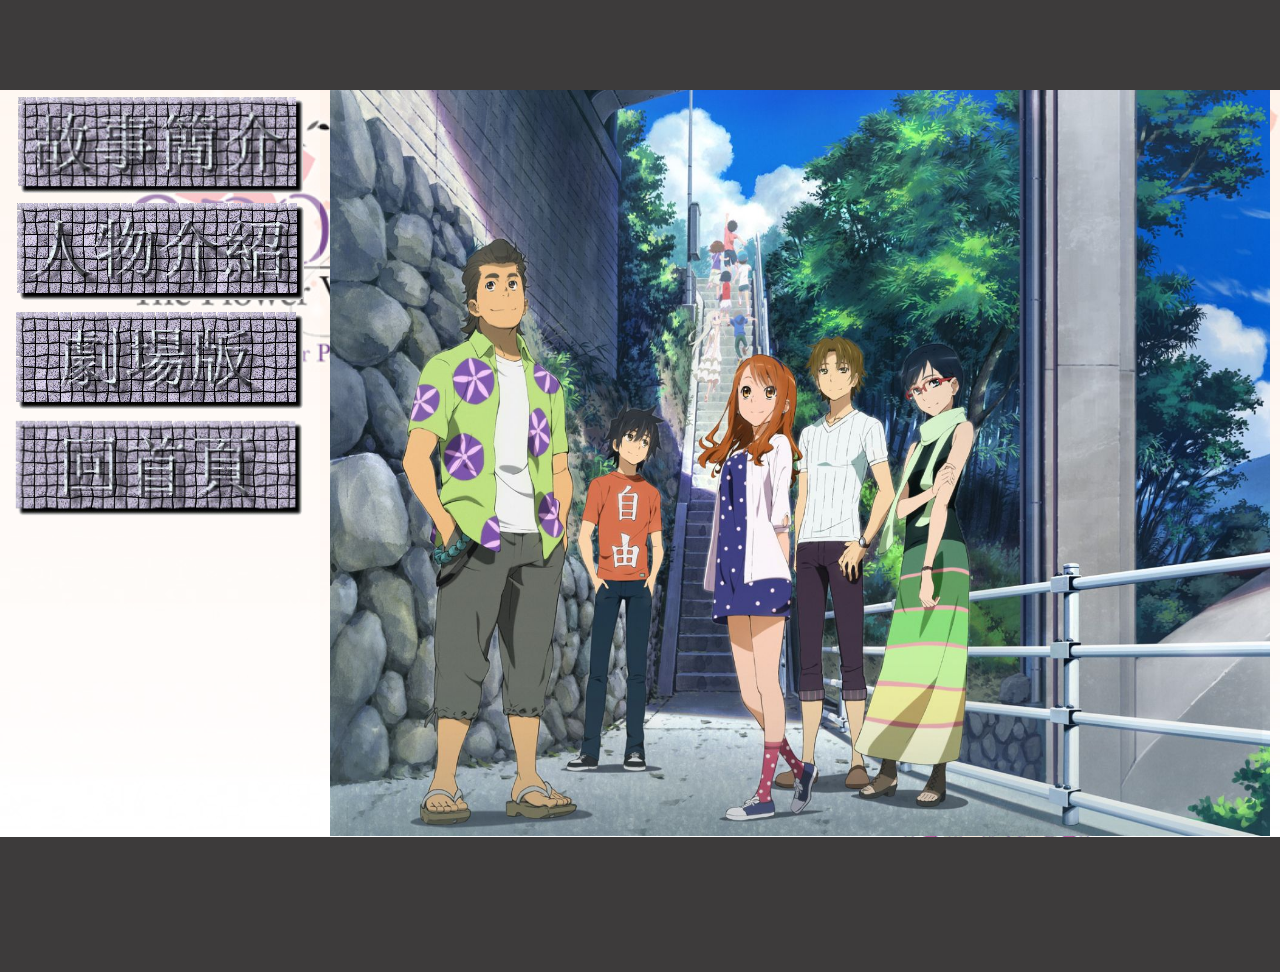
<file: anohana/index.html>
<!DOCTYPE html>
<!-- This site was created in Webflow. http://www.webflow.com-->
<!-- Last Published: Mon May 19 2014 12:13:38 GMT+0000 (UTC) -->
<html data-wf-site="5379321938929e7348d24704">
<head>
  <meta charset="utf-8">
  <title>Anohana</title>
  <meta name="viewport" content="width=device-width, initial-scale=1">
  <meta name="generator" content="Webflow">
  <link rel="stylesheet" type="text/css" href="css/normalize.css">
  <link rel="stylesheet" type="text/css" href="css/webflow.css">
  <link rel="stylesheet" type="text/css" href="css/anohana.webflow.css">
  <script type="text/javascript" src="js/modernizr.js"></script>
  <link rel="shortcut icon" type="image/x-icon" href="">
</head>
<body>
  <div class="anohana_top"></div>
  <div class="anohana_center">
    <div class="w-row anohana_two_col">
      <div class="w-col w-col-3 anohana_col1">
        <a class="w-inline-block anohana_sel_button" href="anoha-story.html">
          <img src="images/intro_anohana.png" alt="53793a21d5e547cf7946acd1_intro_anohana.png">
        </a>
        <a class="w-inline-block anohana_sel_button" href="anoha-char.html">
          <img src="images/intro_anohana2.png" alt="53793a3e3413be4c1c3e7db5_intro_anohana2.png">
        </a>
        <a class="w-inline-block anohana_sel_button" href="anoha-special.html">
          <img src="images/intro_anohana3.png" alt="53793a4c3413be4c1c3e7db7_intro_anohana3.png">
        </a>
        <a class="w-inline-block anohana_sel_button" href="../animationhome.html">
          <img src="images/%E9%A6%96%E9%A0%81.png" height="106" alt="5379996ed5e547cf7946b1b4_%E9%A6%96%E9%A0%81.png">
        </a>
      </div>
      <div class="w-col w-col-9 anohana_col2">
        <img class="anohana_major_img" src="images/%E6%9C%AA%E8%81%9E%E8%8A%B1%E5%90%8D2.jpg" height="507" alt="5379355add1ccc5c77891952_%E6%9C%AA%E8%81%9E%E8%8A%B1%E5%90%8D2.jpg">
      </div>
    </div>
  </div>
  <div class="anohana_bottom"></div>
  <script type="text/javascript" src="https://ajax.googleapis.com/ajax/libs/jquery/1.11.0/jquery.min.js"></script>
  <script type="text/javascript" src="js/webflow.js"></script>
  <!--[if lte IE 9]><script src="https://cdnjs.cloudflare.com/ajax/libs/placeholders/3.0.2/placeholders.min.js"></script><![endif]-->
</body>
</html>
</file>
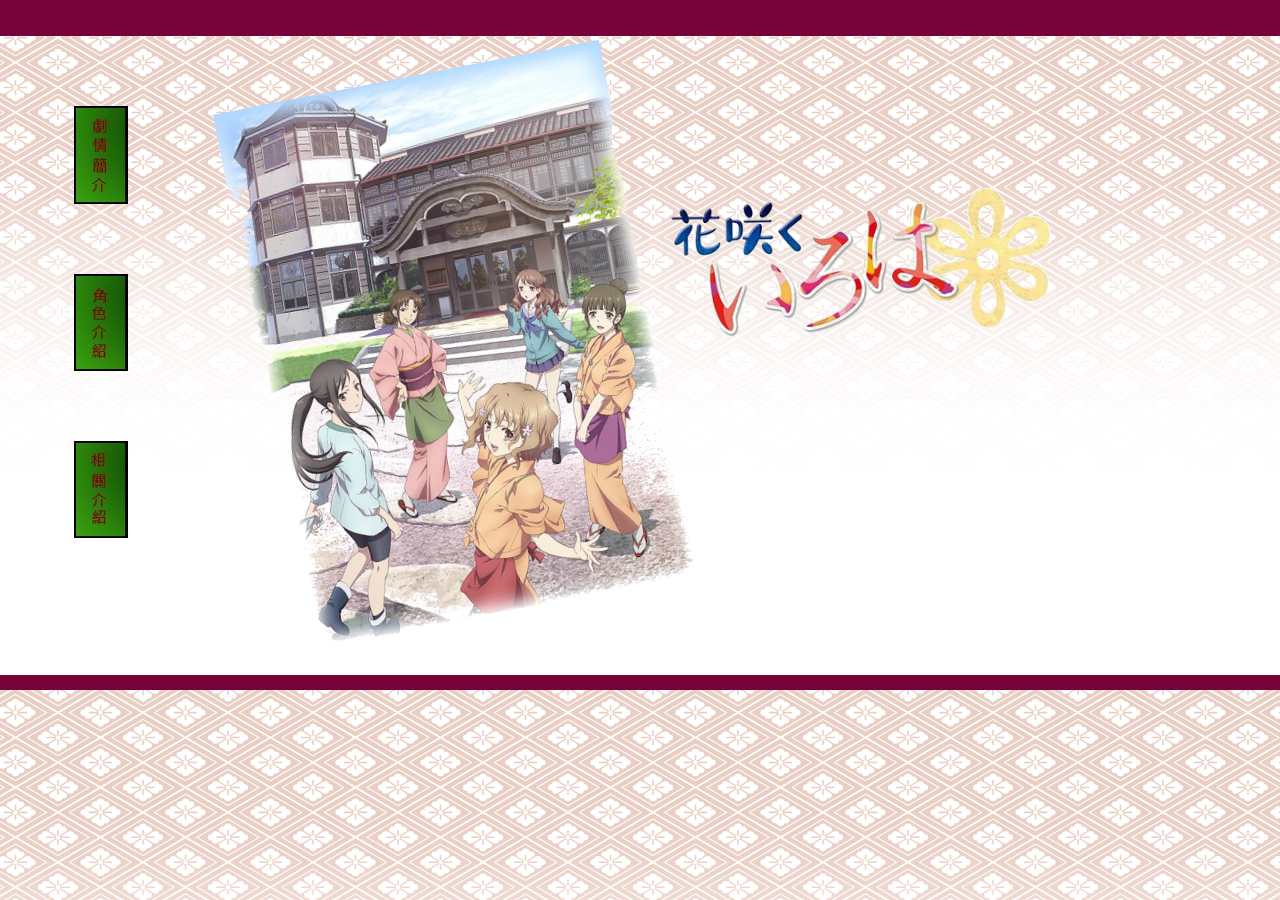
<file: hanasakuiroha/index.html>
<!DOCTYPE html>
<!-- This site was created in Webflow. http://www.webflow.com-->
<!-- Last Published: Mon May 19 2014 12:19:48 GMT+0000 (UTC) -->
<html data-wf-site="537827bcdd1ccc5c77890cb9">
<head>
  <meta charset="utf-8">
  <title>hanasakuiroha</title>
  <meta name="viewport" content="width=device-width, initial-scale=1">
  <meta name="generator" content="Webflow">
  <link rel="stylesheet" type="text/css" href="css/normalize.css">
  <link rel="stylesheet" type="text/css" href="css/webflow.css">
  <link rel="stylesheet" type="text/css" href="css/hanasakuiroha.webflow.css">
  <script type="text/javascript" src="js/modernizr.js"></script>
  <link rel="shortcut icon" type="image/x-icon" href="">
</head>
<body>
  <div class="body_sec">
    <div class="han_homepage">
      <img src="images/img_header_bk.gif" height="36" alt="537828fe306cfa74487172ce_img_header_bk.gif">
    </div>
    <div class="w-row">
      <div class="w-col w-col-2">
        <div class="w-row item_col">
          <div class="w-col w-col-4"></div>
          <div class="w-col w-col-4">
            <a class="w-inline-block" href="han-story.html">
              <img class="check_img" src="images/%E5%8A%87%E6%83%85%E7%B0%A1%E4%BB%8B.jpg" height="97.844" alt="537837e4306cfa744871736f_%E5%8A%87%E6%83%85%E7%B0%A1%E4%BB%8B.jpg">
            </a>
          </div>
          <div class="w-col w-col-4"></div>
        </div>
        <div class="w-row item_col">
          <div class="w-col w-col-4"></div>
          <div class="w-col w-col-4">
            <a class="w-inline-block" href="haha-char-intro.html">
              <img class="check_img" src="images/%E8%A7%92%E8%89%B2%E4%BB%8B%E7%B4%B9.jpg" height="97.094" alt="5378370c306cfa7448717362_%E8%A7%92%E8%89%B2%E4%BB%8B%E7%B4%B9.jpg">
            </a>
          </div>
          <div class="w-col w-col-4"></div>
        </div>
        <div class="w-row item_col">
          <div class="w-col w-col-4"></div>
          <div class="w-col w-col-4">
            <a class="w-inline-block" href="paworks.html">
              <img class="check_img" src="images/%E7%9B%B8%E9%97%9C%E4%BB%8B%E7%B4%B9.jpg" width="53.766" height="97.094" alt="53783718306cfa7448717366_%E7%9B%B8%E9%97%9C%E4%BB%8B%E7%B4%B9.jpg">
            </a>
          </div>
          <div class="w-col w-col-4"></div>
        </div>
      </div>
      <div class="w-col w-col-10 w-clearfix">
        <img class="home_page_majorimg" src="images/%E8%8A%B1%E9%96%8B%E7%89%A9%E8%AA%9E_cover.png" height="547.564" alt="53782caa5eca4f5d77ff3bef_%E8%8A%B1%E9%96%8B%E7%89%A9%E8%AA%9E_cover.png">
        <a href="../animationhome.html"><img class="homepage_title" src="images/%E8%8A%B1%E9%96%8B%E7%89%A9%E8%AA%9E_tilte.png" height="180" alt="53782e40306cfa7448717322_%E8%8A%B1%E9%96%8B%E7%89%A9%E8%AA%9E_tilte.png"></a>
      </div>
    </div>
  </div>
  <script type="text/javascript" src="https://ajax.googleapis.com/ajax/libs/jquery/1.11.0/jquery.min.js"></script>
  <script type="text/javascript" src="js/webflow.js"></script>
  <!--[if lte IE 9]><script src="https://cdnjs.cloudflare.com/ajax/libs/placeholders/3.0.2/placeholders.min.js"></script><![endif]-->
</body>
</html>
</file>
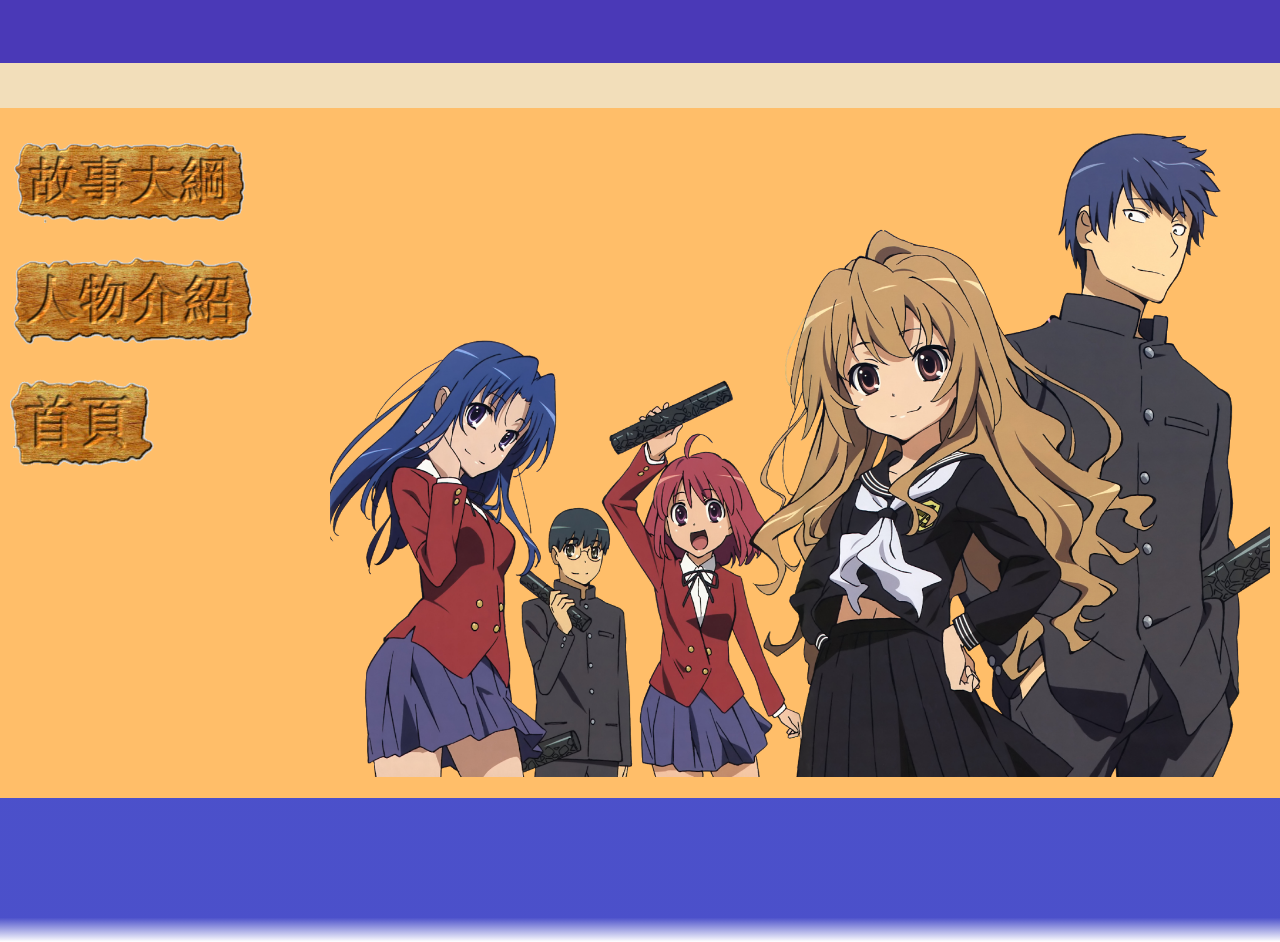
<file: toradora/index.html>
<!DOCTYPE html>
<!-- This site was created in Webflow. http://www.webflow.com-->
<!-- Last Published: Mon May 19 2014 12:10:01 GMT+0000 (UTC) -->
<html data-wf-site="53786c1838929e7348d23db4">
<head>
  <meta charset="utf-8">
  <title>toradora</title>
  <meta name="viewport" content="width=device-width, initial-scale=1">
  <meta name="generator" content="Webflow">
  <link rel="stylesheet" type="text/css" href="css/normalize.css">
  <link rel="stylesheet" type="text/css" href="css/webflow.css">
  <link rel="stylesheet" type="text/css" href="css/toradora.webflow.css">
  <script type="text/javascript" src="js/modernizr.js"></script>
  <link rel="shortcut icon" type="image/x-icon" href="https://daks2k3a4ib2z.cloudfront.net/placeholder/favicon.ico">
</head>
<body>
  <header class="tora_head1"></header>
  <header class="tora_head2"></header>
  <div class="tora_body">
    <div class="w-row tora_major_div">
      <div class="w-col w-col-3 tora_col1">
        <div class="w-clearfix">
          <div class="tora_item_list">
            <a class="w-inline-block" href="toradora-story.html">
              <img class="tora_list_item" src="images/intro_stroy.png" height="88.016" alt="53788f4edd1ccc5c77891118_intro_stroy.png">
            </a>
          </div>
        </div>
        <div class="w-clearfix">
          <div class="tora_item_list">
            <a class="w-inline-block" href="toradora-char.html">
              <img class="tora_list_item" src="images/intro_stroy_1.png" height="91.766" alt="53788fe5dd1ccc5c7789111f_intro_stroy.png">
            </a>
          </div>
        </div>
        <div class="w-clearfix tora_list_item3">
          <div class="tora_item_list">
            <a class="w-inline-block" href="../animationhome.html">
              <img class="tora_list_item" src="images/homepage.png" height="87.76" alt="537890b138929e7348d23f71_homepage.png">
            </a>
          </div>
        </div>
      </div>
      <div class="w-col w-col-9">
        <div>
          <img src="images/toradora_render_by_ripper1992-d4fasgh.png" alt="53788adedd1ccc5c778910e2_toradora_render_by_ripper1992-d4fasgh.png">
        </div>
      </div>
    </div>
  </div>
  <div class="tora_bottom"></div>
  <script type="text/javascript" src="https://ajax.googleapis.com/ajax/libs/jquery/1.11.0/jquery.min.js"></script>
  <script type="text/javascript" src="js/webflow.js"></script>
  <!--[if lte IE 9]><script src="https://cdnjs.cloudflare.com/ajax/libs/placeholders/3.0.2/placeholders.min.js"></script><![endif]-->
</body>
</html>
</file>
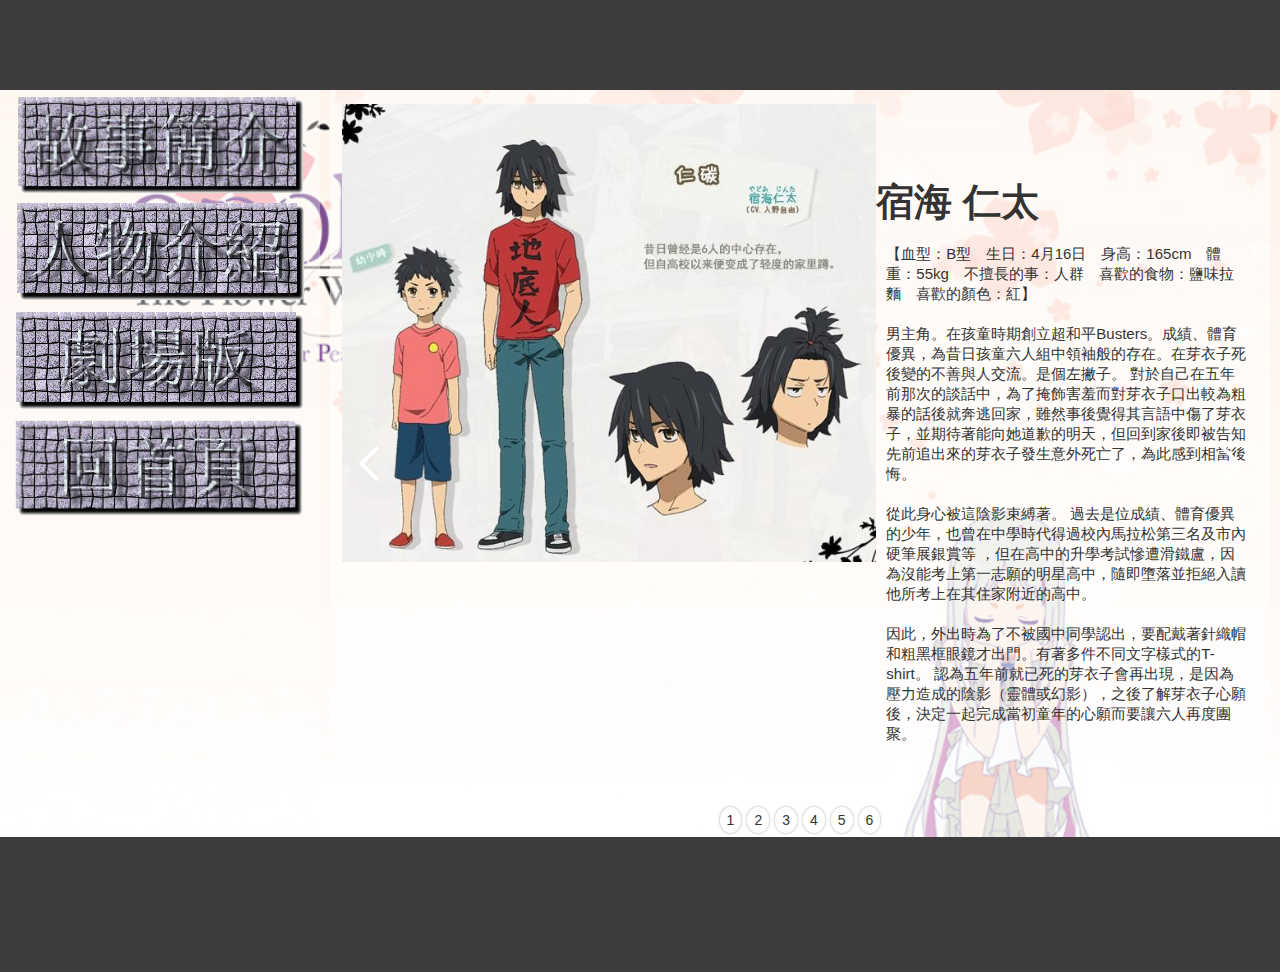
<file: anohana/anoha-char.html>
<!DOCTYPE html>
<!-- This site was created in Webflow. http://www.webflow.com-->
<!-- Last Published: Mon May 19 2014 12:13:38 GMT+0000 (UTC) -->
<html data-wf-site="5379321938929e7348d24704">
<head>
  <meta charset="utf-8">
  <title>Anohana - anoha_char</title>
  <meta name="viewport" content="width=device-width, initial-scale=1">
  <meta name="generator" content="Webflow">
  <link rel="stylesheet" type="text/css" href="css/normalize.css">
  <link rel="stylesheet" type="text/css" href="css/webflow.css">
  <link rel="stylesheet" type="text/css" href="css/anohana.webflow.css">
  <script type="text/javascript" src="js/modernizr.js"></script>
  <link rel="shortcut icon" type="image/x-icon" href="">
</head>
<body>
  <div class="anohana_top"></div>
  <div class="anohana_center">
    <div class="w-row anohana_two_col">
      <div class="w-col w-col-3 anohana_col1">
        <a class="w-inline-block anohana_sel_button" href="anoha-story.html">
          <img src="images/intro_anohana.png" alt="53793a21d5e547cf7946acd1_intro_anohana.png">
        </a>
        <a class="w-inline-block anohana_sel_button" href="anoha-char.html">
          <img src="images/intro_anohana2.png" alt="53793a3e3413be4c1c3e7db5_intro_anohana2.png">
        </a>
        <a class="w-inline-block anohana_sel_button" href="anoha-special.html">
          <img src="images/intro_anohana3.png" alt="53793a4c3413be4c1c3e7db7_intro_anohana3.png">
        </a>
        <a class="w-inline-block anohana_sel_button" href="index.html">
          <img src="images/%E9%A6%96%E9%A0%81.png" height="106" alt="5379996ed5e547cf7946b1b4_%E9%A6%96%E9%A0%81.png">
        </a>
      </div>
      <div class="w-col w-col-9 anohana_col2">
        <div class="w-slider anohana_slide" data-animation="slide" data-duration="500" data-infinite="1">
          <div class="w-slider-mask">
            <div class="w-slide">
              <div class="story_div">
                <div class="w-row char_div">
                  <div class="w-col w-col-7 anohana_char_col1">
                    <img src="images/%E5%AE%BF%E6%B5%B7%20%E4%BB%81%E5%A4%AA.jpg" alt="53799aee8fa1ea4e1cba7fad_%E5%AE%BF%E6%B5%B7%20%E4%BB%81%E5%A4%AA.jpg">
                  </div>
                  <div class="w-col w-col-5 anohana_char_col2">
                    <h1 class="char_heading">宿海 仁太&nbsp;</h1>
                    <p>【血型：B型　生日：4月16日　身高：165cm　體重：55kg　不擅長的事：人群　喜歡的食物：鹽味拉麵　喜歡的顏色：紅】
                      <br>
                      <br>男主角。在孩童時期創立超和平Busters。成績、體育優異，為昔日孩童六人組中領袖般的存在。在芽衣子死後變的不善與人交流。是個左撇子。 對於自己在五年前那次的談話中，為了掩飾害羞而對芽衣子口出較為粗暴的話後就奔逃回家，雖然事後覺得其言語中傷了芽衣子，並期待著能向她道歉的明天，但回到家後即被告知先前追出來的芽衣子發生意外死亡了，為此感到相當後悔。
                      <br>
                      <br>從此身心被這陰影束縛著。 過去是位成績、體育優異的少年，也曾在中學時代得過校內馬拉松第三名及市內硬筆展銀賞等 ，但在高中的升學考試慘遭滑鐵盧，因為沒能考上第一志願的明星高中，隨即墮落並拒絕入讀他所考上在其住家附近的高中。
                      <br>
                      <br>因此，外出時為了不被國中同學認出，要配戴著針織帽和粗黑框眼鏡才出門。有著多件不同文字樣式的T-shirt。 認為五年前就已死的芽衣子會再出現，是因為壓力造成的陰影（靈體或幻影），之後了解芽衣子心願後，決定一起完成當初童年的心願而要讓六人再度團聚。&nbsp;
                    </p>
                  </div>
                </div>
              </div>
            </div>
            <div class="w-slide">
              <div class="story_div">
                <div class="w-row char_div">
                  <div class="w-col w-col-7 anohana_char_col1">
                    <img src="images/%E6%9C%AC%E9%96%93%20%E8%8A%BD%E8%A1%A3%E5%AD%90.jpg" alt="53799bfdd5e547cf7946b1f4_%E6%9C%AC%E9%96%93%20%E8%8A%BD%E8%A1%A3%E5%AD%90.jpg">
                  </div>
                  <div class="w-col w-col-5 anohana_char_col2">
                    <h1 class="char_heading">本間 芽衣子&nbsp;</h1>
                    <p>【血型：A型　生日：9月18日　身高：147cm　體重：36kg　喜歡的食物：咖哩　喜歡的顏色：白】
                      <br>
                      <br>女主角。遺傳母親伊倫的歐洲血統，有著銀髮藍眼和白皙的肌膚，給人感覺很夢幻的嬌小少女。在孩童六人組中是吉祥物般的存在。有獨特的說話方式也有點少根筋。
                      <br>
                      <br>總是為他人著想，即使自己心裡難受也只是傻呵呵的笑，大都是為了別人而哭。於孩童時就已死去、五年後的現今以成長後形態（同為高中生）再度出現在仁太面前。
                      <br>
                      <br>&nbsp;在五年前的那天為了挽留因羞愧而奔逃的仁太，於途中滑落山崖摔下溪河致死。雖然只有仁太能看見芽衣子，並且以類似幽靈的型態存在，但芽衣子卻能觸碰到實物，而且只能在自己的日記上留下文字。
                      <br>
                      <br>雖然希望仁太與「大家」一起實現某種願望，但是自己連願望是什麼都不知道。後來經過努力，終於想起仍留在現實要實現的願望。</p>
                  </div>
                </div>
              </div>
            </div>
            <div class="w-slide">
              <div class="story_div">
                <div class="w-row char_div">
                  <div class="w-col w-col-7 anohana_char_col1">
                    <img src="images/%E5%AE%89%E5%9F%8E%20%E9%B3%B4%E5%AD%90.jpg" alt="53799c82d5e547cf7946b1f9_%E5%AE%89%E5%9F%8E%20%E9%B3%B4%E5%AD%90.jpg">
                  </div>
                  <div class="w-col w-col-5 anohana_char_col2">
                    <h1 class="char_heading">安城 鳴子</h1>
                    <p>【身高：164cm】
                      <br>
                      <br>看上去很時髦、冷酷的女高中生，因此沒多少朋友。高中與仁太同班，雖然很少但多少跟他有交流，一直希望並要求仁太能振作起來並回到學校上課。孩童時期為有著天然捲並帶著粗黑框眼鏡的女孩。
                      <br>
                      <br>從孩童時期起就一直喜歡著仁太。有著易受他人影響的個性，這點至今沒任何改變。從小就有在收集漫畫還有遊戲，到現在也是如此，可能因這喜好，使得打工也是選擇在電玩店。
                      <br>
                      <br>更因為羨慕且喜歡本間芽衣子加上原本就很容易受他人影響的個性，而模仿芽衣子至今。對擁有長直髮而且和仁太非常親密的芽衣子充滿又愛又恨的情感。對自己在五年前那時的發言，間接導致芽衣子發生意外，感到相當後悔且自責。
                      <br>
                      <br>因為童年時尚不知道其暱稱「安鳴」的意思不雅，導致之後鬧出許多笑話。所以長大後也已明瞭其意思的鳴子，就不是很喜歡被人繼續這樣叫，尤其要是被朋友以外的人聽到如此稱呼是在叫自己時，會驚慌失措並急忙否認。 雖然自從芽衣子和仁太的母親塔子死後與仁太的關係變薄，不過一直很在意、關心仁太。對於兩人能進入同一所高中感到相當高興。
                    </p>
                  </div>
                </div>
              </div>
            </div>
            <div class="w-slide">
              <div class="story_div">
                <div class="w-row char_div">
                  <div class="w-col w-col-7 anohana_char_col1">
                    <img src="images/%E6%9D%BE%E9%9B%AA%20%E9%9B%86.jpg" alt="53799d068fa1ea4e1cba7fcc_%E6%9D%BE%E9%9B%AA%20%E9%9B%86.jpg">
                  </div>
                  <div class="w-col w-col-5 anohana_char_col2">
                    <h1 class="char_heading">松雪 集</h1>
                    <p>【身高：181cm　體重：68kg　喜歡的食物：八橋餅】
                      <br>
                      <br>臉蛋和成績都十分好的優等生。進入過去做為仁太第一志願的學校就讀。學業成績為年級第二。具有好強的個性、從年幼時起對仁太就抱有競爭心理，認為自己在各方面都能勝過仁太。說話惡毒刻薄，其實內心善良。對現在的仁太抱持著複雜的感情，並且對其採取冷漠的態度。與仁太一樣對過去芽衣子所發生的事情不曾忘記，一提到芽衣子就像換了個人，被知利子說是「沒用的傢伙，只有長相還好」。
                      <br>
                      <br>童年曾勇敢的向為了挽留而追趕仁太的芽衣子告白，並拿出一隻有粉色花的髮夾要送給芽衣子，但卻被敷衍（拒絕）。之後更認為自己的告白是把芽衣子給害死的原因，並以強大的罪惡感看待自己，從此一直堅持是自己害死了芽衣子。&nbsp;
                    </p>
                  </div>
                </div>
              </div>
            </div>
            <div class="w-slide">
              <div class="story_div">
                <div class="w-row char_div">
                  <div class="w-col w-col-7 anohana_char_col1">
                    <img src="images/%E9%B6%B4%E8%A6%8B%20%E7%9F%A5%E5%88%A9%E5%AD%90.jpg" alt="53799e2597d54fce793b0a4e_%E9%B6%B4%E8%A6%8B%20%E7%9F%A5%E5%88%A9%E5%AD%90.jpg">
                  </div>
                  <div class="w-col w-col-5 anohana_char_col2">
                    <h1 class="char_heading">鶴見 知利子</h1>
                    <p>【身高：170cm】 具有作為成年人的性格，喜好讀書。與雪集入讀同一間高中學校，學業成績為年級第四。對人態度有些冷漠，說話也有些刻薄，但沒有惡意，其實內心很善良而且冷靜，也有可愛的一面。
                      <br>
                      <br>喜歡雪集，而且對雪集相當瞭解。 有優秀的觀察力，知道鳴子容易受人影響的缺點和集暗中做的事。正因為在早些階段就察覺到集的變異，為此而向仁太要求協助，最後在行動上成功拯救集的心理。
                      <br>
                      <br>因為常常與集一起行動，導致在學校裡對集有好感的女同學都不喜歡她。年幼的時候是沒戴眼鏡、短髮的可愛造型，經常隨身帶著寫生簿；很善於繪畫。保留著集當時送芽衣子未果的髮飾。
                    </p>
                  </div>
                </div>
              </div>
            </div>
            <div class="w-slide">
              <div class="story_div">
                <div class="w-row char_div">
                  <div class="w-col w-col-7 anohana_char_col1">
                    <img src="images/%E4%B9%85%E5%B7%9D%20%E9%90%B5%E9%81%93.jpg" alt="53799eb03413be4c1c3e825d_%E4%B9%85%E5%B7%9D%20%E9%90%B5%E9%81%93.jpg">
                  </div>
                  <div class="w-col w-col-5 anohana_char_col2">
                    <h1 class="char_heading">久川 鐵道</h1>
                    <p>
                      <br>昔日個頭嬌小（較弱小），現在是最強壯的男生。沒有入讀高中，用打工賺來的資金在世界闖蕩。在日本時會到曾作為超和平busters的據點生活。體格上雖與幼時有很大的差別，但內心卻沒改變，使得仁太對他非常信賴。喜歡熟女。 對於仁太說其見到芽衣子的事堅信不疑。
                      <br>
                      <br>曾為了實現芽衣子的願望而到鳴子家，被鳴子的媽媽問及是否要吃女兒做的果凍時，大聲囔囔著要吃『安鳴』的果凍，導致鳴子惱怒。舉辦尋找芽衣子烤肉會時所帶去的自製料理－梯兒（Kheer，印度米布丁），看似不起眼（像嘔吐物）卻意外的好吃。</p>
                  </div>
                </div>
              </div>
            </div>
          </div>
          <div class="w-slider-arrow-left">
            <div class="w-icon-slider-left"></div>
          </div>
          <div class="w-slider-arrow-right">
            <div class="w-icon-slider-right"></div>
          </div>
          <div class="w-slider-nav w-shadow w-round w-num"></div>
        </div>
      </div>
    </div>
  </div>
  <div class="anohana_bottom"></div>
  <script type="text/javascript" src="https://ajax.googleapis.com/ajax/libs/jquery/1.11.0/jquery.min.js"></script>
  <script type="text/javascript" src="js/webflow.js"></script>
  <!--[if lte IE 9]><script src="https://cdnjs.cloudflare.com/ajax/libs/placeholders/3.0.2/placeholders.min.js"></script><![endif]-->
</body>
</html>
</file>
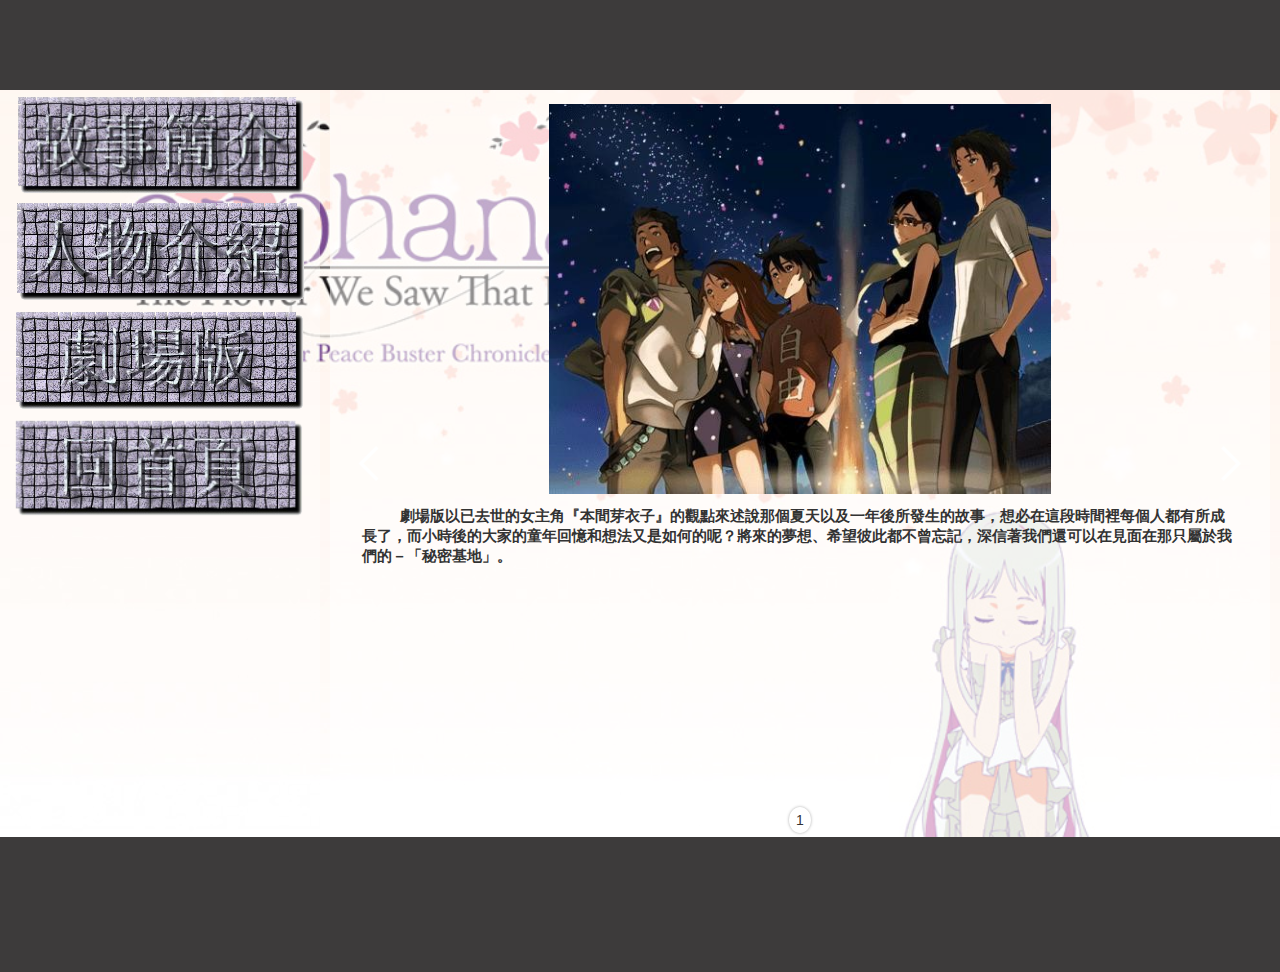
<file: anohana/anoha-special.html>
<!DOCTYPE html>
<!-- This site was created in Webflow. http://www.webflow.com-->
<!-- Last Published: Mon May 19 2014 12:13:38 GMT+0000 (UTC) -->
<html data-wf-site="5379321938929e7348d24704">
<head>
  <meta charset="utf-8">
  <title>Anohana - anoha_special</title>
  <meta name="viewport" content="width=device-width, initial-scale=1">
  <meta name="generator" content="Webflow">
  <link rel="stylesheet" type="text/css" href="css/normalize.css">
  <link rel="stylesheet" type="text/css" href="css/webflow.css">
  <link rel="stylesheet" type="text/css" href="css/anohana.webflow.css">
  <script type="text/javascript" src="js/modernizr.js"></script>
  <link rel="shortcut icon" type="image/x-icon" href="">
</head>
<body>
  <div class="anohana_top"></div>
  <div class="anohana_center">
    <div class="w-row anohana_two_col">
      <div class="w-col w-col-3 anohana_col1">
        <a class="w-inline-block anohana_sel_button" href="anoha-story.html">
          <img src="images/intro_anohana.png" alt="53793a21d5e547cf7946acd1_intro_anohana.png">
        </a>
        <a class="w-inline-block anohana_sel_button" href="anoha-char.html">
          <img src="images/intro_anohana2.png" alt="53793a3e3413be4c1c3e7db5_intro_anohana2.png">
        </a>
        <a class="w-inline-block anohana_sel_button" href="anoha-special.html">
          <img src="images/intro_anohana3.png" alt="53793a4c3413be4c1c3e7db7_intro_anohana3.png">
        </a>
        <a class="w-inline-block anohana_sel_button" href="index.html">
          <img src="images/%E9%A6%96%E9%A0%81.png" height="106" alt="5379996ed5e547cf7946b1b4_%E9%A6%96%E9%A0%81.png">
        </a>
      </div>
      <div class="w-col w-col-9 anohana_col2">
        <div class="w-slider anohana_slide" data-animation="slide" data-duration="500" data-infinite="1">
          <div class="w-slider-mask">
            <div class="w-slide">
              <div class="story_div">
                <div class="anohana_top_area">
                  <img class="story_image" src="images/%E5%8A%87%E5%A0%B4%E7%89%88.jpg" height="390" alt="5379a0ea3413be4c1c3e8269_%E5%8A%87%E5%A0%B4%E7%89%88.jpg">
                </div>
                <div class="anohana_bottom_area">
                  <p><strong><br>&nbsp; &nbsp; &nbsp; &nbsp; &nbsp;劇場版以已去世的女主角『本間芽衣子』的觀點來述說那個夏天以及一年後所發生的故事，想必在這段時間裡每個人都有所成長了，而小時後的大家的童年回憶和想法又是如何的呢？將來的夢想、希望彼此都不曾忘記，深信著我們還可以在見面在那只屬於我們的－「秘密基地」。<br><br><br></strong>
                  </p>
                </div>
              </div>
            </div>
          </div>
          <div class="w-slider-arrow-left">
            <div class="w-icon-slider-left"></div>
          </div>
          <div class="w-slider-arrow-right">
            <div class="w-icon-slider-right"></div>
          </div>
          <div class="w-slider-nav w-shadow w-round w-num"></div>
        </div>
      </div>
    </div>
  </div>
  <div class="anohana_bottom"></div>
  <script type="text/javascript" src="https://ajax.googleapis.com/ajax/libs/jquery/1.11.0/jquery.min.js"></script>
  <script type="text/javascript" src="js/webflow.js"></script>
  <!--[if lte IE 9]><script src="https://cdnjs.cloudflare.com/ajax/libs/placeholders/3.0.2/placeholders.min.js"></script><![endif]-->
</body>
</html>
</file>
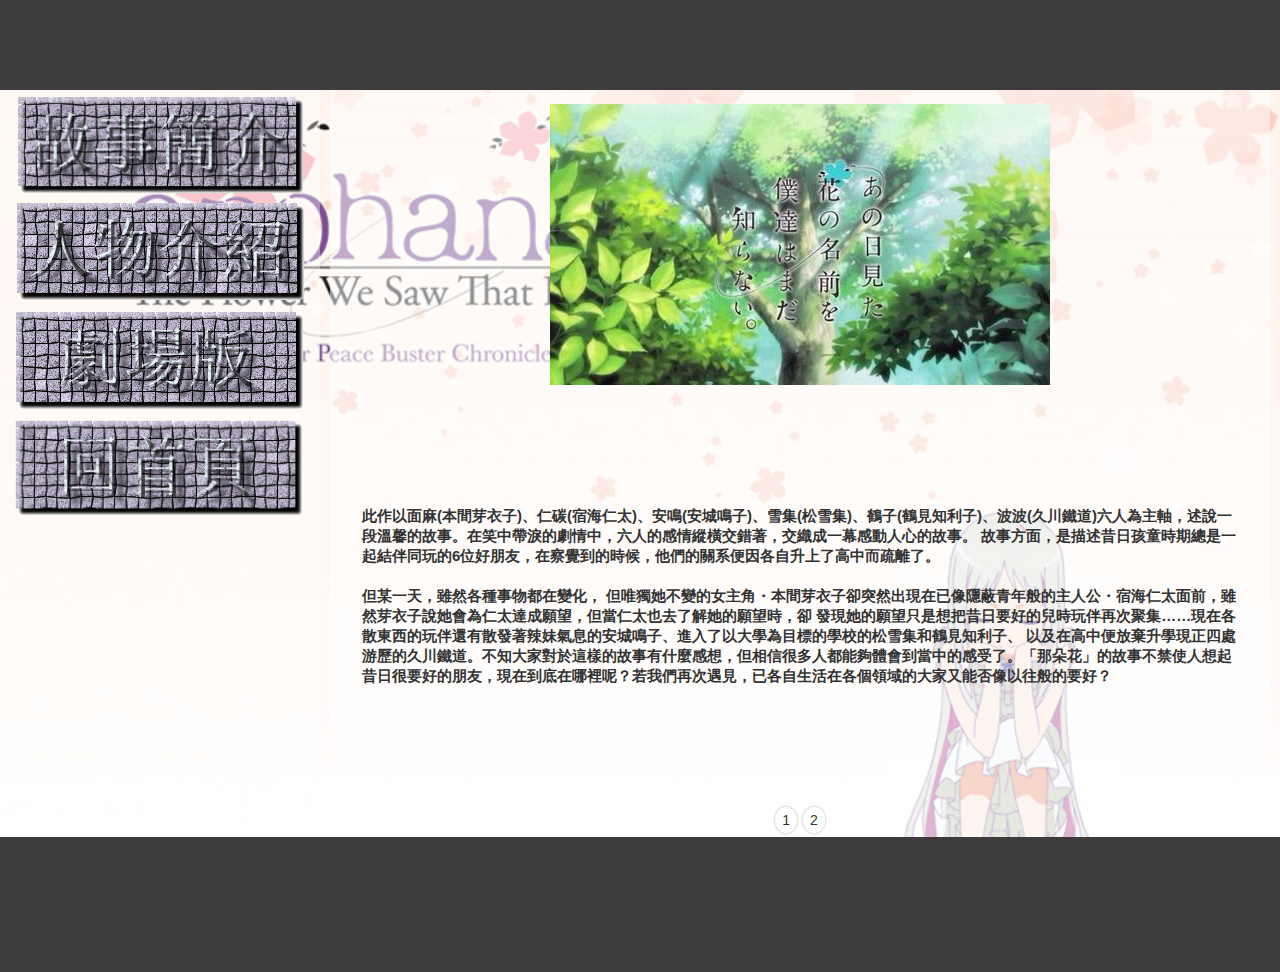
<file: anohana/anoha-story.html>
<!DOCTYPE html>
<!-- This site was created in Webflow. http://www.webflow.com-->
<!-- Last Published: Mon May 19 2014 12:13:38 GMT+0000 (UTC) -->
<html data-wf-site="5379321938929e7348d24704">
<head>
  <meta charset="utf-8">
  <title>Anohana - anoha_story</title>
  <meta name="viewport" content="width=device-width, initial-scale=1">
  <meta name="generator" content="Webflow">
  <link rel="stylesheet" type="text/css" href="css/normalize.css">
  <link rel="stylesheet" type="text/css" href="css/webflow.css">
  <link rel="stylesheet" type="text/css" href="css/anohana.webflow.css">
  <script type="text/javascript" src="js/modernizr.js"></script>
  <link rel="shortcut icon" type="image/x-icon" href="">
</head>
<body>
  <div class="anohana_top"></div>
  <div class="anohana_center">
    <div class="w-row anohana_two_col">
      <div class="w-col w-col-3 anohana_col1">
        <a class="w-inline-block anohana_sel_button" href="anoha-story.html">
          <img src="images/intro_anohana.png" alt="53793a21d5e547cf7946acd1_intro_anohana.png">
        </a>
        <a class="w-inline-block anohana_sel_button" href="anoha-char.html">
          <img src="images/intro_anohana2.png" alt="53793a3e3413be4c1c3e7db5_intro_anohana2.png">
        </a>
        <a class="w-inline-block anohana_sel_button" href="anoha-special.html">
          <img src="images/intro_anohana3.png" alt="53793a4c3413be4c1c3e7db7_intro_anohana3.png">
        </a>
        <a class="w-inline-block anohana_sel_button" href="index.html">
          <img src="images/%E9%A6%96%E9%A0%81.png" height="106" alt="5379996ed5e547cf7946b1b4_%E9%A6%96%E9%A0%81.png">
        </a>
      </div>
      <div class="w-col w-col-9 anohana_col2">
        <div class="w-slider anohana_slide" data-animation="slide" data-duration="500" data-infinite="1">
          <div class="w-slider-mask">
            <div class="w-slide">
              <div class="story_div">
                <div class="anohana_top_area">
                  <img class="story_image" src="images/%E5%A4%8F%E6%97%A5%E5%92%8C%E7%85%A6.jpg" alt="5379402697d54fce793b0676_%E5%A4%8F%E6%97%A5%E5%92%8C%E7%85%A6.jpg">
                </div>
                <div class="anohana_bottom_area">
                  <p><strong><br>此作以面麻(本間芽衣子)、仁碳(宿海仁太)、安鳴(安城鳴子)、雪集(松雪集)、鶴子(鶴見知利子)、波波(久川鐵道)六人為主軸，述說一段溫馨的故事。在笑中帶淚的劇情中，六人的感情縱橫交錯著，交織成一幕感動人心的故事。
故事方面，是描述昔日孩童時期總是一起結伴同玩的6位好朋友，在察覺到的時候，他們的關系便因各自升上了高中而疏離了。<br><br>但某一天，雖然各種事物都在變化， 但唯獨她不變的女主角・本間芽衣子卻突然出現在已像隱蔽青年般的主人公・宿海仁太面前，雖然芽衣子說她會為仁太達成願望，但當仁太也去了解她的願望時，卻 發現她的願望只是想把昔日要好的兒時玩伴再次聚集……現在各散東西的玩伴還有散發著辣妹氣息的安城鳴子、進入了以大學為目標的學校的松雪集和鶴見知利子、 以及在高中便放棄升學現正四處游歷的久川鐵道。不知大家對於這樣的故事有什麼感想，但相信很多人都能夠體會到當中的感受了。「那朵花」的故事不禁使人想起 昔日很要好的朋友，現在到底在哪裡呢？若我們再次遇見，已各自生活在各個領域的大家又能否像以往般的要好？</strong>
                  </p>
                </div>
              </div>
            </div>
            <div class="w-slide">
              <div class="story_div">
                <div class="anohana_top_area">
                  <div class="w-embed w-video anohana_pv" style="padding-top: 56.20608899297424%;">
                    <iframe class="embedly-embed" src="https://cdn.embedly.com/widgets/media.html?src=https%3A%2F%2Fwww.youtube.com%2Fembed%2FVMTONhLUj0Y%3Ffeature%3Doembed&amp;url=http%3A%2F%2Fwww.youtube.com%2Fwatch%3Fv%3DVMTONhLUj0Y&amp;image=http%3A%2F%2Fi1.ytimg.com%2Fvi%2FVMTONhLUj0Y%2Fhqdefault.jpg&amp;key=c4e54deccf4d4ec997a64902e9a30300&amp;type=text%2Fhtml&amp;schema=youtube"
                    scrolling="no" frameborder="0" allowfullscreen=""></iframe>
                  </div>
                </div>
                <div class="anohana_bottom_area"></div>
              </div>
            </div>
          </div>
          <div class="w-slider-arrow-left">
            <div class="w-icon-slider-left"></div>
          </div>
          <div class="w-slider-arrow-right">
            <div class="w-icon-slider-right"></div>
          </div>
          <div class="w-slider-nav w-shadow w-round w-num"></div>
        </div>
      </div>
    </div>
  </div>
  <div class="anohana_bottom"></div>
  <script type="text/javascript" src="https://ajax.googleapis.com/ajax/libs/jquery/1.11.0/jquery.min.js"></script>
  <script type="text/javascript" src="js/webflow.js"></script>
  <!--[if lte IE 9]><script src="https://cdnjs.cloudflare.com/ajax/libs/placeholders/3.0.2/placeholders.min.js"></script><![endif]-->
</body>
</html>
</file>
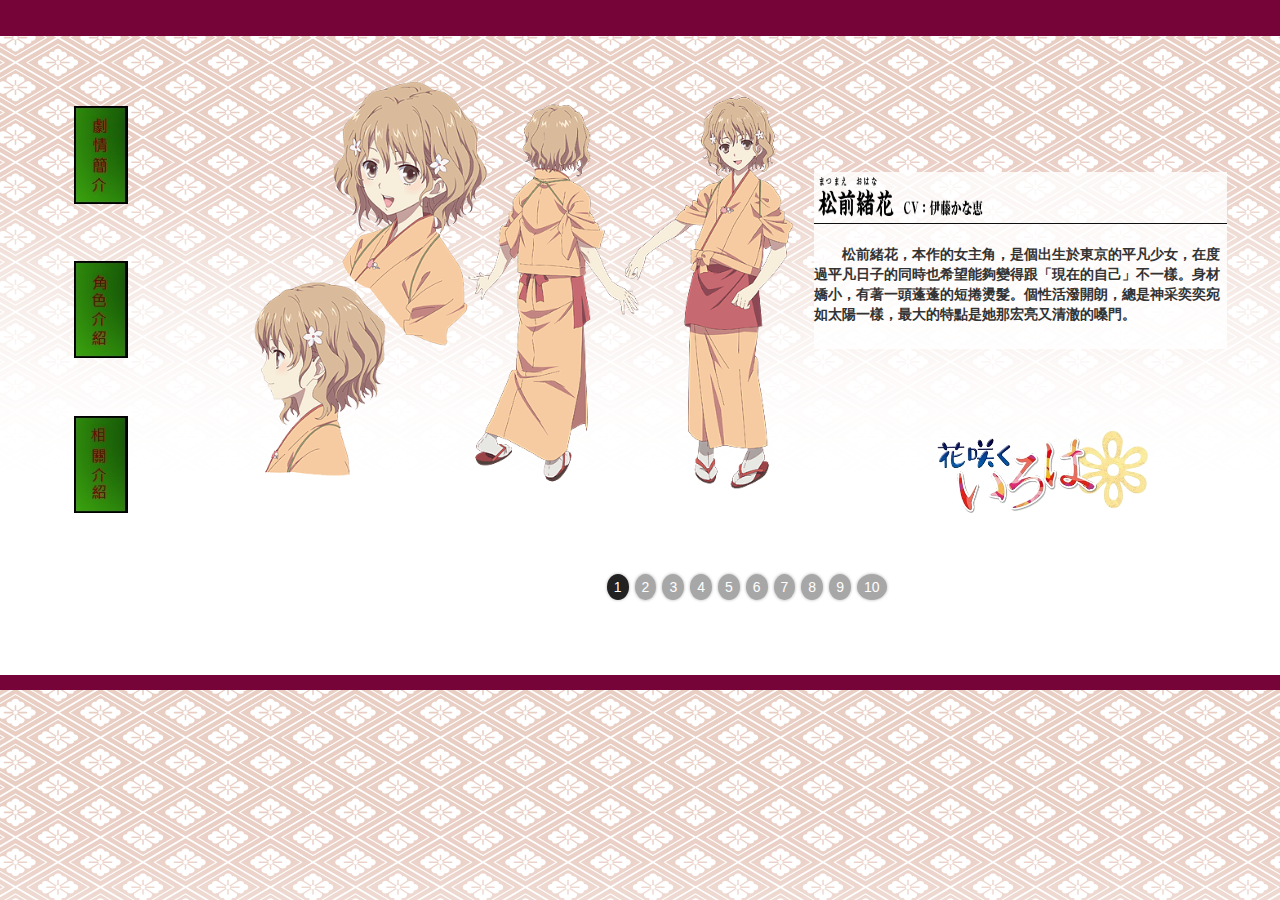
<file: hanasakuiroha/haha-char-intro.html>
<!DOCTYPE html>
<!-- This site was created in Webflow. http://www.webflow.com-->
<!-- Last Published: Mon May 19 2014 12:19:48 GMT+0000 (UTC) -->
<html data-wf-site="537827bcdd1ccc5c77890cb9">
<head>
  <meta charset="utf-8">
  <title>hanasakuiroha - haha_char_intro</title>
  <meta name="viewport" content="width=device-width, initial-scale=1">
  <meta name="generator" content="Webflow">
  <link rel="stylesheet" type="text/css" href="css/normalize.css">
  <link rel="stylesheet" type="text/css" href="css/webflow.css">
  <link rel="stylesheet" type="text/css" href="css/hanasakuiroha.webflow.css">
  <script type="text/javascript" src="js/modernizr.js"></script>
  <link rel="shortcut icon" type="image/x-icon" href="">
</head>
<body>
  <div class="body_sec">
    <div class="han_homepage">
      <img src="images/img_header_bk.gif" height="36" alt="537828fe306cfa74487172ce_img_header_bk.gif">
    </div>
    <div class="w-row tem_row">
      <div class="w-col w-col-2 tem_col1">
        <div class="w-row item_col">
          <div class="w-col w-col-4"></div>
          <div class="w-col w-col-4">
            <a class="w-inline-block" href="han-story.html">
              <img class="check_img" src="images/%E5%8A%87%E6%83%85%E7%B0%A1%E4%BB%8B.jpg" height="97.844" alt="537837e4306cfa744871736f_%E5%8A%87%E6%83%85%E7%B0%A1%E4%BB%8B.jpg">
            </a>
          </div>
          <div class="w-col w-col-4"></div>
        </div>
        <div class="w-row item_col">
          <div class="w-col w-col-4"></div>
          <div class="w-col w-col-4">
            <a class="w-inline-block" href="haha-char-intro.html">
              <img class="check_img" src="images/%E8%A7%92%E8%89%B2%E4%BB%8B%E7%B4%B9.jpg" height="97.094" alt="5378370c306cfa7448717362_%E8%A7%92%E8%89%B2%E4%BB%8B%E7%B4%B9.jpg">
            </a>
          </div>
          <div class="w-col w-col-4"></div>
        </div>
        <div class="w-row item_col">
          <div class="w-col w-col-4"></div>
          <div class="w-col w-col-4">
            <a class="w-inline-block" href="paworks.html">
              <img class="check_img" src="images/%E7%9B%B8%E9%97%9C%E4%BB%8B%E7%B4%B9.jpg" width="53.766" height="97.094" alt="53783718306cfa7448717366_%E7%9B%B8%E9%97%9C%E4%BB%8B%E7%B4%B9.jpg">
            </a>
          </div>
          <div class="w-col w-col-4"></div>
        </div>
      </div>
      <div class="w-col w-col-10 tem_col2">
        <div class="w-slider han_char_slide" data-animation="slide" data-duration="500" data-infinite="1">
          <div class="w-slider-mask">
            <div class="w-slide">
              <div class="w-clearfix han_slide_div">
                <img class="char_img" src="images/p_iroha.gif" width="494.906" alt="53784b3edd1ccc5c77890e4e_p_iroha.gif">
                <div class="char_div_rt">
                  <img src="images/fnd_ohana.gif" height="51.672" alt="53784a9338929e7348d23ca8_fnd_ohana.gif">
                  <p><strong><br>　　松前緒花，本作的女主角，是個出生於東京的平凡少女，在度過平凡日子的同時也希望能夠變得跟「現在的自己」不一樣。身材嬌小，有著一頭蓬蓬的短捲燙髮。個性活潑開朗，總是神采奕奕宛如太陽一樣，最大的特點是她那宏亮又清澈的嗓門。<br><br></strong>
                  </p>
                </div>
                <a class="w-inline-block link_go_back" href="index.html">
                  <img class="go_back_title" src="images/%E8%8A%B1%E9%96%8B%E7%89%A9%E8%AA%9E_tilte.png" height="170" alt="53782e40306cfa7448717322_%E8%8A%B1%E9%96%8B%E7%89%A9%E8%AA%9E_tilte.png">
                </a>
              </div>
            </div>
            <div class="w-slide">
              <div class="w-clearfix han_slide_div">
                <img class="char_img" src="images/p_minko.gif" height="475" alt="53784c2c5eca4f5d77ff3d33_p_minko.gif">
                <div class="char_div_rt">
                  <img src="images/fnd_minko.gif" height="51.672" alt="53784c4238929e7348d23cad_fnd_minko.gif">
                  <p><strong><br>　　鶴來民子，喜翠莊的廚師（板前，いたまえ）見習生，小名是みんち（minchi）。做事認真積極進取，對於工作和自我態度都有極高的要求，同時身上也散發出高貴淡漠、讓人覺得難以親近的氣息。<br><br></strong>
                  </p>
                </div>
                <a class="w-inline-block link_go_back" href="index.html">
                  <img class="go_back_title" src="images/%E8%8A%B1%E9%96%8B%E7%89%A9%E8%AA%9E_tilte.png" height="170" alt="53782e40306cfa7448717322_%E8%8A%B1%E9%96%8B%E7%89%A9%E8%AA%9E_tilte.png">
                </a>
              </div>
            </div>
            <div class="w-slide">
              <div class="w-clearfix han_slide_div">
                <img class="char_img" src="images/p_nako.gif" height="475" alt="53784ce2306cfa744871747f_p_nako.gif">
                <div class="char_div_rt">
                  <img src="images/fnd_nako.gif" height="51.672" alt="53784ced5eca4f5d77ff3d38_fnd_nako.gif">
                  <p><strong><br>　　押水菜子，喜翠莊的見習侍女，同時也是民子的工作夥伴，小名是なこち（nakochi）。有著令人羨慕的姣好身材。個性友善溫柔，頗有大姐姐風範，但有點內向害羞、不擅長與人接觸。<br><br></strong>
                  </p>
                </div>
                <a class="w-inline-block link_go_back" href="index.html">
                  <img class="go_back_title" src="images/%E8%8A%B1%E9%96%8B%E7%89%A9%E8%AA%9E_tilte.png" height="170" alt="53782e40306cfa7448717322_%E8%8A%B1%E9%96%8B%E7%89%A9%E8%AA%9E_tilte.png">
                </a>
              </div>
            </div>
            <div class="w-slide">
              <div class="w-clearfix han_slide_div">
                <img class="char_img" src="images/p_yuina.gif" height="475" alt="53784ca9306cfa744871747d_p_yuina.gif">
                <div class="char_div_rt">
                  <img src="images/fnd_yuina.gif" height="51.672" alt="53784cb6306cfa744871747e_fnd_yuina.gif">
                  <p><strong><br>　 &nbsp; &nbsp;和倉結名，喜翠莊的競爭對手「福屋」家的獨生女，雖然為競爭對手的女兒，但她仍與緒花和民子等人感情很好。個性樂觀開朗，想法和行動都很有自己的一套風格，在緒花剛轉進班級的時候及成為朋友，她認為緒花是一名很有趣的女孩。<br><br></strong>
                  </p>
                </div>
                <a class="w-inline-block link_go_back" href="index.html">
                  <img class="go_back_title" src="images/%E8%8A%B1%E9%96%8B%E7%89%A9%E8%AA%9E_tilte.png" height="170" alt="53782e40306cfa7448717322_%E8%8A%B1%E9%96%8B%E7%89%A9%E8%AA%9E_tilte.png">
                </a>
              </div>
            </div>
            <div class="w-slide">
              <div class="w-clearfix han_slide_div">
                <img class="char_img" src="images/p_sui.gif" height="475" alt="53786da3306cfa74487175f6_p_sui.gif">
                <div class="char_div_rt">
                  <img src="images/fnd_sui.gif" height="51.672" alt="53786dad38929e7348d23dd3_fnd_sui.gif">
                  <p><strong><br>&nbsp; &nbsp; &nbsp; &nbsp; 68歲。「喜翠莊」的老闆娘。是緒花的外婆。
對工作的態度十分認真，做事都以客人為先，深得員工的尊重。
外表雖然嚴肅，但也有溫柔的一面。
極度反對長女皋月的第一段婚姻，在皋月離家出走後就甚少與其聯絡。<br><br></strong>
                  </p>
                </div>
                <a class="w-inline-block link_go_back" href="index.html">
                  <img class="go_back_title" src="images/%E8%8A%B1%E9%96%8B%E7%89%A9%E8%AA%9E_tilte.png" height="170" alt="53782e40306cfa7448717322_%E8%8A%B1%E9%96%8B%E7%89%A9%E8%AA%9E_tilte.png">
                </a>
              </div>
            </div>
            <div class="w-slide">
              <div class="w-clearfix han_slide_div">
                <img class="char_img" src="images/p_satsuki.gif" height="475" alt="53786d46306cfa74487175f1_p_satsuki.gif">
                <div class="char_div_rt">
                  <img src="images/fnd_satsuki.gif" height="51.672" alt="53786d3ddd1ccc5c77891038_fnd_satsuki.gif">
                  <p><strong><br>&nbsp; &nbsp; &nbsp; &nbsp; 38歲。緒花的母親，四十萬翠的女兒。丈夫松前綾人於15年前過世。被輪島巴形容為「私生活混亂的人」。
對緒花的人生觀有很大的影響，時常教導她「要相信自己不要依賴別人」、「在被別人辜負前就要先下手為強」。<br><br></strong>
                  </p>
                </div>
                <a class="w-inline-block link_go_back" href="index.html">
                  <img class="go_back_title" src="images/%E8%8A%B1%E9%96%8B%E7%89%A9%E8%AA%9E_tilte.png" height="170" alt="53782e40306cfa7448717322_%E8%8A%B1%E9%96%8B%E7%89%A9%E8%AA%9E_tilte.png">
                </a>
              </div>
            </div>
            <div class="w-slide">
              <div class="w-clearfix han_slide_div">
                <img class="char_img" src="images/p_enishi.gif" height="475" alt="53786e1a5eca4f5d77ff3ea6_p_enishi.gif">
                <div class="char_div_rt">
                  <img src="images/fnd_enishi.gif" height="51.672" alt="53786e245eca4f5d77ff3ea8_fnd_enishi.gif">
                  <p><strong><br>　 &nbsp; &nbsp;32歲。四十萬家長子，皋月的弟弟，「喜翠莊」的掌櫃（少老闆）。
從小對於極有天分的姐姐皋月感到自卑，在很多地方顯得懦弱且優柔寡斷。<br><br></strong>
                  </p>
                </div>
                <a class="w-inline-block link_go_back" href="index.html">
                  <img class="go_back_title" src="images/%E8%8A%B1%E9%96%8B%E7%89%A9%E8%AA%9E_tilte.png" height="170" alt="53782e40306cfa7448717322_%E8%8A%B1%E9%96%8B%E7%89%A9%E8%AA%9E_tilte.png">
                </a>
              </div>
            </div>
            <div class="w-slide">
              <div class="w-clearfix han_slide_div">
                <img class="char_img" src="images/p_tooru.gif" height="475" alt="53786e5a5eca4f5d77ff3ea9_p_tooru.gif">
                <div class="char_div_rt">
                  <img src="images/fnd_tooru.gif" height="51.672" alt="53786e63306cfa74487175f9_fnd_tooru.gif">
                  <p><strong><br>　 &nbsp; &nbsp;23歲。「喜翠莊」的廚師（板前）。
民子在廚房工作的指導，會大聲責罵民子在工作上的錯誤。
看到了緒花為了工作而努力的身影，對緒花產生了好感，會不自覺特別關心緒花，緒花發生事情時也會非常注意。&nbsp;<br><br></strong>
                  </p>
                </div>
                <a class="w-inline-block link_go_back" href="index.html">
                  <img class="go_back_title" src="images/%E8%8A%B1%E9%96%8B%E7%89%A9%E8%AA%9E_tilte.png" height="170" alt="53782e40306cfa7448717322_%E8%8A%B1%E9%96%8B%E7%89%A9%E8%AA%9E_tilte.png">
                </a>
              </div>
            </div>
            <div class="w-slide">
              <div class="w-clearfix han_slide_div">
                <img class="char_img" src="images/p_renji.gif" height="475" alt="53786ea738929e7348d23dd4_p_renji.gif">
                <div class="char_div_rt">
                  <img src="images/fnd_renji.gif" height="51.672" alt="53786eb2dd1ccc5c7789103f_fnd_renji.gif">
                  <p><strong><br>　 &nbsp; &nbsp;42歲。「喜翠莊」的主廚（板長）。
面容嚴肅，為人沉默寡言，左眉毛上有刀疤，在喜翠莊服務了將近20年。
外冷內熱的男子漢，但是意外地沒有抗壓性，壓力過重或是緊張的時候會極度失常，甚至曾失手把刀子插在魚上。<br><br></strong>
                  </p>
                </div>
                <a class="w-inline-block link_go_back" href="index.html">
                  <img class="go_back_title" src="images/%E8%8A%B1%E9%96%8B%E7%89%A9%E8%AA%9E_tilte.png" height="170" alt="53782e40306cfa7448717322_%E8%8A%B1%E9%96%8B%E7%89%A9%E8%AA%9E_tilte.png">
                </a>
              </div>
            </div>
            <div class="w-slide">
              <div class="w-clearfix han_slide_div">
                <img class="char_img" src="images/p_tomoe.gif" height="475" alt="53786cf05eca4f5d77ff3ea1_p_tomoe.gif">
                <div class="char_div_rt">
                  <img src="images/fnd_tomoe.gif" height="51.672" alt="53786cfe5eca4f5d77ff3ea2_fnd_tomoe.gif">
                  <p><strong><br>　 &nbsp; &nbsp;28歲。「喜翠莊」的接待員長（仲居頭）。
個性穩重且友善隨和很受緒花和菜子尊敬。也時常給他們一些有用的建議。<br><br></strong>
                  </p>
                </div>
                <a class="w-inline-block link_go_back" href="index.html">
                  <img class="go_back_title" src="images/%E8%8A%B1%E9%96%8B%E7%89%A9%E8%AA%9E_tilte.png" height="170" alt="53782e40306cfa7448717322_%E8%8A%B1%E9%96%8B%E7%89%A9%E8%AA%9E_tilte.png">
                </a>
              </div>
            </div>
          </div>
          <div class="w-slider-arrow-left"></div>
          <div class="w-slider-arrow-right"></div>
          <div class="w-slider-nav w-slider-nav-invert w-shadow w-round w-num"></div>
        </div>
      </div>
    </div>
  </div>
  <script type="text/javascript" src="https://ajax.googleapis.com/ajax/libs/jquery/1.11.0/jquery.min.js"></script>
  <script type="text/javascript" src="js/webflow.js"></script>
  <!--[if lte IE 9]><script src="https://cdnjs.cloudflare.com/ajax/libs/placeholders/3.0.2/placeholders.min.js"></script><![endif]-->
</body>
</html>
</file>
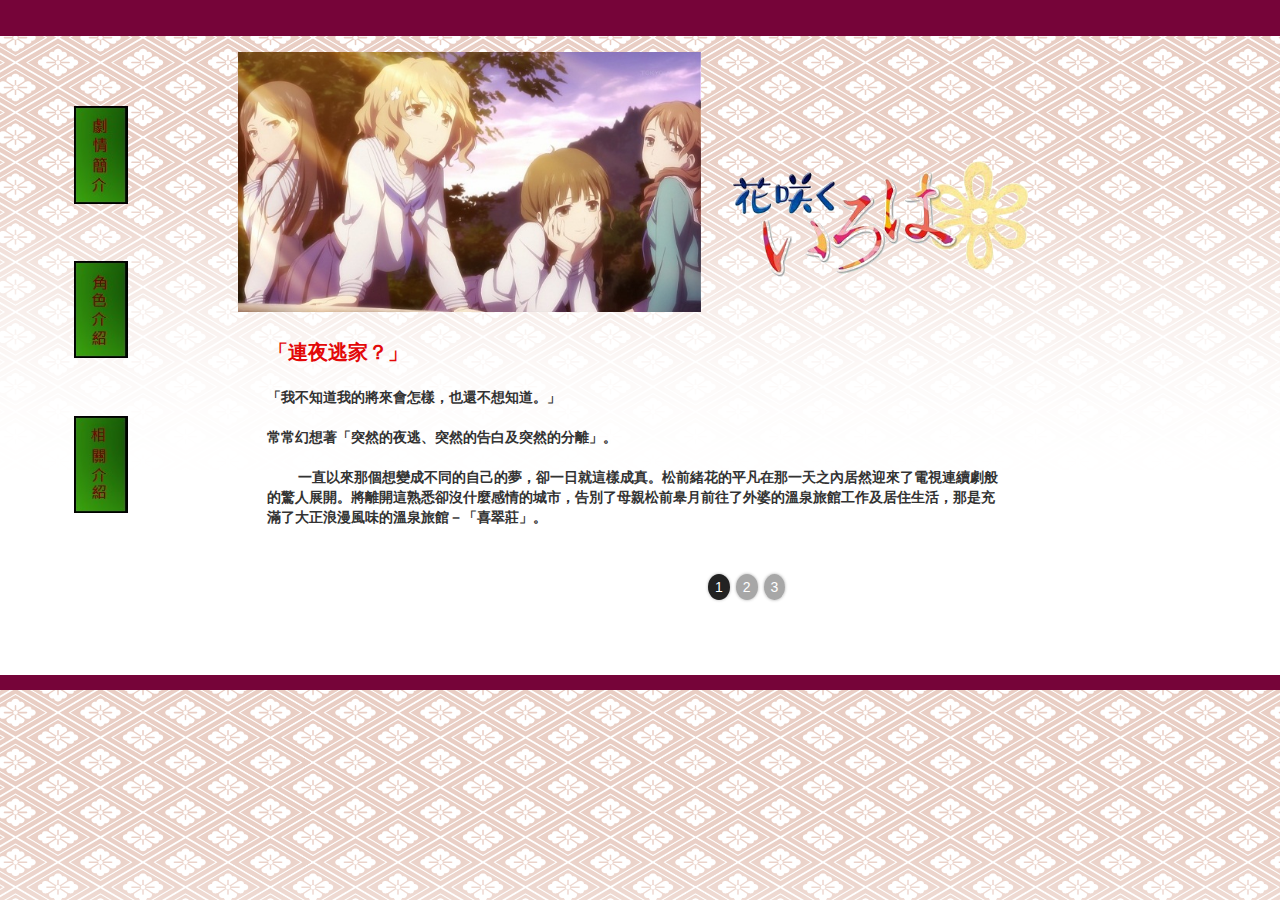
<file: hanasakuiroha/han-story.html>
<!DOCTYPE html>
<!-- This site was created in Webflow. http://www.webflow.com-->
<!-- Last Published: Mon May 19 2014 12:19:48 GMT+0000 (UTC) -->
<html data-wf-site="537827bcdd1ccc5c77890cb9">
<head>
  <meta charset="utf-8">
  <title>hanasakuiroha - han_story</title>
  <meta name="viewport" content="width=device-width, initial-scale=1">
  <meta name="generator" content="Webflow">
  <link rel="stylesheet" type="text/css" href="css/normalize.css">
  <link rel="stylesheet" type="text/css" href="css/webflow.css">
  <link rel="stylesheet" type="text/css" href="css/hanasakuiroha.webflow.css">
  <script type="text/javascript" src="js/modernizr.js"></script>
  <link rel="shortcut icon" type="image/x-icon" href="">
</head>
<body>
  <div class="body_sec">
    <div class="han_homepage">
      <img src="images/img_header_bk.gif" height="36" alt="537828fe306cfa74487172ce_img_header_bk.gif">
    </div>
    <div class="w-row tem_row">
      <div class="w-col w-col-2 tem_col1">
        <div class="w-row item_col">
          <div class="w-col w-col-4"></div>
          <div class="w-col w-col-4">
            <a class="w-inline-block" href="han-story.html">
              <img class="check_img" src="images/%E5%8A%87%E6%83%85%E7%B0%A1%E4%BB%8B.jpg" height="97.844" alt="537837e4306cfa744871736f_%E5%8A%87%E6%83%85%E7%B0%A1%E4%BB%8B.jpg">
            </a>
          </div>
          <div class="w-col w-col-4"></div>
        </div>
        <div class="w-row item_col">
          <div class="w-col w-col-4"></div>
          <div class="w-col w-col-4">
            <a class="w-inline-block" href="haha-char-intro.html">
              <img class="check_img" src="images/%E8%A7%92%E8%89%B2%E4%BB%8B%E7%B4%B9.jpg" height="97.094" alt="5378370c306cfa7448717362_%E8%A7%92%E8%89%B2%E4%BB%8B%E7%B4%B9.jpg">
            </a>
          </div>
          <div class="w-col w-col-4"></div>
        </div>
        <div class="w-row item_col">
          <div class="w-col w-col-4"></div>
          <div class="w-col w-col-4">
            <a class="w-inline-block" href="paworks.html">
              <img class="check_img" src="images/%E7%9B%B8%E9%97%9C%E4%BB%8B%E7%B4%B9.jpg" width="53.766" height="97.094" alt="53783718306cfa7448717366_%E7%9B%B8%E9%97%9C%E4%BB%8B%E7%B4%B9.jpg">
            </a>
          </div>
          <div class="w-col w-col-4"></div>
        </div>
      </div>
      <div class="w-col w-col-10 tem_col2">
        <div class="w-slider han_char_slide" data-animation="slide" data-duration="500" data-infinite="1">
          <div class="w-slider-mask">
            <div class="w-slide">
              <div class="han_slide_div">
                <img class="han_char_img_left" src="images/faa5ef9291e049dd244b6e2db973e858.JPG" height="297.781" alt="53783e665eca4f5d77ff3cd4_faa5ef9291e049dd244b6e2db973e858.JPG">
                <img class="special_han" src="images/%E8%8A%B1%E9%96%8B%E7%89%A9%E8%AA%9E_tilte.png" height="217" alt="53782e40306cfa7448717322_%E8%8A%B1%E9%96%8B%E7%89%A9%E8%AA%9E_tilte.png">
                <p class="para_impact1"><strong><br>「連夜逃家？」</strong>
                </p>
                <p class="char_intro_para1"><strong><br>「我不知道我的將來會怎樣，也還不想知道。」<br><br>常常幻想著「突然的夜逃、突然的告白及突然的分離」。<br><br> &nbsp;&nbsp;&nbsp;&nbsp;&nbsp;&nbsp;&nbsp;&nbsp;一直以來那個想變成不同的自己的夢，卻一日就這樣成真。松前緒花的平凡在那一天之內居然迎來了電視連續劇般的驚人展開。將離開這熟悉卻沒什麼感情的城市，告別了母親松前皋月前往了外婆的溫泉旅館工作及居住生活，那是充滿了大正浪漫風味的溫泉旅館－「喜翠莊」。<br><br></strong>
                </p>
              </div>
            </div>
            <div class="w-slide">
              <div class="w-clearfix han_slide_div">
                <img class="han_char2" src="images/vzGNo0W.jpg" height="440.781" alt="53784038dd1ccc5c77890dd3_vzGNo0W.jpg">
                <p class="char_intro_paragraph"><strong><br><br><br>　　在那裡，緒花遇見了幾位相仿年紀的女孩、工作上的前輩們，以及各式各樣的客人，從她認識到從未認識的新世界。<br><br><br>&nbsp;&nbsp;&nbsp;&nbsp;&nbsp;&nbsp;&nbsp;在這個充滿未知的新生活裡，開始了與過去不同的新生活。雖然非常辛苦，有歡笑也有悲傷，或許也有非常難受的<br>時候，但不管發生了什麼，明天依舊會到來。<br><br><br></strong>
                </p>
                <p class="para_impact"><strong>－「所以我會更努力，盡全力著發光」。</strong>
                </p>
                <p class="char_intro_paragraph"><strong><br><br>&nbsp;&nbsp;&nbsp;&nbsp;&nbsp;&nbsp;&nbsp;&nbsp;對緒花來說，這裡能讓她這朵細小的花蕾開放的新世界，所以她忍耐著並努力地工作下去。隨著太陽的引導，緒花這朵細小的花蕾會盛放出很大很漂亮的花朵……<br></strong>
                </p>
              </div>
            </div>
            <div class="w-slide">
              <div class="han_slide_div">
                <div class="w-row intro_video">
                  <div class="w-col w-col-8">
                    <div class="w-embed w-video" style="padding-top: 56.20608899297424%;">
                      <iframe class="embedly-embed" src="https://cdn.embedly.com/widgets/media.html?src=https%3A%2F%2Fwww.youtube.com%2Fembed%2FmxNdcMfiw2g%3Ffeature%3Doembed&amp;url=http%3A%2F%2Fwww.youtube.com%2Fwatch%3Fv%3DmxNdcMfiw2g&amp;image=http%3A%2F%2Fi1.ytimg.com%2Fvi%2FmxNdcMfiw2g%2Fhqdefault.jpg&amp;key=c4e54deccf4d4ec997a64902e9a30300&amp;type=text%2Fhtml&amp;schema=youtube"
                      scrolling="no" frameborder="0" allowfullscreen=""></iframe>
                    </div>
                  </div>
                  <div class="w-col w-col-4 intro_video col_rl">
                    <a class="w-clearfix w-inline-block" href="index.html">
                      <img class="homepage_title" src="images/%E8%8A%B1%E9%96%8B%E7%89%A9%E8%AA%9E_tilte.png" height="170" alt="53782e40306cfa7448717322_%E8%8A%B1%E9%96%8B%E7%89%A9%E8%AA%9E_tilte.png">
                    </a>
                  </div>
                </div>
              </div>
            </div>
          </div>
          <div class="w-slider-arrow-left"></div>
          <div class="w-slider-arrow-right"></div>
          <div class="w-slider-nav w-slider-nav-invert w-shadow w-round w-num"></div>
        </div>
      </div>
    </div>
  </div>
  <script type="text/javascript" src="https://ajax.googleapis.com/ajax/libs/jquery/1.11.0/jquery.min.js"></script>
  <script type="text/javascript" src="js/webflow.js"></script>
  <!--[if lte IE 9]><script src="https://cdnjs.cloudflare.com/ajax/libs/placeholders/3.0.2/placeholders.min.js"></script><![endif]-->
</body>
</html>
</file>
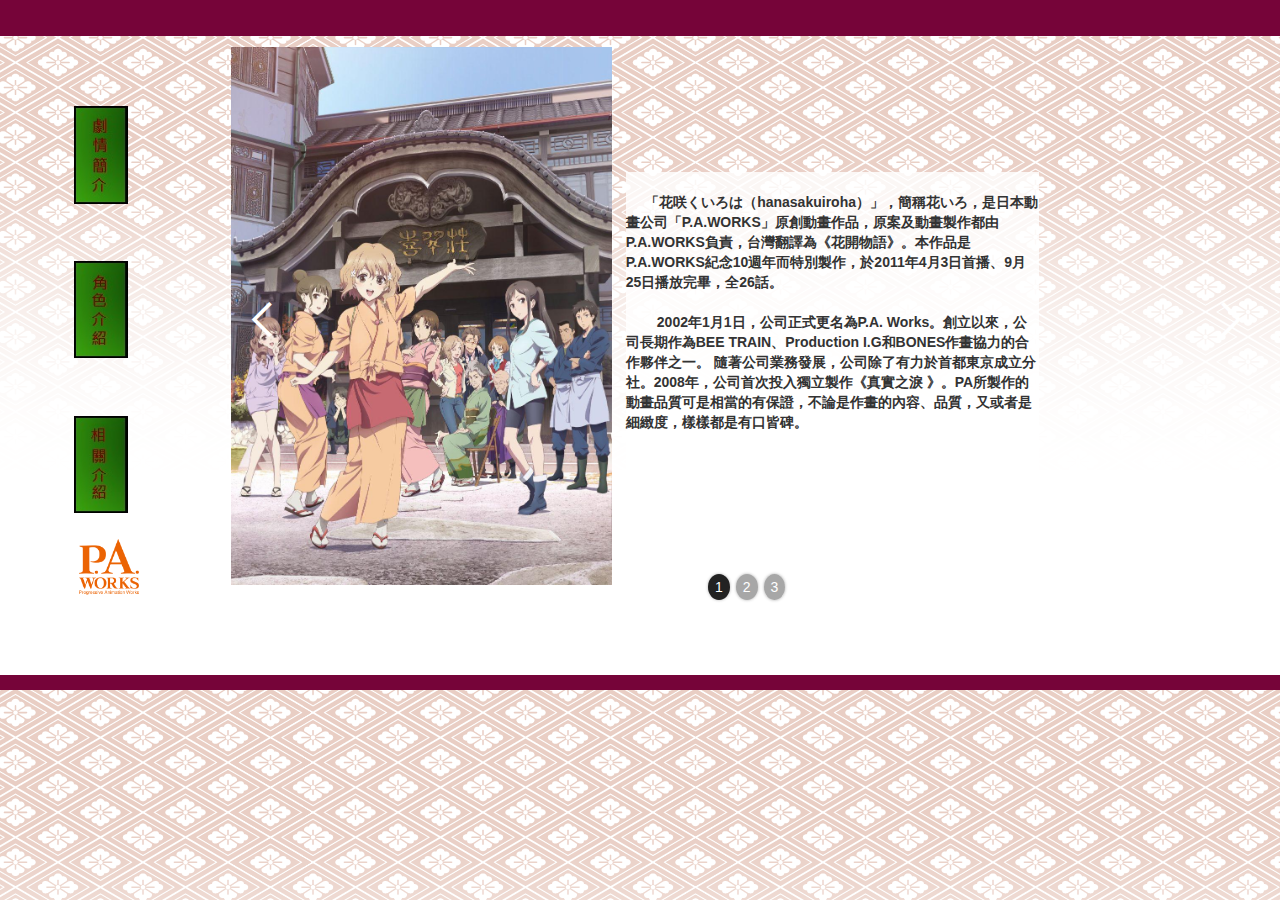
<file: hanasakuiroha/paworks.html>
<!DOCTYPE html>
<!-- This site was created in Webflow. http://www.webflow.com-->
<!-- Last Published: Mon May 19 2014 12:19:48 GMT+0000 (UTC) -->
<html data-wf-site="537827bcdd1ccc5c77890cb9">
<head>
  <meta charset="utf-8">
  <title>hanasakuiroha - PAWORKS</title>
  <meta name="viewport" content="width=device-width, initial-scale=1">
  <meta name="generator" content="Webflow">
  <link rel="stylesheet" type="text/css" href="css/normalize.css">
  <link rel="stylesheet" type="text/css" href="css/webflow.css">
  <link rel="stylesheet" type="text/css" href="css/hanasakuiroha.webflow.css">
  <script type="text/javascript" src="js/modernizr.js"></script>
  <link rel="shortcut icon" type="image/x-icon" href="">
</head>
<body>
  <div class="body_sec">
    <div class="han_homepage">
      <img src="images/img_header_bk.gif" height="36" alt="537828fe306cfa74487172ce_img_header_bk.gif">
    </div>
    <div class="w-row tem_row">
      <div class="w-col w-col-2 tem_col1">
        <div class="w-row item_col">
          <div class="w-col w-col-4"></div>
          <div class="w-col w-col-4">
            <a class="w-inline-block" href="han-story.html">
              <img class="check_img" src="images/%E5%8A%87%E6%83%85%E7%B0%A1%E4%BB%8B.jpg" height="97.844" alt="537837e4306cfa744871736f_%E5%8A%87%E6%83%85%E7%B0%A1%E4%BB%8B.jpg">
            </a>
          </div>
          <div class="w-col w-col-4"></div>
        </div>
        <div class="w-row item_col">
          <div class="w-col w-col-4"></div>
          <div class="w-col w-col-4">
            <a class="w-inline-block" href="haha-char-intro.html">
              <img class="check_img" src="images/%E8%A7%92%E8%89%B2%E4%BB%8B%E7%B4%B9.jpg" height="97.094" alt="5378370c306cfa7448717362_%E8%A7%92%E8%89%B2%E4%BB%8B%E7%B4%B9.jpg">
            </a>
          </div>
          <div class="w-col w-col-4"></div>
        </div>
        <div class="w-row item_col">
          <div class="w-col w-col-4"></div>
          <div class="w-col w-col-4">
            <a class="w-inline-block" href="paworks.html">
              <img class="check_img" src="images/%E7%9B%B8%E9%97%9C%E4%BB%8B%E7%B4%B9.jpg" width="53.766" height="97.094" alt="53783718306cfa7448717366_%E7%9B%B8%E9%97%9C%E4%BB%8B%E7%B4%B9.jpg">
            </a>
          </div>
          <div class="w-col w-col-4"></div>
        </div>
        <a class="w-clearfix w-inline-block go_pa" href="index.html">
          <img class="paworks" src="images/PAWORKS.png" height="56" alt="53785505306cfa74487174c0_PAWORKS.png">
        </a>
        <div class="w-row item_col">
          <div class="w-col w-col-4"></div>
          <div class="w-col w-col-4">
            <a class="w-inline-block" href="paworks.html"></a>
          </div>
          <div class="w-col w-col-4"></div>
        </div>
      </div>
      <div class="w-col w-col-10 tem_col2">
        <div class="w-slider pa_han_slide" data-animation="slide" data-duration="500" data-infinite="1">
          <div class="w-slider-mask">
            <div class="w-slide">
              <div class="w-clearfix han_slide_div">
                <img class="pa_major_img" src="images/%E3%80%8A%E8%8A%B1%E9%96%8B%E7%89%A9%E8%AA%9E%E3%80%8B.jpg" height="538" alt="537852fe306cfa74487174ae_%E3%80%8A%E8%8A%B1%E9%96%8B%E7%89%A9%E8%AA%9E%E3%80%8B.jpg">
                <div class="char_div_rt">
                  <p><strong><br>&nbsp;&nbsp;&nbsp;&nbsp;&nbsp;「花咲くいろは（hanasakuiroha）」，簡稱花いろ，是日本動畫公司「P.A.WORKS」原創動畫作品，原案及動畫製作都由P.A.WORKS負責，台灣翻譯為《花開物語》。本作品是P.A.WORKS紀念10週年而特別製作，於2011年4月3日首播、9月25日播放完畢，全26話。<br><br>&nbsp; &nbsp; &nbsp; &nbsp; 2002年1月1日，公司正式更名為P.A. Works。創立以來，公司長期作為BEE TRAIN、Production I.G和BONES作畫協力的合作夥伴之一。
隨著公司業務發展，公司除了有力於首都東京成立分社。2008年，公司首次投入獨立製作《真實之淚 》。PA所製作的動畫品質可是相當的有保證，不論是作畫的內容、品質，又或者是細緻度，樣樣都是有口皆碑。<br><br><br></strong>
                  </p>
                </div>
              </div>
            </div>
            <div class="w-slide">
              <div class="w-clearfix han_slide_div">
                <img class="pa_intro_img" src="images/%E7%A7%80%E5%B3%B0%E9%96%A3%E9%99%84%E8%BF%91%EF%BC%8C%E5%8A%87%E4%B8%AD%E7%82%BA%E3%80%8C%E7%A6%8F%E5%B1%8B%E3%80%8D.JPG" height="160"
                alt="537856ed306cfa74487174cb_%E7%A7%80%E5%B3%B0%E9%96%A3%E9%99%84%E8%BF%91%EF%BC%8C%E5%8A%87%E4%B8%AD%E7%82%BA%E3%80%8C%E7%A6%8F%E5%B1%8B%E3%80%8D.JPG">
                <img class="pa_intro_img" src="images/%E6%B9%AF%E6%B6%8C%E6%B8%A9%E6%B3%89%E3%81%AE%E4%B8%8A%E3%81%AE%E9%81%93.JPG" height="160" alt="537856b038929e7348d23ce6_%E6%B9%AF%E6%B6%8C%E6%B8%A9%E6%B3%89%E3%81%AE%E4%B8%8A%E3%81%AE%E9%81%93.JPG">
                <h1 class="pa_heading"><strong>作畫水平</strong></h1>
                <p class="intro_para_pa"><strong><br>　　上圖為秀峰閣附近，劇中為「福屋」；下圖為湯涌温泉の上の道。《花開物語》是以石川縣金澤市的溫泉街「湯涌溫泉」作為主要舞台，故事中的主要人物姓氏都取自石川縣內當地的地名（像是輪島市、押水町、鶴來町、和倉溫泉以及四十萬町），但劇情內容和登場人物等則屬原創。<br><br>　　此外，本作還與在地單位合作協助取材，如能登鐵道、光岡汽車及金澤美術工藝大學等。其中能登鐵道為宣傳該作品，將西岸車站月台新增一片動畫中虛構的「湯乃鷺」車站站名牌，並成為「聖地巡禮」指標車站。</strong>
                </p>
              </div>
            </div>
            <div class="w-slide">
              <div class="w-clearfix han_slide_div">
                <img class="pa_image_last" src="images/%E7%99%BD%E9%9B%B2%E6%A8%93.JPG" height="330" alt="537859a45eca4f5d77ff3dd8_%E7%99%BD%E9%9B%B2%E6%A8%93.JPG">
                <h1 class="pa_heading">其他相關</h1>
                <p class="intro_para_pa"><strong><br>故事內的旅館「喜翠莊」，是以「白雲樓旅館」為雛形繪製。白雲樓旅館為石川縣金澤市湯涌溫泉的地標性溫泉旅館，創立於1932年，1999年因經營不善倒閉。<br><br>後來雖不斷有人出售與競標，但都因各種問題流標或是無法重新營業，最後在2006年5月正式拆除。</strong>
                </p>
              </div>
            </div>
          </div>
          <div class="w-slider-arrow-left">
            <div class="w-icon-slider-left"></div>
          </div>
          <div class="w-slider-arrow-right">
            <div class="w-icon-slider-right"></div>
          </div>
          <div class="w-slider-nav w-slider-nav-invert w-shadow w-round w-num"></div>
        </div>
      </div>
    </div>
  </div>
  <script type="text/javascript" src="https://ajax.googleapis.com/ajax/libs/jquery/1.11.0/jquery.min.js"></script>
  <script type="text/javascript" src="js/webflow.js"></script>
  <!--[if lte IE 9]><script src="https://cdnjs.cloudflare.com/ajax/libs/placeholders/3.0.2/placeholders.min.js"></script><![endif]-->
</body>
</html>
</file>
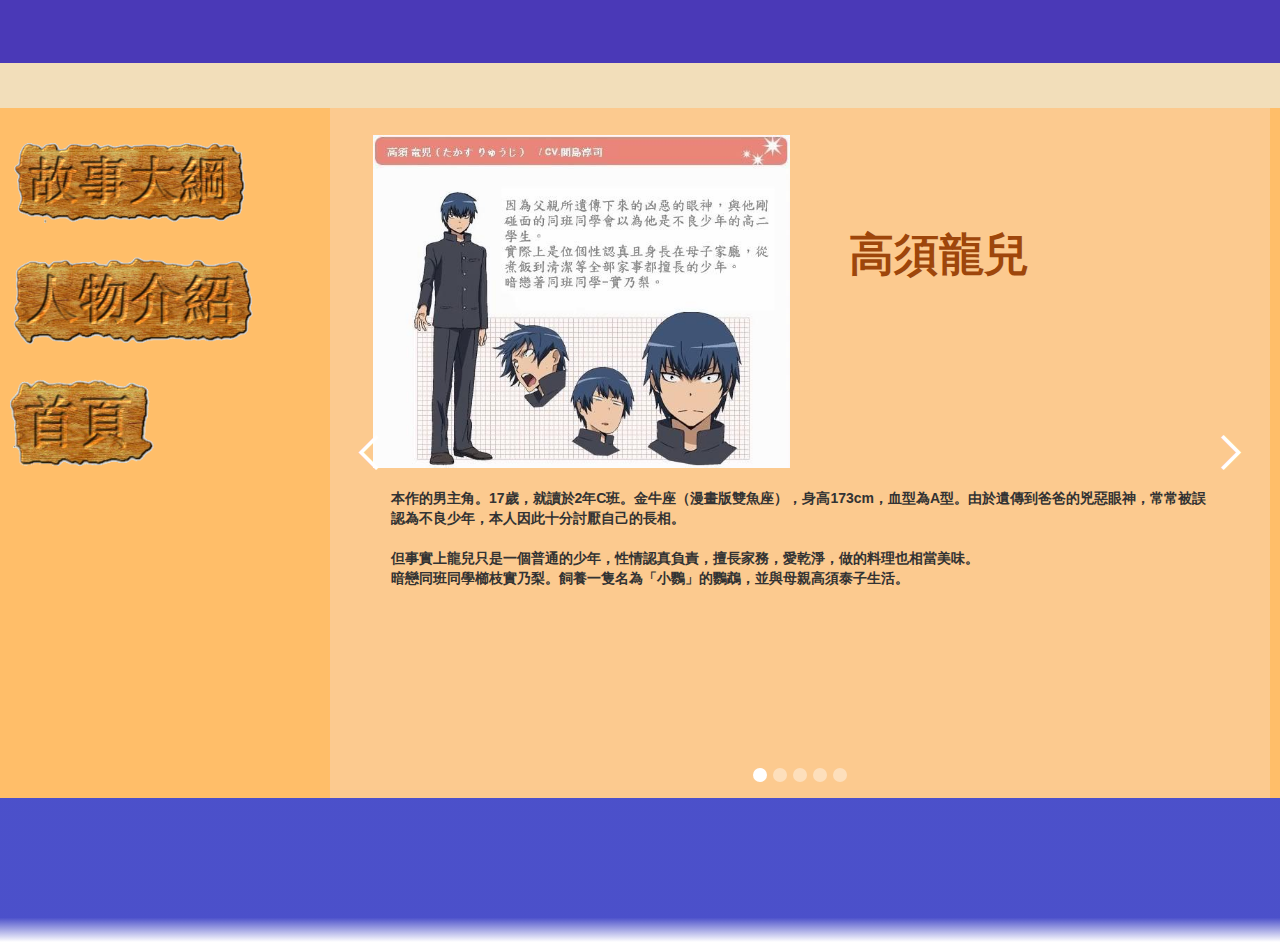
<file: toradora/toradora-char.html>
<!DOCTYPE html>
<!-- This site was created in Webflow. http://www.webflow.com-->
<!-- Last Published: Mon May 19 2014 12:10:01 GMT+0000 (UTC) -->
<html data-wf-site="53786c1838929e7348d23db4">
<head>
  <meta charset="utf-8">
  <title>toradora - toradora_char</title>
  <meta name="viewport" content="width=device-width, initial-scale=1">
  <meta name="generator" content="Webflow">
  <link rel="stylesheet" type="text/css" href="css/normalize.css">
  <link rel="stylesheet" type="text/css" href="css/webflow.css">
  <link rel="stylesheet" type="text/css" href="css/toradora.webflow.css">
  <script type="text/javascript" src="js/modernizr.js"></script>
  <link rel="shortcut icon" type="image/x-icon" href="https://daks2k3a4ib2z.cloudfront.net/placeholder/favicon.ico">
</head>
<body>
  <header class="tora_head1"></header>
  <header class="tora_head2"></header>
  <div class="tora_body">
    <div class="w-row tora_major_div">
      <div class="w-col w-col-3 tora_col1">
        <div class="w-clearfix">
          <div class="tora_item_list">
            <a class="w-inline-block" href="toradora-story.html">
              <img class="tora_list_item" src="images/intro_stroy.png" height="88.016" alt="53788f4edd1ccc5c77891118_intro_stroy.png">
            </a>
          </div>
        </div>
        <div class="w-clearfix">
          <div class="tora_item_list">
            <a class="w-inline-block" href="toradora-char.html">
              <img class="tora_list_item" src="images/intro_stroy_1.png" height="91.766" alt="53788fe5dd1ccc5c7789111f_intro_stroy.png">
            </a>
          </div>
        </div>
        <div class="w-clearfix tora_list_item3">
          <div class="tora_item_list">
            <a class="w-inline-block" href="index.html">
              <img class="tora_list_item" src="images/homepage.png" height="87.76" alt="537890b138929e7348d23f71_homepage.png">
            </a>
          </div>
        </div>
      </div>
      <div class="w-col w-col-9 tora_col2">
        <div class="w-slider tora_story_slide" data-animation="slide" data-duration="500" data-infinite="1">
          <div class="w-slider-mask">
            <div class="w-slide">
              <div class="w-clearfix tora_story_div">
                <img class="tora_char_img" src="images/%E9%AB%98%E9%A0%88%E9%BE%8D%E5%85%92.jpg" height="350" alt="5378a266dd1ccc5c778911be_%E9%AB%98%E9%A0%88%E9%BE%8D%E5%85%92.jpg">
                <h1><strong>高須龍兒</strong></h1>
                <p><strong><br>本作的男主角。17歲，就讀於2年C班。金牛座（漫畫版雙魚座），身高173cm，血型為A型。由於遺傳到爸爸的兇惡眼神，常常被誤認為不良少年，本人因此十分討厭自己的長相。<br><br>但事實上龍兒只是一個普通的少年，性情認真負責，擅長家務，愛乾淨，做的料理也相當美味。<br>暗戀同班同學櫛枝實乃梨。飼養一隻名為「小鸚」的鸚鵡，並與母親高須泰子生活。</strong>
                </p>
              </div>
            </div>
            <div class="w-slide">
              <div class="w-clearfix tora_story_div">
                <img class="tora_char_img" src="images/%E9%80%A2%E5%9D%82%E5%A4%A7%E6%B2%B3.jpg" height="350" alt="5378a34938929e7348d24018_%E9%80%A2%E5%9D%82%E5%A4%A7%E6%B2%B3.jpg">
                <h1><strong>逢坂大河</strong></h1>
                <p><strong><br>本作的女主角。就讀2年C班。有「掌中老虎」（手乗りタイガー）的綽號。其名字「大河」的日文發音和老虎的英文名稱「Tiger」發音類似，是個傲嬌、兇暴、任性、毒舌但又有點愛哭的冒失娘。自稱身高145公分（事實上143.6公分），好像可以捧在手中一樣的嬌小。這也是她綽號的來源。喜歡同班同學北村祐作，但曾經拒絕過他的告白。在北村面前表現得極度緊張，常常有可笑的言行舉止。<br><br>家庭富裕，但由於父母兩人關係不好，而被半強迫的離開家住進公寓，只靠定期的生活費過活。<br>此外，大河對於家事完全不拿手，總是要龍兒照顧。</strong>
                </p>
              </div>
            </div>
            <div class="w-slide">
              <div class="w-clearfix tora_story_div">
                <img class="tora_char_img" src="images/%E6%AB%9B%E6%9E%9D%E5%AF%A6%E4%B9%83%E6%A2%A8.jpg" height="350" alt="5378a695dd1ccc5c778911f2_%E6%AB%9B%E6%9E%9D%E5%AF%A6%E4%B9%83%E6%A2%A8.jpg">
                <h1><strong>櫛枝實乃梨</strong></h1>
                <p><strong><br>2年C班，身高158cm。大河的好友。暱稱「小實」（みのりん）。女子壘球社的社長。性格雖相當天然但卻擁有自己的一套處事原則。看似無憂無慮甚至幼稚，但其實內心成熟。<br><br>打工很多，食量極大。討厭發酵食品。本人自稱超害怕幽靈或者恐怖的超自然現象，實際上則相反。<br>非常關心大河的生活，幾度以為龍兒與大河正在交往。</strong>
                </p>
              </div>
            </div>
            <div class="w-slide">
              <div class="w-clearfix tora_story_div">
                <img class="tora_char_img" src="images/%E5%8C%97%E6%9D%91%E7%A5%90%E4%BD%9C.jpg" height="350" alt="5378a6f7dd1ccc5c778911f5_%E5%8C%97%E6%9D%91%E7%A5%90%E4%BD%9C.jpg">
                <h1><strong>北村祐作&nbsp;</strong></h1>
                <p><strong><br>2年C班，身高170cm。擔任學生會副會長與班長，是男子壘球社社長。龍兒最好的朋友。由於戴著度數極深的眼鏡，加上勤勉正直，於是被班上同學取了「丸尾同學」（《櫻桃小丸子》裡的班長）的綽號。<br><br>有著能夠很快融洽附近環境的開朗性格，但有時也會有莫名其妙的語出驚人。有摩托車駕照（但這是違反校規的）。在被大河狠狠甩掉後，被學生會長找去參加學生會，後來喜歡上會長。<br><br><br></strong>
                </p>
              </div>
            </div>
            <div class="w-slide">
              <div class="w-clearfix tora_story_div">
                <img class="tora_char_img" src="images/%E5%B7%9D%E5%B6%8B%E4%BA%9E%E7%BE%8E.jpg" height="350" alt="5378a76e38929e7348d2405e_%E5%B7%9D%E5%B6%8B%E4%BA%9E%E7%BE%8E.jpg">
                <h1><strong>川嶋亞美&nbsp;</strong></h1>
                <p><strong><br>北村祐作的青梅竹馬，在第一學期中轉學到2年C班的美少女，身高165cm，體重45kg。原本的工作是模特兒，但因為某些事情，在轉學後就暫時停止工作。模特兒的工作外，同時在拳擊場練習，對保持完美的體態以及美貌的事情十分注意。外表看起來對人很好，事實上是個驕縱的腹黑女。自我中心、毒舌的她在第一次遇到大河時就露出了本性，並遭到大河反擊。從此以後兩人關係是水火不容。<br><br>但是另一方面又有些羨慕大河毫不雕飾的性格。對於自己的兩面性不斷地在肯定和否定間搖擺不定，也有著一個人躲在自動販賣機空隙閒落獨飲果汁令人意外的陰暗面存在。</strong>
                </p>
              </div>
            </div>
          </div>
          <div class="w-slider-arrow-left">
            <div class="w-icon-slider-left"></div>
          </div>
          <div class="w-slider-arrow-right">
            <div class="w-icon-slider-right"></div>
          </div>
          <div class="w-slider-nav w-round"></div>
        </div>
      </div>
    </div>
  </div>
  <div class="tora_bottom"></div>
  <script type="text/javascript" src="https://ajax.googleapis.com/ajax/libs/jquery/1.11.0/jquery.min.js"></script>
  <script type="text/javascript" src="js/webflow.js"></script>
  <!--[if lte IE 9]><script src="https://cdnjs.cloudflare.com/ajax/libs/placeholders/3.0.2/placeholders.min.js"></script><![endif]-->
</body>
</html>
</file>
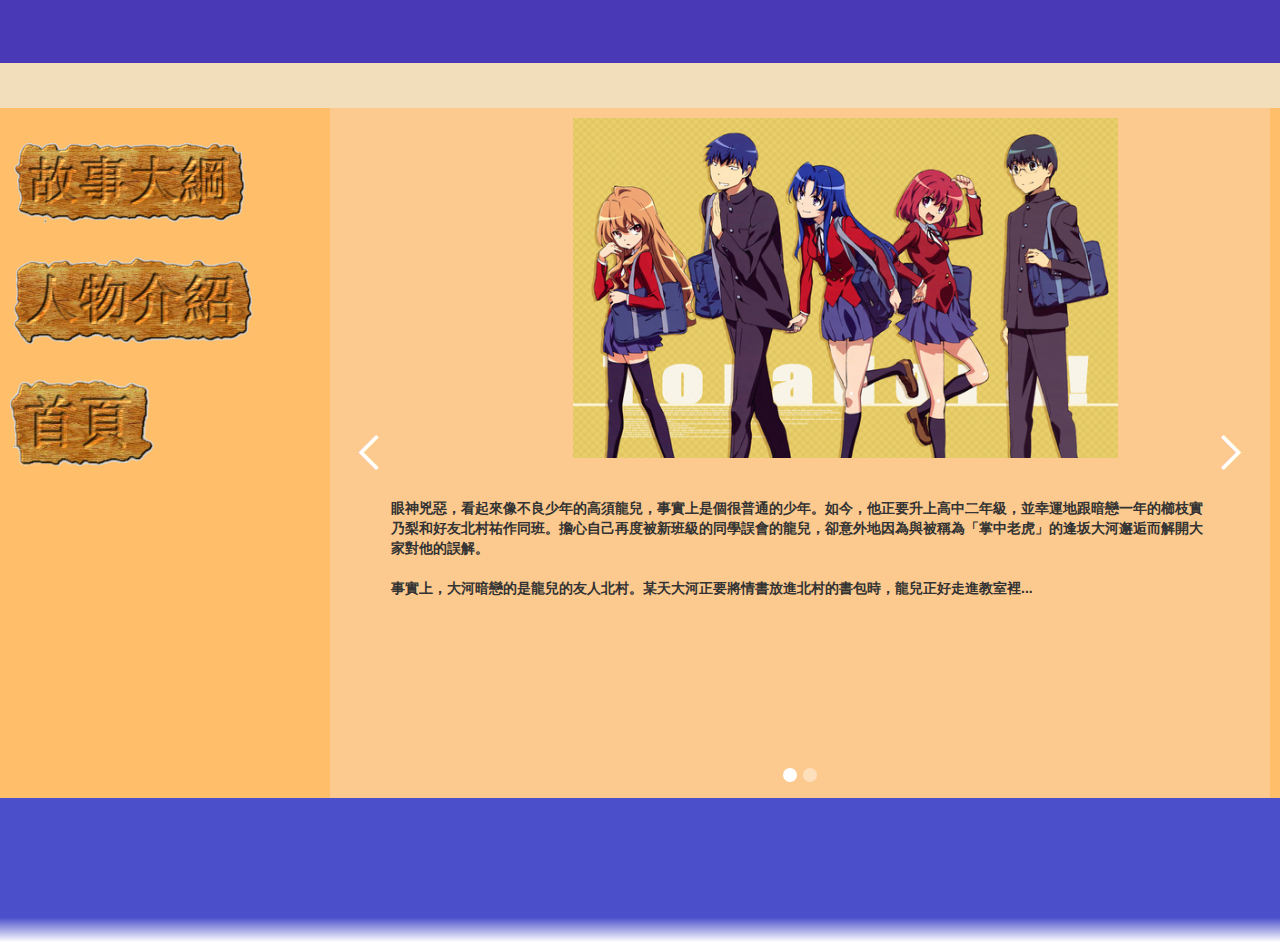
<file: toradora/toradora-story.html>
<!DOCTYPE html>
<!-- This site was created in Webflow. http://www.webflow.com-->
<!-- Last Published: Mon May 19 2014 12:10:00 GMT+0000 (UTC) -->
<html data-wf-site="53786c1838929e7348d23db4">
<head>
  <meta charset="utf-8">
  <title>toradora - toradora_story</title>
  <meta name="viewport" content="width=device-width, initial-scale=1">
  <meta name="generator" content="Webflow">
  <link rel="stylesheet" type="text/css" href="css/normalize.css">
  <link rel="stylesheet" type="text/css" href="css/webflow.css">
  <link rel="stylesheet" type="text/css" href="css/toradora.webflow.css">
  <script type="text/javascript" src="js/modernizr.js"></script>
  <link rel="shortcut icon" type="image/x-icon" href="https://daks2k3a4ib2z.cloudfront.net/placeholder/favicon.ico">
</head>
<body>
  <header class="tora_head1"></header>
  <header class="tora_head2"></header>
  <div class="tora_body">
    <div class="w-row tora_major_div">
      <div class="w-col w-col-3 tora_col1">
        <div class="w-clearfix">
          <div class="tora_item_list">
            <a class="w-inline-block" href="toradora-story.html">
              <img class="tora_list_item" src="images/intro_stroy.png" height="88.016" alt="53788f4edd1ccc5c77891118_intro_stroy.png">
            </a>
          </div>
        </div>
        <div class="w-clearfix">
          <div class="tora_item_list">
            <a class="w-inline-block" href="toradora-char.html">
              <img class="tora_list_item" src="images/intro_stroy_1.png" height="91.766" alt="53788fe5dd1ccc5c7789111f_intro_stroy.png">
            </a>
          </div>
        </div>
        <div class="w-clearfix tora_list_item3">
          <div class="tora_item_list">
            <a class="w-inline-block" href="index.html">
              <img class="tora_list_item" src="images/homepage.png" height="87.76" alt="537890b138929e7348d23f71_homepage.png">
            </a>
          </div>
        </div>
      </div>
      <div class="w-col w-col-9 tora_col2">
        <div class="w-slider tora_story_slide" data-animation="slide" data-duration="500" data-infinite="1">
          <div class="w-slider-mask">
            <div class="w-slide">
              <div class="tora_story_div">
                <img class="intro_story_img" src="images/5378950d5eca4f5d77ff4015_20131220130557-790842199%20(%E8%A4%87%E8%A3%BD).jpg" height="340.063" alt="5379aa8b8fa1ea4e1cba8059_5378950d5eca4f5d77ff4015_20131220130557-790842199%20(%E8%A4%87%E8%A3%BD).jpg">
                <p><strong><br><br>眼神兇惡，看起來像不良少年的高須龍兒，事實上是個很普通的少年。如今，他正要升上高中二年級，並幸運地跟暗戀一年的櫛枝實乃梨和好友北村祐作同班。擔心自己再度被新班級的同學誤會的龍兒，卻意外地因為與被稱為「掌中老虎」的逢坂大河邂逅而解開大家對他的誤解。<br><br>
事實上，大河暗戀的是龍兒的友人北村。某天大河正要將情書放進北村的書包時，龍兒正好走進教室裡...</strong>
                </p>
              </div>
            </div>
            <div class="w-slide">
              <div class="tora_story_div">
                <img class="intro_story_img" src="images/34316570.jpg" height="340.063" alt="53789825dd1ccc5c77891157_34316570.jpg">
                <p><strong><br><br>慌忙間，大河將情書誤放進龍兒的書包中，於是她決定晚上帶著木刀潛入龍兒家中將情書搶回來，沒想到放進龍兒書包內的只有信封。那一晚，龍兒決定要幫助大河，讓她能與北村交往。由於大河一人獨居，且完全不會作家事及料理，因此龍兒與大河便常常一起在龍兒家吃晚餐、一起上學、一起去超市買料理材料。因為這件事情，他們兩人被實乃梨與北村誤解正在交往了…… &nbsp;<br><br>書名《TIGER×DRAGON！》即是來自於「掌中老虎」的老虎及「龍兒」的龍。&nbsp;</strong>
                </p>
              </div>
            </div>
          </div>
          <div class="w-slider-arrow-left">
            <div class="w-icon-slider-left"></div>
          </div>
          <div class="w-slider-arrow-right">
            <div class="w-icon-slider-right"></div>
          </div>
          <div class="w-slider-nav w-round"></div>
        </div>
      </div>
    </div>
  </div>
  <div class="tora_bottom"></div>
  <script type="text/javascript" src="https://ajax.googleapis.com/ajax/libs/jquery/1.11.0/jquery.min.js"></script>
  <script type="text/javascript" src="js/webflow.js"></script>
  <!--[if lte IE 9]><script src="https://cdnjs.cloudflare.com/ajax/libs/placeholders/3.0.2/placeholders.min.js"></script><![endif]-->
</body>
</html>
</file>
<file: anohana/css/webflow.css>
@font-face {
  font-family: 'webflow-icons';
  src: url([data-uri]) format('truetype'), url([data-uri]) format('woff');
  font-weight: normal;
  font-style: normal;
}
[class^="w-icon-"],
[class*=" w-icon-"] {
  font-family: 'webflow-icons';
  speak: none;
  font-style: normal;
  font-weight: normal;
  font-variant: normal;
  text-transform: none;
  line-height: 1;
  /* Better Font Rendering =========== */

  -webkit-font-smoothing: antialiased;
  -moz-osx-font-smoothing: grayscale;
}
.w-icon-slider-right:before {
  content: "\e600";
}
.w-icon-slider-left:before {
  content: "\e601";
}
.w-icon-nav-menu:before {
  content: "\e602";
}
* {
  -webkit-box-sizing: border-box;
  -moz-box-sizing: border-box;
  box-sizing: border-box;
}
html {
  height: 100%;
}
body {
  margin: 0;
  min-height: 100%;
  background-color: #fff;
  color: #333;
}
img {
  max-width: 100%;
  vertical-align: middle;
  display: inline-block;
}
html.w-mod-touch * {
  background-attachment: scroll !important;
}
a:focus {
  outline: 0;
}
.w-block {
  display: block;
}
.w-inline-block {
  max-width: 100%;
  display: inline-block;
}
.w-clearfix:before,
.w-clearfix:after {
  content: " ";
  display: table;
}
.w-clearfix:after {
  clear: both;
}
.w-hidden {
  display: none;
}
h1,
h2,
h3,
h4,
h5,
h6 {
  margin: 0;
}
p {
  margin: 0;
}
blockquote {
  margin: 0;
}
ul,
ol {
  margin-top: 0;
  margin-bottom: 0;
}
.w-list-unstyled {
  padding-left: 0;
  list-style: none;
}
.w-embed:before,
.w-embed:after {
  content: " ";
  display: table;
}
.w-embed:after {
  clear: both;
}
.w-video {
  width: 100%;
  position: relative;
  padding: 0;
}
.w-video iframe,
.w-video object,
.w-video embed {
  position: absolute;
  top: 0;
  left: 0;
  width: 100%;
  height: 100%;
}
fieldset {
  padding: 0;
  margin: 0;
  border: 0;
}
button,
html input[type="button"],
input[type="reset"],
input[type="submit"] {
  cursor: pointer;
  -webkit-appearance: button;
}
.w-form {
  margin: 0 0 15px;
}
.w-form-done {
  display: none;
  padding: 10px;
  background-color: #dddddd;
}
.w-form-fail {
  display: none;
  margin-top: 10px;
  padding: 10px;
  background-color: #ffdede;
}
label {
  display: block;
  margin-bottom: 5px;
  font-weight: bold;
}
.w-input,
.w-select {
  display: block;
  width: 100%;
  height: 38px;
  padding: 8px 12px;
  margin-bottom: 10px;
  font-size: 14px;
  line-height: 1.428571429;
  color: #555555;
  vertical-align: middle;
  background-color: #ffffff;
  border: 1px solid #cccccc;
}
.w-input:-moz-placeholder,
.w-select:-moz-placeholder {
  color: #999999;
}
.w-input::-moz-placeholder,
.w-select::-moz-placeholder {
  color: #999999;
  opacity: 1;
}
.w-input:-ms-input-placeholder,
.w-select:-ms-input-placeholder {
  color: #999999;
}
.w-input::-webkit-input-placeholder,
.w-select::-webkit-input-placeholder {
  color: #999999;
}
.w-input:focus,
.w-select:focus {
  border-color: rgba(82, 168, 236, 0.8);
  outline: 0;
}
.w-input[disabled],
.w-select[disabled],
.w-input[readonly],
.w-select[readonly],
fieldset[disabled] .w-input,
fieldset[disabled] .w-select {
  cursor: not-allowed;
  background-color: #eeeeee;
}
textarea.w-input,
textarea.w-select {
  height: auto;
}
.w-select[multiple] {
  height: auto;
}
.w-button {
  display: inline-block;
  padding: 12px;
  background-color: black;
  color: white;
  border: 0;
  line-height: inherit;
}
.w-form-label {
  display: inline-block;
  cursor: pointer;
  font-weight: normal;
  margin-bottom: 0px;
}
.w-checkbox,
.w-radio {
  display: block;
  margin-bottom: 5px;
  padding-left: 20px;
}
.w-checkbox:before,
.w-radio:before,
.w-checkbox:after,
.w-radio:after {
  content: " ";
  display: table;
}
.w-checkbox:after,
.w-radio:after {
  clear: both;
}
.w-checkbox-input,
.w-radio-input {
  margin: 4px 0 0;
  margin-top: 1px \9;
  line-height: normal;
  float: left;
  margin-left: -20px;
}
.w-container {
  margin-left: auto;
  margin-right: auto;
  max-width: 940px;
}
.w-container:before,
.w-container:after {
  content: " ";
  display: table;
}
.w-container:after {
  clear: both;
}
.w-container .w-row {
  margin-left: -10px;
  margin-right: -10px;
}
.w-row:before,
.w-row:after {
  content: " ";
  display: table;
}
.w-row:after {
  clear: both;
}
.w-row .w-row {
  margin-left: 0;
  margin-right: 0;
}
.w-col {
  position: relative;
  float: left;
  width: 100%;
  min-height: 1px;
  padding-left: 10px;
  padding-right: 10px;
}
.w-col .w-col {
  padding-left: 0;
  padding-right: 0;
}
.w-col-1 {
  width: 8.333333333333332%;
}
.w-col-2 {
  width: 16.666666666666664%;
}
.w-col-3 {
  width: 25%;
}
.w-col-4 {
  width: 33.33333333333333%;
}
.w-col-5 {
  width: 41.66666666666667%;
}
.w-col-6 {
  width: 50%;
}
.w-col-7 {
  width: 58.333333333333336%;
}
.w-col-8 {
  width: 66.66666666666666%;
}
.w-col-9 {
  width: 75%;
}
.w-col-10 {
  width: 83.33333333333334%;
}
.w-col-11 {
  width: 91.66666666666666%;
}
.w-col-12 {
  width: 100%;
}
.w-col-push-1 {
  left: 8.333333333333332%;
}
.w-col-push-2 {
  left: 16.666666666666664%;
}
.w-col-push-3 {
  left: 25%;
}
.w-col-push-4 {
  left: 33.33333333333333%;
}
.w-col-push-5 {
  left: 41.66666666666667%;
}
.w-col-push-6 {
  left: 50%;
}
.w-col-push-7 {
  left: 58.333333333333336%;
}
.w-col-push-8 {
  left: 66.66666666666666%;
}
.w-col-push-9 {
  left: 75%;
}
.w-col-push-10 {
  left: 83.33333333333334%;
}
.w-col-push-11 {
  left: 91.66666666666666%;
}
.w-col-pull-1 {
  right: 8.333333333333332%;
}
.w-col-pull-2 {
  right: 16.666666666666664%;
}
.w-col-pull-3 {
  right: 25%;
}
.w-col-pull-4 {
  right: 33.33333333333333%;
}
.w-col-pull-5 {
  right: 41.66666666666667%;
}
.w-col-pull-6 {
  right: 50%;
}
.w-col-pull-7 {
  right: 58.333333333333336%;
}
.w-col-pull-8 {
  right: 66.66666666666666%;
}
.w-col-pull-9 {
  right: 75%;
}
.w-col-pull-10 {
  right: 83.33333333333334%;
}
.w-col-pull-11 {
  right: 91.66666666666666%;
}
.w-col-offset-1 {
  margin-left: 8.333333333333332%;
}
.w-col-offset-2 {
  margin-left: 16.666666666666664%;
}
.w-col-offset-3 {
  margin-left: 25%;
}
.w-col-offset-4 {
  margin-left: 33.33333333333333%;
}
.w-col-offset-5 {
  margin-left: 41.66666666666667%;
}
.w-col-offset-6 {
  margin-left: 50%;
}
.w-col-offset-7 {
  margin-left: 58.333333333333336%;
}
.w-col-offset-8 {
  margin-left: 66.66666666666666%;
}
.w-col-offset-9 {
  margin-left: 75%;
}
.w-col-offset-10 {
  margin-left: 83.33333333333334%;
}
.w-col-offset-11 {
  margin-left: 91.66666666666666%;
}
.w-hidden-main {
  display: none !important;
}
@media screen and (max-width: 991px) {
  .w-container {
    max-width: 728px;
  }
  .w-hidden-main {
    display: inherit !important;
  }
  .w-hidden-medium {
    display: none !important;
  }
  .w-col-medium-1 {
    width: 8.333333333333332%;
  }
  .w-col-medium-2 {
    width: 16.666666666666664%;
  }
  .w-col-medium-3 {
    width: 25%;
  }
  .w-col-medium-4 {
    width: 33.33333333333333%;
  }
  .w-col-medium-5 {
    width: 41.66666666666667%;
  }
  .w-col-medium-6 {
    width: 50%;
  }
  .w-col-medium-7 {
    width: 58.333333333333336%;
  }
  .w-col-medium-8 {
    width: 66.66666666666666%;
  }
  .w-col-medium-9 {
    width: 75%;
  }
  .w-col-medium-10 {
    width: 83.33333333333334%;
  }
  .w-col-medium-11 {
    width: 91.66666666666666%;
  }
  .w-col-medium-12 {
    width: 100%;
  }
  .w-col-medium-push-1 {
    left: 8.333333333333332%;
  }
  .w-col-medium-push-2 {
    left: 16.666666666666664%;
  }
  .w-col-medium-push-3 {
    left: 25%;
  }
  .w-col-medium-push-4 {
    left: 33.33333333333333%;
  }
  .w-col-medium-push-5 {
    left: 41.66666666666667%;
  }
  .w-col-medium-push-6 {
    left: 50%;
  }
  .w-col-medium-push-7 {
    left: 58.333333333333336%;
  }
  .w-col-medium-push-8 {
    left: 66.66666666666666%;
  }
  .w-col-medium-push-9 {
    left: 75%;
  }
  .w-col-medium-push-10 {
    left: 83.33333333333334%;
  }
  .w-col-medium-push-11 {
    left: 91.66666666666666%;
  }
  .w-col-medium-pull-1 {
    right: 8.333333333333332%;
  }
  .w-col-medium-pull-2 {
    right: 16.666666666666664%;
  }
  .w-col-medium-pull-3 {
    right: 25%;
  }
  .w-col-medium-pull-4 {
    right: 33.33333333333333%;
  }
  .w-col-medium-pull-5 {
    right: 41.66666666666667%;
  }
  .w-col-medium-pull-6 {
    right: 50%;
  }
  .w-col-medium-pull-7 {
    right: 58.333333333333336%;
  }
  .w-col-medium-pull-8 {
    right: 66.66666666666666%;
  }
  .w-col-medium-pull-9 {
    right: 75%;
  }
  .w-col-medium-pull-10 {
    right: 83.33333333333334%;
  }
  .w-col-medium-pull-11 {
    right: 91.66666666666666%;
  }
  .w-col-medium-offset-1 {
    margin-left: 8.333333333333332%;
  }
  .w-col-medium-offset-2 {
    margin-left: 16.666666666666664%;
  }
  .w-col-medium-offset-3 {
    margin-left: 25%;
  }
  .w-col-medium-offset-4 {
    margin-left: 33.33333333333333%;
  }
  .w-col-medium-offset-5 {
    margin-left: 41.66666666666667%;
  }
  .w-col-medium-offset-6 {
    margin-left: 50%;
  }
  .w-col-medium-offset-7 {
    margin-left: 58.333333333333336%;
  }
  .w-col-medium-offset-8 {
    margin-left: 66.66666666666666%;
  }
  .w-col-medium-offset-9 {
    margin-left: 75%;
  }
  .w-col-medium-offset-10 {
    margin-left: 83.33333333333334%;
  }
  .w-col-medium-offset-11 {
    margin-left: 91.66666666666666%;
  }
  .w-col-stack {
    width: 100%;
    left: auto;
    right: auto;
  }
}
@media screen and (max-width: 767px) {
  .w-hidden-main {
    display: inherit !important;
  }
  .w-hidden-medium {
    display: inherit !important;
  }
  .w-hidden-small {
    display: none !important;
  }
  .w-row,
  .w-container .w-row {
    margin-left: 0;
    margin-right: 0;
  }
  .w-col {
    width: 100%;
    left: auto;
    right: auto;
  }
  .w-col-small-1 {
    width: 8.333333333333332%;
  }
  .w-col-small-2 {
    width: 16.666666666666664%;
  }
  .w-col-small-3 {
    width: 25%;
  }
  .w-col-small-4 {
    width: 33.33333333333333%;
  }
  .w-col-small-5 {
    width: 41.66666666666667%;
  }
  .w-col-small-6 {
    width: 50%;
  }
  .w-col-small-7 {
    width: 58.333333333333336%;
  }
  .w-col-small-8 {
    width: 66.66666666666666%;
  }
  .w-col-small-9 {
    width: 75%;
  }
  .w-col-small-10 {
    width: 83.33333333333334%;
  }
  .w-col-small-11 {
    width: 91.66666666666666%;
  }
  .w-col-small-12 {
    width: 100%;
  }
  .w-col-small-push-1 {
    left: 8.333333333333332%;
  }
  .w-col-small-push-2 {
    left: 16.666666666666664%;
  }
  .w-col-small-push-3 {
    left: 25%;
  }
  .w-col-small-push-4 {
    left: 33.33333333333333%;
  }
  .w-col-small-push-5 {
    left: 41.66666666666667%;
  }
  .w-col-small-push-6 {
    left: 50%;
  }
  .w-col-small-push-7 {
    left: 58.333333333333336%;
  }
  .w-col-small-push-8 {
    left: 66.66666666666666%;
  }
  .w-col-small-push-9 {
    left: 75%;
  }
  .w-col-small-push-10 {
    left: 83.33333333333334%;
  }
  .w-col-small-push-11 {
    left: 91.66666666666666%;
  }
  .w-col-small-pull-1 {
    right: 8.333333333333332%;
  }
  .w-col-small-pull-2 {
    right: 16.666666666666664%;
  }
  .w-col-small-pull-3 {
    right: 25%;
  }
  .w-col-small-pull-4 {
    right: 33.33333333333333%;
  }
  .w-col-small-pull-5 {
    right: 41.66666666666667%;
  }
  .w-col-small-pull-6 {
    right: 50%;
  }
  .w-col-small-pull-7 {
    right: 58.333333333333336%;
  }
  .w-col-small-pull-8 {
    right: 66.66666666666666%;
  }
  .w-col-small-pull-9 {
    right: 75%;
  }
  .w-col-small-pull-10 {
    right: 83.33333333333334%;
  }
  .w-col-small-pull-11 {
    right: 91.66666666666666%;
  }
  .w-col-small-offset-1 {
    margin-left: 8.333333333333332%;
  }
  .w-col-small-offset-2 {
    margin-left: 16.666666666666664%;
  }
  .w-col-small-offset-3 {
    margin-left: 25%;
  }
  .w-col-small-offset-4 {
    margin-left: 33.33333333333333%;
  }
  .w-col-small-offset-5 {
    margin-left: 41.66666666666667%;
  }
  .w-col-small-offset-6 {
    margin-left: 50%;
  }
  .w-col-small-offset-7 {
    margin-left: 58.333333333333336%;
  }
  .w-col-small-offset-8 {
    margin-left: 66.66666666666666%;
  }
  .w-col-small-offset-9 {
    margin-left: 75%;
  }
  .w-col-small-offset-10 {
    margin-left: 83.33333333333334%;
  }
  .w-col-small-offset-11 {
    margin-left: 91.66666666666666%;
  }
}
@media screen and (max-width: 479px) {
  .w-container {
    max-width: none;
  }
  .w-hidden-main {
    display: inherit !important;
  }
  .w-hidden-medium {
    display: inherit !important;
  }
  .w-hidden-small {
    display: inherit !important;
  }
  .w-hidden-tiny {
    display: none !important;
  }
  .w-col {
    width: 100%;
  }
  .w-col-tiny-1 {
    width: 8.333333333333332%;
  }
  .w-col-tiny-2 {
    width: 16.666666666666664%;
  }
  .w-col-tiny-3 {
    width: 25%;
  }
  .w-col-tiny-4 {
    width: 33.33333333333333%;
  }
  .w-col-tiny-5 {
    width: 41.66666666666667%;
  }
  .w-col-tiny-6 {
    width: 50%;
  }
  .w-col-tiny-7 {
    width: 58.333333333333336%;
  }
  .w-col-tiny-8 {
    width: 66.66666666666666%;
  }
  .w-col-tiny-9 {
    width: 75%;
  }
  .w-col-tiny-10 {
    width: 83.33333333333334%;
  }
  .w-col-tiny-11 {
    width: 91.66666666666666%;
  }
  .w-col-tiny-12 {
    width: 100%;
  }
  .w-col-tiny-push-1 {
    left: 8.333333333333332%;
  }
  .w-col-tiny-push-2 {
    left: 16.666666666666664%;
  }
  .w-col-tiny-push-3 {
    left: 25%;
  }
  .w-col-tiny-push-4 {
    left: 33.33333333333333%;
  }
  .w-col-tiny-push-5 {
    left: 41.66666666666667%;
  }
  .w-col-tiny-push-6 {
    left: 50%;
  }
  .w-col-tiny-push-7 {
    left: 58.333333333333336%;
  }
  .w-col-tiny-push-8 {
    left: 66.66666666666666%;
  }
  .w-col-tiny-push-9 {
    left: 75%;
  }
  .w-col-tiny-push-10 {
    left: 83.33333333333334%;
  }
  .w-col-tiny-push-11 {
    left: 91.66666666666666%;
  }
  .w-col-tiny-pull-1 {
    right: 8.333333333333332%;
  }
  .w-col-tiny-pull-2 {
    right: 16.666666666666664%;
  }
  .w-col-tiny-pull-3 {
    right: 25%;
  }
  .w-col-tiny-pull-4 {
    right: 33.33333333333333%;
  }
  .w-col-tiny-pull-5 {
    right: 41.66666666666667%;
  }
  .w-col-tiny-pull-6 {
    right: 50%;
  }
  .w-col-tiny-pull-7 {
    right: 58.333333333333336%;
  }
  .w-col-tiny-pull-8 {
    right: 66.66666666666666%;
  }
  .w-col-tiny-pull-9 {
    right: 75%;
  }
  .w-col-tiny-pull-10 {
    right: 83.33333333333334%;
  }
  .w-col-tiny-pull-11 {
    right: 91.66666666666666%;
  }
  .w-col-tiny-offset-1 {
    margin-left: 8.333333333333332%;
  }
  .w-col-tiny-offset-2 {
    margin-left: 16.666666666666664%;
  }
  .w-col-tiny-offset-3 {
    margin-left: 25%;
  }
  .w-col-tiny-offset-4 {
    margin-left: 33.33333333333333%;
  }
  .w-col-tiny-offset-5 {
    margin-left: 41.66666666666667%;
  }
  .w-col-tiny-offset-6 {
    margin-left: 50%;
  }
  .w-col-tiny-offset-7 {
    margin-left: 58.333333333333336%;
  }
  .w-col-tiny-offset-8 {
    margin-left: 66.66666666666666%;
  }
  .w-col-tiny-offset-9 {
    margin-left: 75%;
  }
  .w-col-tiny-offset-10 {
    margin-left: 83.33333333333334%;
  }
  .w-col-tiny-offset-11 {
    margin-left: 91.66666666666666%;
  }
}
.w-widget {
  position: relative;
}
.w-widget-map {
  width: 100%;
  height: 400px;
}
.w-widget-map label {
  width: auto;
  display: inline;
}
.w-widget-map img {
  max-width: inherit;
}
.w-widget-map .gm-style-iw {
  width: 90% !important;
  height: auto !important;
  top: 7px !important;
  left: 6% !important;
  display: inline;
  text-align: center;
  overflow: hidden;
}
.w-widget-map .gm-style-iw + div {
  display: none;
}
.w-widget-twitter {
  overflow: hidden;
}
.w-widget-gplus {
  overflow: hidden;
}
.w-slider {
  position: relative;
  height: 300px;
  text-align: center;
  background: rgba(153, 153, 153, 0.5);
  clear: both;
  -webkit-tap-highlight-color: rgba(0, 0, 0, 0);
  tap-highlight-color: rgba(0, 0, 0, 0);
}
.w-slider-mask {
  position: relative;
  display: block;
  overflow: hidden;
  z-index: 1;
  left: 0;
  right: 0;
  height: 100%;
  white-space: nowrap;
}
.w-slide {
  position: relative;
  display: inline-block;
  vertical-align: top;
  width: 100%;
  height: 100%;
  white-space: normal;
  text-align: left;
}
.w-slider-nav {
  position: absolute;
  z-index: 2;
  top: auto;
  right: 0;
  bottom: 0;
  left: 0;
  margin: auto;
  padding-top: 10px;
  height: 40px;
  text-align: center;
  -webkit-tap-highlight-color: rgba(0, 0, 0, 0);
  tap-highlight-color: rgba(0, 0, 0, 0);
}
.w-slider-nav.w-round > div {
  -webkit-border-radius: 100%;
  -webkit-background-clip: padding-box;
  -moz-border-radius: 100%;
  -moz-background-clip: padding;
  border-radius: 100%;
  background-clip: padding-box;
}
.w-slider-nav.w-num > div {
  width: auto;
  height: auto;
  padding: 0.2em 0.5em;
  font-size: inherit;
  line-height: inherit;
}
.w-slider-nav.w-shadow > div {
  -webkit-box-shadow: 0 0 3px rgba(51, 51, 51, 0.4);
  -moz-box-shadow: 0 0 3px rgba(51, 51, 51, 0.4);
  box-shadow: 0 0 3px rgba(51, 51, 51, 0.4);
}
.w-slider-nav-invert {
  color: #fff;
}
.w-slider-nav-invert > div {
  background-color: rgba(34, 34, 34, 0.4);
}
.w-slider-nav-invert > div.w-active {
  background-color: #222;
}
.w-slider-dot {
  position: relative;
  display: inline-block;
  width: 1em;
  height: 1em;
  background-color: rgba(255, 255, 255, 0.4);
  cursor: pointer;
  margin: 0 3px 0.5em;
  -webkit-transition: background-color 100ms, color 100ms;
  -moz-transition: background-color 100ms, color 100ms;
  -o-transition: background-color 100ms, color 100ms;
  transition: background-color 100ms, color 100ms;
}
.w-slider-dot.w-active {
  background-color: #fff;
}
.w-slider-arrow-left,
.w-slider-arrow-right {
  position: absolute;
  width: 80px;
  top: 0;
  right: 0;
  bottom: 0;
  left: 0;
  margin: auto;
  cursor: pointer;
  overflow: hidden;
  color: white;
  font-size: 40px;
  -webkit-tap-highlight-color: rgba(0, 0, 0, 0);
  tap-highlight-color: rgba(0, 0, 0, 0);
  -webkit-user-select: none;
  -moz-user-select: none;
  -ms-user-select: none;
  user-select: none;
}
.w-slider-arrow-left [class^="w-icon-"],
.w-slider-arrow-right [class^="w-icon-"],
.w-slider-arrow-left [class*=" w-icon-"],
.w-slider-arrow-right [class*=" w-icon-"] {
  position: absolute;
}
.w-slider-arrow-left {
  z-index: 3;
  right: auto;
}
.w-slider-arrow-right {
  z-index: 4;
  left: auto;
}
.w-icon-slider-left,
.w-icon-slider-right {
  top: 0;
  right: 0;
  bottom: 0;
  left: 0;
  margin: auto;
  width: 1em;
  height: 1em;
}
.w-nav {
  position: relative;
  background: #BBB;
  z-index: 1000;
}
.w-nav:before,
.w-nav:after {
  content: " ";
  display: table;
}
.w-nav:after {
  clear: both;
}
.w-nav-brand {
  position: relative;
  float: left;
  text-decoration: none;
  color: #222;
}
.w-nav-link {
  position: relative;
  display: inline-block;
  vertical-align: top;
  text-decoration: none;
  color: #222;
  padding: 20px;
  text-align: left;
  margin-left: auto;
  margin-right: auto;
}
.w-nav-link.w--current {
  color: #339CE1;
}
.w-nav-menu {
  position: relative;
  float: right;
}
.w--nav-menu-open {
  display: block !important;
  position: absolute;
  top: 100%;
  left: 0;
  right: 0;
  background: #999;
  text-align: center;
  overflow: visible;
  min-width: 200px;
}
.w--nav-link-open {
  display: block;
}
.w-nav-overlay {
  position: absolute;
  overflow: hidden;
  display: none;
  top: 100%;
  left: 0;
  right: 0;
  width: 100%;
}
.w-nav-overlay .w--nav-menu-open {
  top: 0;
}
.w-nav[data-animation="over-left"] .w-nav-overlay {
  width: auto;
}
.w-nav[data-animation="over-left"] .w-nav-overlay,
.w-nav[data-animation="over-left"] .w--nav-menu-open {
  right: auto;
  z-index: 1;
  top: 0;
}
.w-nav[data-animation="over-right"] .w-nav-overlay {
  width: auto;
}
.w-nav[data-animation="over-right"] .w-nav-overlay,
.w-nav[data-animation="over-right"] .w--nav-menu-open {
  left: auto;
  z-index: 1;
  top: 0;
}
.w-nav-button {
  position: relative;
  float: right;
  padding: 18px;
  font-size: 24px;
  display: none;
  cursor: pointer;
  -webkit-tap-highlight-color: rgba(0, 0, 0, 0);
  tap-highlight-color: rgba(0, 0, 0, 0);
  -webkit-user-select: none;
  -moz-user-select: none;
  -ms-user-select: none;
  user-select: none;
}
.w-nav-button.w--open {
  background-color: #999;
  color: white;
}
.w-nav[data-collapse="all"] .w-nav-menu {
  display: none;
}
.w-nav[data-collapse="all"] .w-nav-button {
  display: block;
}
@media screen and (max-width: 991px) {
  .w-nav[data-collapse="medium"] .w-nav-menu {
    display: none;
  }
  .w-nav[data-collapse="medium"] .w-nav-button {
    display: block;
  }
}
@media screen and (max-width: 767px) {
  .w-nav[data-collapse="small"] .w-nav-menu {
    display: none;
  }
  .w-nav[data-collapse="small"] .w-nav-button {
    display: block;
  }
  .w-nav-brand {
    padding-left: 10px;
  }
}
@media screen and (max-width: 479px) {
  .w-nav[data-collapse="tiny"] .w-nav-menu {
    display: none;
  }
  .w-nav[data-collapse="tiny"] .w-nav-button {
    display: block;
  }
}
.w-ix-emptyfix:after {
  content: "";
}
</file>
<file: anohana/css/anohana.webflow.css>
body {
  height: 750px;
  background-color: rgba(85, 242, 242, 0.29);
  background-image: url('../images/CgWhv.jpg');
  background-size: cover;
  font-family: Arial, 'Helvetica Neue', Helvetica, sans-serif;
  color: #333;
  font-size: 14px;
  line-height: 20px;
}
h1 {
  margin-top: 20px;
  margin-bottom: 10px;
  font-size: 38px;
  line-height: 44px;
  font-weight: 700;
}
h2 {
  margin-top: 20px;
  margin-bottom: 10px;
  font-size: 32px;
  line-height: 36px;
  font-weight: 700;
}
h3 {
  margin-top: 20px;
  margin-bottom: 10px;
  font-size: 24px;
  line-height: 30px;
  font-weight: 700;
}
h4 {
  margin-top: 10px;
  margin-bottom: 10px;
  font-size: 18px;
  line-height: 24px;
  font-weight: 700;
}
h5 {
  margin-top: 10px;
  margin-bottom: 10px;
  font-size: 14px;
  line-height: 20px;
  font-weight: 700;
}
h6 {
  margin-top: 10px;
  margin-bottom: 10px;
  font-size: 12px;
  line-height: 18px;
  font-weight: 700;
}
p {
  margin-bottom: 5px;
  padding: 10px;
  font-size: 15px;
}
.button {
  display: inline-block;
  padding: 4px 15px;
  background-color: black;
  color: white;
  text-align: center;
  text-decoration: none;
}
.anohana_top {
  height: 10%;
  background-color: #3d3b3b;
}
.anohana_center {
  height: 83%;
}
.anohana_bottom {
  height: 15%;
  background-color: #3d3b3b;
}
.anohana_two_col {
  height: 100%;
}
.anohana_major_img {
  height: 99.9%;
}
.anohana_col2 {
  height: 100%;
}
.anohana_col1 {
  height: 100%;
  background-color: rgba(255, 255, 255, 0.36);
}
.anohana_sel_button {
  width: 200%;
}
.anohana_sel_button:hover {
  -webkit-transform: scale(1.1);
  -ms-transform: scale(1.1);
  -o-transform: scale(1.1);
  transform: scale(1.1);
}
.anohana_slide {
  height: 100%;
  background-color: rgba(255, 255, 255, 0.52);
}
.story_div {
  height: 100%;
  padding-top: 4px;
  padding-right: 12px;
  padding-left: 12px;
}
.anohana_top_area {
  height: 50%;
  padding: 10px;
}
.anohana_bottom_area {
  height: 50%;
  padding: 10px;
}
.story_image {
  display: block;
  margin-top: 0px;
  margin-right: auto;
  margin-left: auto;
}
.anohana_pv {
  width: 100%;
  height: 100%;
  padding-right: 0px;
  float: none;
}
.char_div {
  height: 100%;
}
.anohana_char_col1 {
  height: 100%;
  padding: 10px 10px 10px 0px;
}
.anohana_char_col2 {
  height: 100%;
  padding: 10px;
}
.char_heading {
  margin-top: 76px;
}
</file>
<file: hanasakuiroha/css/webflow.css>
@font-face {
  font-family: 'webflow-icons';
  src: url([data-uri]) format('truetype'), url([data-uri]) format('woff');
  font-weight: normal;
  font-style: normal;
}
[class^="w-icon-"],
[class*=" w-icon-"] {
  font-family: 'webflow-icons';
  speak: none;
  font-style: normal;
  font-weight: normal;
  font-variant: normal;
  text-transform: none;
  line-height: 1;
  /* Better Font Rendering =========== */

  -webkit-font-smoothing: antialiased;
  -moz-osx-font-smoothing: grayscale;
}
.w-icon-slider-right:before {
  content: "\e600";
}
.w-icon-slider-left:before {
  content: "\e601";
}
.w-icon-nav-menu:before {
  content: "\e602";
}
* {
  -webkit-box-sizing: border-box;
  -moz-box-sizing: border-box;
  box-sizing: border-box;
}
html {
  height: 100%;
}
body {
  margin: 0;
  min-height: 100%;
  background-color: #fff;
  color: #333;
}
img {
  max-width: 100%;
  vertical-align: middle;
  display: inline-block;
}
html.w-mod-touch * {
  background-attachment: scroll !important;
}
a:focus {
  outline: 0;
}
.w-block {
  display: block;
}
.w-inline-block {
  max-width: 100%;
  display: inline-block;
}
.w-clearfix:before,
.w-clearfix:after {
  content: " ";
  display: table;
}
.w-clearfix:after {
  clear: both;
}
.w-hidden {
  display: none;
}
h1,
h2,
h3,
h4,
h5,
h6 {
  margin: 0;
}
p {
  margin: 0;
}
blockquote {
  margin: 0;
}
ul,
ol {
  margin-top: 0;
  margin-bottom: 0;
}
.w-list-unstyled {
  padding-left: 0;
  list-style: none;
}
.w-embed:before,
.w-embed:after {
  content: " ";
  display: table;
}
.w-embed:after {
  clear: both;
}
.w-video {
  width: 100%;
  position: relative;
  padding: 0;
}
.w-video iframe,
.w-video object,
.w-video embed {
  position: absolute;
  top: 0;
  left: 0;
  width: 100%;
  height: 100%;
}
fieldset {
  padding: 0;
  margin: 0;
  border: 0;
}
button,
html input[type="button"],
input[type="reset"],
input[type="submit"] {
  cursor: pointer;
  -webkit-appearance: button;
}
.w-form {
  margin: 0 0 15px;
}
.w-form-done {
  display: none;
  padding: 10px;
  background-color: #dddddd;
}
.w-form-fail {
  display: none;
  margin-top: 10px;
  padding: 10px;
  background-color: #ffdede;
}
label {
  display: block;
  margin-bottom: 5px;
  font-weight: bold;
}
.w-input,
.w-select {
  display: block;
  width: 100%;
  height: 38px;
  padding: 8px 12px;
  margin-bottom: 10px;
  font-size: 14px;
  line-height: 1.428571429;
  color: #555555;
  vertical-align: middle;
  background-color: #ffffff;
  border: 1px solid #cccccc;
}
.w-input:-moz-placeholder,
.w-select:-moz-placeholder {
  color: #999999;
}
.w-input::-moz-placeholder,
.w-select::-moz-placeholder {
  color: #999999;
  opacity: 1;
}
.w-input:-ms-input-placeholder,
.w-select:-ms-input-placeholder {
  color: #999999;
}
.w-input::-webkit-input-placeholder,
.w-select::-webkit-input-placeholder {
  color: #999999;
}
.w-input:focus,
.w-select:focus {
  border-color: rgba(82, 168, 236, 0.8);
  outline: 0;
}
.w-input[disabled],
.w-select[disabled],
.w-input[readonly],
.w-select[readonly],
fieldset[disabled] .w-input,
fieldset[disabled] .w-select {
  cursor: not-allowed;
  background-color: #eeeeee;
}
textarea.w-input,
textarea.w-select {
  height: auto;
}
.w-select[multiple] {
  height: auto;
}
.w-button {
  display: inline-block;
  padding: 12px;
  background-color: black;
  color: white;
  border: 0;
  line-height: inherit;
}
.w-form-label {
  display: inline-block;
  cursor: pointer;
  font-weight: normal;
  margin-bottom: 0px;
}
.w-checkbox,
.w-radio {
  display: block;
  margin-bottom: 5px;
  padding-left: 20px;
}
.w-checkbox:before,
.w-radio:before,
.w-checkbox:after,
.w-radio:after {
  content: " ";
  display: table;
}
.w-checkbox:after,
.w-radio:after {
  clear: both;
}
.w-checkbox-input,
.w-radio-input {
  margin: 4px 0 0;
  margin-top: 1px \9;
  line-height: normal;
  float: left;
  margin-left: -20px;
}
.w-container {
  margin-left: auto;
  margin-right: auto;
  max-width: 940px;
}
.w-container:before,
.w-container:after {
  content: " ";
  display: table;
}
.w-container:after {
  clear: both;
}
.w-container .w-row {
  margin-left: -10px;
  margin-right: -10px;
}
.w-row:before,
.w-row:after {
  content: " ";
  display: table;
}
.w-row:after {
  clear: both;
}
.w-row .w-row {
  margin-left: 0;
  margin-right: 0;
}
.w-col {
  position: relative;
  float: left;
  width: 100%;
  min-height: 1px;
  padding-left: 10px;
  padding-right: 10px;
}
.w-col .w-col {
  padding-left: 0;
  padding-right: 0;
}
.w-col-1 {
  width: 8.333333333333332%;
}
.w-col-2 {
  width: 16.666666666666664%;
}
.w-col-3 {
  width: 25%;
}
.w-col-4 {
  width: 33.33333333333333%;
}
.w-col-5 {
  width: 41.66666666666667%;
}
.w-col-6 {
  width: 50%;
}
.w-col-7 {
  width: 58.333333333333336%;
}
.w-col-8 {
  width: 66.66666666666666%;
}
.w-col-9 {
  width: 75%;
}
.w-col-10 {
  width: 83.33333333333334%;
}
.w-col-11 {
  width: 91.66666666666666%;
}
.w-col-12 {
  width: 100%;
}
.w-col-push-1 {
  left: 8.333333333333332%;
}
.w-col-push-2 {
  left: 16.666666666666664%;
}
.w-col-push-3 {
  left: 25%;
}
.w-col-push-4 {
  left: 33.33333333333333%;
}
.w-col-push-5 {
  left: 41.66666666666667%;
}
.w-col-push-6 {
  left: 50%;
}
.w-col-push-7 {
  left: 58.333333333333336%;
}
.w-col-push-8 {
  left: 66.66666666666666%;
}
.w-col-push-9 {
  left: 75%;
}
.w-col-push-10 {
  left: 83.33333333333334%;
}
.w-col-push-11 {
  left: 91.66666666666666%;
}
.w-col-pull-1 {
  right: 8.333333333333332%;
}
.w-col-pull-2 {
  right: 16.666666666666664%;
}
.w-col-pull-3 {
  right: 25%;
}
.w-col-pull-4 {
  right: 33.33333333333333%;
}
.w-col-pull-5 {
  right: 41.66666666666667%;
}
.w-col-pull-6 {
  right: 50%;
}
.w-col-pull-7 {
  right: 58.333333333333336%;
}
.w-col-pull-8 {
  right: 66.66666666666666%;
}
.w-col-pull-9 {
  right: 75%;
}
.w-col-pull-10 {
  right: 83.33333333333334%;
}
.w-col-pull-11 {
  right: 91.66666666666666%;
}
.w-col-offset-1 {
  margin-left: 8.333333333333332%;
}
.w-col-offset-2 {
  margin-left: 16.666666666666664%;
}
.w-col-offset-3 {
  margin-left: 25%;
}
.w-col-offset-4 {
  margin-left: 33.33333333333333%;
}
.w-col-offset-5 {
  margin-left: 41.66666666666667%;
}
.w-col-offset-6 {
  margin-left: 50%;
}
.w-col-offset-7 {
  margin-left: 58.333333333333336%;
}
.w-col-offset-8 {
  margin-left: 66.66666666666666%;
}
.w-col-offset-9 {
  margin-left: 75%;
}
.w-col-offset-10 {
  margin-left: 83.33333333333334%;
}
.w-col-offset-11 {
  margin-left: 91.66666666666666%;
}
.w-hidden-main {
  display: none !important;
}
@media screen and (max-width: 991px) {
  .w-container {
    max-width: 728px;
  }
  .w-hidden-main {
    display: inherit !important;
  }
  .w-hidden-medium {
    display: none !important;
  }
  .w-col-medium-1 {
    width: 8.333333333333332%;
  }
  .w-col-medium-2 {
    width: 16.666666666666664%;
  }
  .w-col-medium-3 {
    width: 25%;
  }
  .w-col-medium-4 {
    width: 33.33333333333333%;
  }
  .w-col-medium-5 {
    width: 41.66666666666667%;
  }
  .w-col-medium-6 {
    width: 50%;
  }
  .w-col-medium-7 {
    width: 58.333333333333336%;
  }
  .w-col-medium-8 {
    width: 66.66666666666666%;
  }
  .w-col-medium-9 {
    width: 75%;
  }
  .w-col-medium-10 {
    width: 83.33333333333334%;
  }
  .w-col-medium-11 {
    width: 91.66666666666666%;
  }
  .w-col-medium-12 {
    width: 100%;
  }
  .w-col-medium-push-1 {
    left: 8.333333333333332%;
  }
  .w-col-medium-push-2 {
    left: 16.666666666666664%;
  }
  .w-col-medium-push-3 {
    left: 25%;
  }
  .w-col-medium-push-4 {
    left: 33.33333333333333%;
  }
  .w-col-medium-push-5 {
    left: 41.66666666666667%;
  }
  .w-col-medium-push-6 {
    left: 50%;
  }
  .w-col-medium-push-7 {
    left: 58.333333333333336%;
  }
  .w-col-medium-push-8 {
    left: 66.66666666666666%;
  }
  .w-col-medium-push-9 {
    left: 75%;
  }
  .w-col-medium-push-10 {
    left: 83.33333333333334%;
  }
  .w-col-medium-push-11 {
    left: 91.66666666666666%;
  }
  .w-col-medium-pull-1 {
    right: 8.333333333333332%;
  }
  .w-col-medium-pull-2 {
    right: 16.666666666666664%;
  }
  .w-col-medium-pull-3 {
    right: 25%;
  }
  .w-col-medium-pull-4 {
    right: 33.33333333333333%;
  }
  .w-col-medium-pull-5 {
    right: 41.66666666666667%;
  }
  .w-col-medium-pull-6 {
    right: 50%;
  }
  .w-col-medium-pull-7 {
    right: 58.333333333333336%;
  }
  .w-col-medium-pull-8 {
    right: 66.66666666666666%;
  }
  .w-col-medium-pull-9 {
    right: 75%;
  }
  .w-col-medium-pull-10 {
    right: 83.33333333333334%;
  }
  .w-col-medium-pull-11 {
    right: 91.66666666666666%;
  }
  .w-col-medium-offset-1 {
    margin-left: 8.333333333333332%;
  }
  .w-col-medium-offset-2 {
    margin-left: 16.666666666666664%;
  }
  .w-col-medium-offset-3 {
    margin-left: 25%;
  }
  .w-col-medium-offset-4 {
    margin-left: 33.33333333333333%;
  }
  .w-col-medium-offset-5 {
    margin-left: 41.66666666666667%;
  }
  .w-col-medium-offset-6 {
    margin-left: 50%;
  }
  .w-col-medium-offset-7 {
    margin-left: 58.333333333333336%;
  }
  .w-col-medium-offset-8 {
    margin-left: 66.66666666666666%;
  }
  .w-col-medium-offset-9 {
    margin-left: 75%;
  }
  .w-col-medium-offset-10 {
    margin-left: 83.33333333333334%;
  }
  .w-col-medium-offset-11 {
    margin-left: 91.66666666666666%;
  }
  .w-col-stack {
    width: 100%;
    left: auto;
    right: auto;
  }
}
@media screen and (max-width: 767px) {
  .w-hidden-main {
    display: inherit !important;
  }
  .w-hidden-medium {
    display: inherit !important;
  }
  .w-hidden-small {
    display: none !important;
  }
  .w-row,
  .w-container .w-row {
    margin-left: 0;
    margin-right: 0;
  }
  .w-col {
    width: 100%;
    left: auto;
    right: auto;
  }
  .w-col-small-1 {
    width: 8.333333333333332%;
  }
  .w-col-small-2 {
    width: 16.666666666666664%;
  }
  .w-col-small-3 {
    width: 25%;
  }
  .w-col-small-4 {
    width: 33.33333333333333%;
  }
  .w-col-small-5 {
    width: 41.66666666666667%;
  }
  .w-col-small-6 {
    width: 50%;
  }
  .w-col-small-7 {
    width: 58.333333333333336%;
  }
  .w-col-small-8 {
    width: 66.66666666666666%;
  }
  .w-col-small-9 {
    width: 75%;
  }
  .w-col-small-10 {
    width: 83.33333333333334%;
  }
  .w-col-small-11 {
    width: 91.66666666666666%;
  }
  .w-col-small-12 {
    width: 100%;
  }
  .w-col-small-push-1 {
    left: 8.333333333333332%;
  }
  .w-col-small-push-2 {
    left: 16.666666666666664%;
  }
  .w-col-small-push-3 {
    left: 25%;
  }
  .w-col-small-push-4 {
    left: 33.33333333333333%;
  }
  .w-col-small-push-5 {
    left: 41.66666666666667%;
  }
  .w-col-small-push-6 {
    left: 50%;
  }
  .w-col-small-push-7 {
    left: 58.333333333333336%;
  }
  .w-col-small-push-8 {
    left: 66.66666666666666%;
  }
  .w-col-small-push-9 {
    left: 75%;
  }
  .w-col-small-push-10 {
    left: 83.33333333333334%;
  }
  .w-col-small-push-11 {
    left: 91.66666666666666%;
  }
  .w-col-small-pull-1 {
    right: 8.333333333333332%;
  }
  .w-col-small-pull-2 {
    right: 16.666666666666664%;
  }
  .w-col-small-pull-3 {
    right: 25%;
  }
  .w-col-small-pull-4 {
    right: 33.33333333333333%;
  }
  .w-col-small-pull-5 {
    right: 41.66666666666667%;
  }
  .w-col-small-pull-6 {
    right: 50%;
  }
  .w-col-small-pull-7 {
    right: 58.333333333333336%;
  }
  .w-col-small-pull-8 {
    right: 66.66666666666666%;
  }
  .w-col-small-pull-9 {
    right: 75%;
  }
  .w-col-small-pull-10 {
    right: 83.33333333333334%;
  }
  .w-col-small-pull-11 {
    right: 91.66666666666666%;
  }
  .w-col-small-offset-1 {
    margin-left: 8.333333333333332%;
  }
  .w-col-small-offset-2 {
    margin-left: 16.666666666666664%;
  }
  .w-col-small-offset-3 {
    margin-left: 25%;
  }
  .w-col-small-offset-4 {
    margin-left: 33.33333333333333%;
  }
  .w-col-small-offset-5 {
    margin-left: 41.66666666666667%;
  }
  .w-col-small-offset-6 {
    margin-left: 50%;
  }
  .w-col-small-offset-7 {
    margin-left: 58.333333333333336%;
  }
  .w-col-small-offset-8 {
    margin-left: 66.66666666666666%;
  }
  .w-col-small-offset-9 {
    margin-left: 75%;
  }
  .w-col-small-offset-10 {
    margin-left: 83.33333333333334%;
  }
  .w-col-small-offset-11 {
    margin-left: 91.66666666666666%;
  }
}
@media screen and (max-width: 479px) {
  .w-container {
    max-width: none;
  }
  .w-hidden-main {
    display: inherit !important;
  }
  .w-hidden-medium {
    display: inherit !important;
  }
  .w-hidden-small {
    display: inherit !important;
  }
  .w-hidden-tiny {
    display: none !important;
  }
  .w-col {
    width: 100%;
  }
  .w-col-tiny-1 {
    width: 8.333333333333332%;
  }
  .w-col-tiny-2 {
    width: 16.666666666666664%;
  }
  .w-col-tiny-3 {
    width: 25%;
  }
  .w-col-tiny-4 {
    width: 33.33333333333333%;
  }
  .w-col-tiny-5 {
    width: 41.66666666666667%;
  }
  .w-col-tiny-6 {
    width: 50%;
  }
  .w-col-tiny-7 {
    width: 58.333333333333336%;
  }
  .w-col-tiny-8 {
    width: 66.66666666666666%;
  }
  .w-col-tiny-9 {
    width: 75%;
  }
  .w-col-tiny-10 {
    width: 83.33333333333334%;
  }
  .w-col-tiny-11 {
    width: 91.66666666666666%;
  }
  .w-col-tiny-12 {
    width: 100%;
  }
  .w-col-tiny-push-1 {
    left: 8.333333333333332%;
  }
  .w-col-tiny-push-2 {
    left: 16.666666666666664%;
  }
  .w-col-tiny-push-3 {
    left: 25%;
  }
  .w-col-tiny-push-4 {
    left: 33.33333333333333%;
  }
  .w-col-tiny-push-5 {
    left: 41.66666666666667%;
  }
  .w-col-tiny-push-6 {
    left: 50%;
  }
  .w-col-tiny-push-7 {
    left: 58.333333333333336%;
  }
  .w-col-tiny-push-8 {
    left: 66.66666666666666%;
  }
  .w-col-tiny-push-9 {
    left: 75%;
  }
  .w-col-tiny-push-10 {
    left: 83.33333333333334%;
  }
  .w-col-tiny-push-11 {
    left: 91.66666666666666%;
  }
  .w-col-tiny-pull-1 {
    right: 8.333333333333332%;
  }
  .w-col-tiny-pull-2 {
    right: 16.666666666666664%;
  }
  .w-col-tiny-pull-3 {
    right: 25%;
  }
  .w-col-tiny-pull-4 {
    right: 33.33333333333333%;
  }
  .w-col-tiny-pull-5 {
    right: 41.66666666666667%;
  }
  .w-col-tiny-pull-6 {
    right: 50%;
  }
  .w-col-tiny-pull-7 {
    right: 58.333333333333336%;
  }
  .w-col-tiny-pull-8 {
    right: 66.66666666666666%;
  }
  .w-col-tiny-pull-9 {
    right: 75%;
  }
  .w-col-tiny-pull-10 {
    right: 83.33333333333334%;
  }
  .w-col-tiny-pull-11 {
    right: 91.66666666666666%;
  }
  .w-col-tiny-offset-1 {
    margin-left: 8.333333333333332%;
  }
  .w-col-tiny-offset-2 {
    margin-left: 16.666666666666664%;
  }
  .w-col-tiny-offset-3 {
    margin-left: 25%;
  }
  .w-col-tiny-offset-4 {
    margin-left: 33.33333333333333%;
  }
  .w-col-tiny-offset-5 {
    margin-left: 41.66666666666667%;
  }
  .w-col-tiny-offset-6 {
    margin-left: 50%;
  }
  .w-col-tiny-offset-7 {
    margin-left: 58.333333333333336%;
  }
  .w-col-tiny-offset-8 {
    margin-left: 66.66666666666666%;
  }
  .w-col-tiny-offset-9 {
    margin-left: 75%;
  }
  .w-col-tiny-offset-10 {
    margin-left: 83.33333333333334%;
  }
  .w-col-tiny-offset-11 {
    margin-left: 91.66666666666666%;
  }
}
.w-widget {
  position: relative;
}
.w-widget-map {
  width: 100%;
  height: 400px;
}
.w-widget-map label {
  width: auto;
  display: inline;
}
.w-widget-map img {
  max-width: inherit;
}
.w-widget-map .gm-style-iw {
  width: 90% !important;
  height: auto !important;
  top: 7px !important;
  left: 6% !important;
  display: inline;
  text-align: center;
  overflow: hidden;
}
.w-widget-map .gm-style-iw + div {
  display: none;
}
.w-widget-twitter {
  overflow: hidden;
}
.w-widget-gplus {
  overflow: hidden;
}
.w-slider {
  position: relative;
  height: 300px;
  text-align: center;
  background: rgba(153, 153, 153, 0.5);
  clear: both;
  -webkit-tap-highlight-color: rgba(0, 0, 0, 0);
  tap-highlight-color: rgba(0, 0, 0, 0);
}
.w-slider-mask {
  position: relative;
  display: block;
  overflow: hidden;
  z-index: 1;
  left: 0;
  right: 0;
  height: 100%;
  white-space: nowrap;
}
.w-slide {
  position: relative;
  display: inline-block;
  vertical-align: top;
  width: 100%;
  height: 100%;
  white-space: normal;
  text-align: left;
}
.w-slider-nav {
  position: absolute;
  z-index: 2;
  top: auto;
  right: 0;
  bottom: 0;
  left: 0;
  margin: auto;
  padding-top: 10px;
  height: 40px;
  text-align: center;
  -webkit-tap-highlight-color: rgba(0, 0, 0, 0);
  tap-highlight-color: rgba(0, 0, 0, 0);
}
.w-slider-nav.w-round > div {
  -webkit-border-radius: 100%;
  -webkit-background-clip: padding-box;
  -moz-border-radius: 100%;
  -moz-background-clip: padding;
  border-radius: 100%;
  background-clip: padding-box;
}
.w-slider-nav.w-num > div {
  width: auto;
  height: auto;
  padding: 0.2em 0.5em;
  font-size: inherit;
  line-height: inherit;
}
.w-slider-nav.w-shadow > div {
  -webkit-box-shadow: 0 0 3px rgba(51, 51, 51, 0.4);
  -moz-box-shadow: 0 0 3px rgba(51, 51, 51, 0.4);
  box-shadow: 0 0 3px rgba(51, 51, 51, 0.4);
}
.w-slider-nav-invert {
  color: #fff;
}
.w-slider-nav-invert > div {
  background-color: rgba(34, 34, 34, 0.4);
}
.w-slider-nav-invert > div.w-active {
  background-color: #222;
}
.w-slider-dot {
  position: relative;
  display: inline-block;
  width: 1em;
  height: 1em;
  background-color: rgba(255, 255, 255, 0.4);
  cursor: pointer;
  margin: 0 3px 0.5em;
  -webkit-transition: background-color 100ms, color 100ms;
  -moz-transition: background-color 100ms, color 100ms;
  -o-transition: background-color 100ms, color 100ms;
  transition: background-color 100ms, color 100ms;
}
.w-slider-dot.w-active {
  background-color: #fff;
}
.w-slider-arrow-left,
.w-slider-arrow-right {
  position: absolute;
  width: 80px;
  top: 0;
  right: 0;
  bottom: 0;
  left: 0;
  margin: auto;
  cursor: pointer;
  overflow: hidden;
  color: white;
  font-size: 40px;
  -webkit-tap-highlight-color: rgba(0, 0, 0, 0);
  tap-highlight-color: rgba(0, 0, 0, 0);
  -webkit-user-select: none;
  -moz-user-select: none;
  -ms-user-select: none;
  user-select: none;
}
.w-slider-arrow-left [class^="w-icon-"],
.w-slider-arrow-right [class^="w-icon-"],
.w-slider-arrow-left [class*=" w-icon-"],
.w-slider-arrow-right [class*=" w-icon-"] {
  position: absolute;
}
.w-slider-arrow-left {
  z-index: 3;
  right: auto;
}
.w-slider-arrow-right {
  z-index: 4;
  left: auto;
}
.w-icon-slider-left,
.w-icon-slider-right {
  top: 0;
  right: 0;
  bottom: 0;
  left: 0;
  margin: auto;
  width: 1em;
  height: 1em;
}
.w-nav {
  position: relative;
  background: #BBB;
  z-index: 1000;
}
.w-nav:before,
.w-nav:after {
  content: " ";
  display: table;
}
.w-nav:after {
  clear: both;
}
.w-nav-brand {
  position: relative;
  float: left;
  text-decoration: none;
  color: #222;
}
.w-nav-link {
  position: relative;
  display: inline-block;
  vertical-align: top;
  text-decoration: none;
  color: #222;
  padding: 20px;
  text-align: left;
  margin-left: auto;
  margin-right: auto;
}
.w-nav-link.w--current {
  color: #339CE1;
}
.w-nav-menu {
  position: relative;
  float: right;
}
.w--nav-menu-open {
  display: block !important;
  position: absolute;
  top: 100%;
  left: 0;
  right: 0;
  background: #999;
  text-align: center;
  overflow: visible;
  min-width: 200px;
}
.w--nav-link-open {
  display: block;
}
.w-nav-overlay {
  position: absolute;
  overflow: hidden;
  display: none;
  top: 100%;
  left: 0;
  right: 0;
  width: 100%;
}
.w-nav-overlay .w--nav-menu-open {
  top: 0;
}
.w-nav[data-animation="over-left"] .w-nav-overlay {
  width: auto;
}
.w-nav[data-animation="over-left"] .w-nav-overlay,
.w-nav[data-animation="over-left"] .w--nav-menu-open {
  right: auto;
  z-index: 1;
  top: 0;
}
.w-nav[data-animation="over-right"] .w-nav-overlay {
  width: auto;
}
.w-nav[data-animation="over-right"] .w-nav-overlay,
.w-nav[data-animation="over-right"] .w--nav-menu-open {
  left: auto;
  z-index: 1;
  top: 0;
}
.w-nav-button {
  position: relative;
  float: right;
  padding: 18px;
  font-size: 24px;
  display: none;
  cursor: pointer;
  -webkit-tap-highlight-color: rgba(0, 0, 0, 0);
  tap-highlight-color: rgba(0, 0, 0, 0);
  -webkit-user-select: none;
  -moz-user-select: none;
  -ms-user-select: none;
  user-select: none;
}
.w-nav-button.w--open {
  background-color: #999;
  color: white;
}
.w-nav[data-collapse="all"] .w-nav-menu {
  display: none;
}
.w-nav[data-collapse="all"] .w-nav-button {
  display: block;
}
@media screen and (max-width: 991px) {
  .w-nav[data-collapse="medium"] .w-nav-menu {
    display: none;
  }
  .w-nav[data-collapse="medium"] .w-nav-button {
    display: block;
  }
}
@media screen and (max-width: 767px) {
  .w-nav[data-collapse="small"] .w-nav-menu {
    display: none;
  }
  .w-nav[data-collapse="small"] .w-nav-button {
    display: block;
  }
  .w-nav-brand {
    padding-left: 10px;
  }
}
@media screen and (max-width: 479px) {
  .w-nav[data-collapse="tiny"] .w-nav-menu {
    display: none;
  }
  .w-nav[data-collapse="tiny"] .w-nav-button {
    display: block;
  }
}
.w-ix-emptyfix:after {
  content: "";
}
</file>
<file: hanasakuiroha/css/hanasakuiroha.webflow.css>
body {
  height: 100%;
  font-family: Arial, 'Helvetica Neue', Helvetica, sans-serif;
  color: #333;
  font-size: 14px;
  line-height: 20px;
}
h1 {
  margin-top: 20px;
  margin-bottom: 10px;
  font-size: 38px;
  line-height: 44px;
  font-weight: 700;
}
h2 {
  margin-top: 20px;
  margin-bottom: 10px;
  font-size: 32px;
  line-height: 36px;
  font-weight: 700;
}
h3 {
  margin-top: 20px;
  margin-bottom: 10px;
  font-size: 24px;
  line-height: 30px;
  font-weight: 700;
}
h4 {
  margin-top: 10px;
  margin-bottom: 10px;
  font-size: 18px;
  line-height: 24px;
  font-weight: 700;
}
h5 {
  margin-top: 10px;
  margin-bottom: 10px;
  font-size: 14px;
  line-height: 20px;
  font-weight: 700;
}
h6 {
  margin-top: 10px;
  margin-bottom: 10px;
  font-size: 12px;
  line-height: 18px;
  font-weight: 700;
}
p {
  display: block;
  margin-right: auto;
  margin-bottom: 5px;
  margin-left: auto;
}
.button {
  display: inline-block;
  padding: 4px 15px;
  background-color: black;
  color: white;
  text-align: center;
  text-decoration: none;
}
.body_sec {
  height: 100%;
  background-image: url('../images/img_top_bk.gif');
}
.home_page_majorimg {
  margin-top: 40px;
  padding-left: 39px;
  float: left;
  -webkit-transform: rotate(-11deg);
  -ms-transform: rotate(-11deg);
  -o-transform: rotate(-11deg);
  transform: rotate(-11deg);
}
.homepage_title {
  margin-top: 140px;
  float: left;
  -webkit-transform: none;
  -ms-transform: none;
  -o-transform: none;
  transform: none;
}
.homepage_title:hover {
  -webkit-transform: rotate(17deg) scale(1.2);
  -ms-transform: rotate(17deg) scale(1.2);
  -o-transform: rotate(17deg) scale(1.2);
  transform: rotate(17deg) scale(1.2);
}
.item_col {
  height: 15%;
  margin-top: 70px;
}
.check_img:hover {
  -webkit-transform: scale(1.2) translate(5px, 6px);
  -ms-transform: scale(1.2) translate(5px, 6px);
  -o-transform: scale(1.2) translate(5px, 6px);
  transform: scale(1.2) translate(5px, 6px);
}
.han_char_slide {
  height: 100%;
  background-color: transparent;
}
.tem_row {
  height: 568px;
}
.tem_col2 {
  height: 100%;
}
.tem_col1 {
  height: 100%;
  background-color: transparent;
}
.han_slide_div {
  height: 100%;
  padding: 11px 5px 10px 8px;
}
.han_char_img_left {
  height: 265px;
  margin-top: 0px;
  margin-right: 16px;
  margin-bottom: 10px;
  padding-top: 5px;
  padding-left: 7px;
  float: none;
}
.han_char_img_left:hover {
  -webkit-transform: scale(1.04);
  -ms-transform: scale(1.04);
  -o-transform: scale(1.04);
  transform: scale(1.04);
}
.char_intro_paragraph {
  width: 50%;
  float: left;
  font-size: 15px;
}
.para_impact {
  float: left;
  color: #e60e0e;
  font-size: 19px;
}
.char_intro_para1 {
  padding-right: 258px;
  padding-left: 36px;
}
.para_impact1 {
  padding-left: 37px;
  color: #e30909;
  font-size: 20px;
  text-align: left;
}
.han_char2 {
  margin-right: 15px;
  float: left;
}
.han_char2:hover {
  -webkit-transform: scale(1.04);
  -ms-transform: scale(1.04);
  -o-transform: scale(1.04);
  transform: scale(1.04);
}
.intro_video {
  height: 100%;
  padding-top: 11px;
  padding-right: 0px;
  padding-left: 9px;
}
.intro_video.col_rl {
  padding-top: 184px;
}
.char_div_rt {
  width: 40%;
  margin-top: 125px;
  margin-left: 14px;
  padding-left: 0px;
  float: left;
  background-color: rgba(255, 255, 255, 0.81);
}
.char_img {
  width: 55%;
  height: auto;
  margin-top: 29px;
  float: left;
}
.pa_han_slide {
  height: 100%;
  float: none;
  background-color: transparent;
}
.pa_major_img {
  float: left;
}
.pa_intro_img {
  margin-top: 9px;
  float: left;
}
.intro_para_pa {
  margin-right: 350px;
  padding-right: 0px;
  float: left;
}
.pa_heading {
  margin-top: 134px;
  margin-left: 621px;
  padding-left: 0px;
  float: none;
  color: #d10606;
  font-size: 41px;
}
.pa_image_last {
  float: left;
}
.go_back_title {
  height: 100px;
  margin-top: 0px;
  margin-left: 0px;
}
.go_back_title:hover {
  -webkit-transform: scale(1.07) rotate(15deg);
  -ms-transform: scale(1.07) rotate(15deg);
  -o-transform: scale(1.07) rotate(15deg);
  transform: scale(1.07) rotate(15deg);
}
.paworks {
  margin-top: 10px;
  margin-bottom: -1px;
  margin-left: 0px;
  float: left;
}
.go_pa {
  display: block;
  margin-top: 27px;
  margin-right: 0px;
  margin-left: 69px;
}
.go_pa:hover {
  -webkit-transform: scale(1.2);
  -ms-transform: scale(1.2);
  -o-transform: scale(1.2);
  transform: scale(1.2);
}
.special_han {
  height: 140px;
  margin-top: 74px;
}
.special_han:hover {
  -webkit-transform: scale(1.1);
  -ms-transform: scale(1.1);
  -o-transform: scale(1.1);
  transform: scale(1.1);
}
.link_go_back {
  margin-top: 75px;
  margin-left: 129px;
}
</file>
<file: toradora/css/webflow.css>
@font-face {
  font-family: 'webflow-icons';
  src: url([data-uri]) format('truetype'), url([data-uri]) format('woff');
  font-weight: normal;
  font-style: normal;
}
[class^="w-icon-"],
[class*=" w-icon-"] {
  font-family: 'webflow-icons';
  speak: none;
  font-style: normal;
  font-weight: normal;
  font-variant: normal;
  text-transform: none;
  line-height: 1;
  /* Better Font Rendering =========== */

  -webkit-font-smoothing: antialiased;
  -moz-osx-font-smoothing: grayscale;
}
.w-icon-slider-right:before {
  content: "\e600";
}
.w-icon-slider-left:before {
  content: "\e601";
}
.w-icon-nav-menu:before {
  content: "\e602";
}
* {
  -webkit-box-sizing: border-box;
  -moz-box-sizing: border-box;
  box-sizing: border-box;
}
html {
  height: 100%;
}
body {
  margin: 0;
  min-height: 100%;
  background-color: #fff;
  color: #333;
}
img {
  max-width: 100%;
  vertical-align: middle;
  display: inline-block;
}
html.w-mod-touch * {
  background-attachment: scroll !important;
}
a:focus {
  outline: 0;
}
.w-block {
  display: block;
}
.w-inline-block {
  max-width: 100%;
  display: inline-block;
}
.w-clearfix:before,
.w-clearfix:after {
  content: " ";
  display: table;
}
.w-clearfix:after {
  clear: both;
}
.w-hidden {
  display: none;
}
h1,
h2,
h3,
h4,
h5,
h6 {
  margin: 0;
}
p {
  margin: 0;
}
blockquote {
  margin: 0;
}
ul,
ol {
  margin-top: 0;
  margin-bottom: 0;
}
.w-list-unstyled {
  padding-left: 0;
  list-style: none;
}
.w-embed:before,
.w-embed:after {
  content: " ";
  display: table;
}
.w-embed:after {
  clear: both;
}
.w-video {
  width: 100%;
  position: relative;
  padding: 0;
}
.w-video iframe,
.w-video object,
.w-video embed {
  position: absolute;
  top: 0;
  left: 0;
  width: 100%;
  height: 100%;
}
fieldset {
  padding: 0;
  margin: 0;
  border: 0;
}
button,
html input[type="button"],
input[type="reset"],
input[type="submit"] {
  cursor: pointer;
  -webkit-appearance: button;
}
.w-form {
  margin: 0 0 15px;
}
.w-form-done {
  display: none;
  padding: 10px;
  background-color: #dddddd;
}
.w-form-fail {
  display: none;
  margin-top: 10px;
  padding: 10px;
  background-color: #ffdede;
}
label {
  display: block;
  margin-bottom: 5px;
  font-weight: bold;
}
.w-input,
.w-select {
  display: block;
  width: 100%;
  height: 38px;
  padding: 8px 12px;
  margin-bottom: 10px;
  font-size: 14px;
  line-height: 1.428571429;
  color: #555555;
  vertical-align: middle;
  background-color: #ffffff;
  border: 1px solid #cccccc;
}
.w-input:-moz-placeholder,
.w-select:-moz-placeholder {
  color: #999999;
}
.w-input::-moz-placeholder,
.w-select::-moz-placeholder {
  color: #999999;
  opacity: 1;
}
.w-input:-ms-input-placeholder,
.w-select:-ms-input-placeholder {
  color: #999999;
}
.w-input::-webkit-input-placeholder,
.w-select::-webkit-input-placeholder {
  color: #999999;
}
.w-input:focus,
.w-select:focus {
  border-color: rgba(82, 168, 236, 0.8);
  outline: 0;
}
.w-input[disabled],
.w-select[disabled],
.w-input[readonly],
.w-select[readonly],
fieldset[disabled] .w-input,
fieldset[disabled] .w-select {
  cursor: not-allowed;
  background-color: #eeeeee;
}
textarea.w-input,
textarea.w-select {
  height: auto;
}
.w-select[multiple] {
  height: auto;
}
.w-button {
  display: inline-block;
  padding: 12px;
  background-color: black;
  color: white;
  border: 0;
  line-height: inherit;
}
.w-form-label {
  display: inline-block;
  cursor: pointer;
  font-weight: normal;
  margin-bottom: 0px;
}
.w-checkbox,
.w-radio {
  display: block;
  margin-bottom: 5px;
  padding-left: 20px;
}
.w-checkbox:before,
.w-radio:before,
.w-checkbox:after,
.w-radio:after {
  content: " ";
  display: table;
}
.w-checkbox:after,
.w-radio:after {
  clear: both;
}
.w-checkbox-input,
.w-radio-input {
  margin: 4px 0 0;
  margin-top: 1px \9;
  line-height: normal;
  float: left;
  margin-left: -20px;
}
.w-container {
  margin-left: auto;
  margin-right: auto;
  max-width: 940px;
}
.w-container:before,
.w-container:after {
  content: " ";
  display: table;
}
.w-container:after {
  clear: both;
}
.w-container .w-row {
  margin-left: -10px;
  margin-right: -10px;
}
.w-row:before,
.w-row:after {
  content: " ";
  display: table;
}
.w-row:after {
  clear: both;
}
.w-row .w-row {
  margin-left: 0;
  margin-right: 0;
}
.w-col {
  position: relative;
  float: left;
  width: 100%;
  min-height: 1px;
  padding-left: 10px;
  padding-right: 10px;
}
.w-col .w-col {
  padding-left: 0;
  padding-right: 0;
}
.w-col-1 {
  width: 8.333333333333332%;
}
.w-col-2 {
  width: 16.666666666666664%;
}
.w-col-3 {
  width: 25%;
}
.w-col-4 {
  width: 33.33333333333333%;
}
.w-col-5 {
  width: 41.66666666666667%;
}
.w-col-6 {
  width: 50%;
}
.w-col-7 {
  width: 58.333333333333336%;
}
.w-col-8 {
  width: 66.66666666666666%;
}
.w-col-9 {
  width: 75%;
}
.w-col-10 {
  width: 83.33333333333334%;
}
.w-col-11 {
  width: 91.66666666666666%;
}
.w-col-12 {
  width: 100%;
}
.w-col-push-1 {
  left: 8.333333333333332%;
}
.w-col-push-2 {
  left: 16.666666666666664%;
}
.w-col-push-3 {
  left: 25%;
}
.w-col-push-4 {
  left: 33.33333333333333%;
}
.w-col-push-5 {
  left: 41.66666666666667%;
}
.w-col-push-6 {
  left: 50%;
}
.w-col-push-7 {
  left: 58.333333333333336%;
}
.w-col-push-8 {
  left: 66.66666666666666%;
}
.w-col-push-9 {
  left: 75%;
}
.w-col-push-10 {
  left: 83.33333333333334%;
}
.w-col-push-11 {
  left: 91.66666666666666%;
}
.w-col-pull-1 {
  right: 8.333333333333332%;
}
.w-col-pull-2 {
  right: 16.666666666666664%;
}
.w-col-pull-3 {
  right: 25%;
}
.w-col-pull-4 {
  right: 33.33333333333333%;
}
.w-col-pull-5 {
  right: 41.66666666666667%;
}
.w-col-pull-6 {
  right: 50%;
}
.w-col-pull-7 {
  right: 58.333333333333336%;
}
.w-col-pull-8 {
  right: 66.66666666666666%;
}
.w-col-pull-9 {
  right: 75%;
}
.w-col-pull-10 {
  right: 83.33333333333334%;
}
.w-col-pull-11 {
  right: 91.66666666666666%;
}
.w-col-offset-1 {
  margin-left: 8.333333333333332%;
}
.w-col-offset-2 {
  margin-left: 16.666666666666664%;
}
.w-col-offset-3 {
  margin-left: 25%;
}
.w-col-offset-4 {
  margin-left: 33.33333333333333%;
}
.w-col-offset-5 {
  margin-left: 41.66666666666667%;
}
.w-col-offset-6 {
  margin-left: 50%;
}
.w-col-offset-7 {
  margin-left: 58.333333333333336%;
}
.w-col-offset-8 {
  margin-left: 66.66666666666666%;
}
.w-col-offset-9 {
  margin-left: 75%;
}
.w-col-offset-10 {
  margin-left: 83.33333333333334%;
}
.w-col-offset-11 {
  margin-left: 91.66666666666666%;
}
.w-hidden-main {
  display: none !important;
}
@media screen and (max-width: 991px) {
  .w-container {
    max-width: 728px;
  }
  .w-hidden-main {
    display: inherit !important;
  }
  .w-hidden-medium {
    display: none !important;
  }
  .w-col-medium-1 {
    width: 8.333333333333332%;
  }
  .w-col-medium-2 {
    width: 16.666666666666664%;
  }
  .w-col-medium-3 {
    width: 25%;
  }
  .w-col-medium-4 {
    width: 33.33333333333333%;
  }
  .w-col-medium-5 {
    width: 41.66666666666667%;
  }
  .w-col-medium-6 {
    width: 50%;
  }
  .w-col-medium-7 {
    width: 58.333333333333336%;
  }
  .w-col-medium-8 {
    width: 66.66666666666666%;
  }
  .w-col-medium-9 {
    width: 75%;
  }
  .w-col-medium-10 {
    width: 83.33333333333334%;
  }
  .w-col-medium-11 {
    width: 91.66666666666666%;
  }
  .w-col-medium-12 {
    width: 100%;
  }
  .w-col-medium-push-1 {
    left: 8.333333333333332%;
  }
  .w-col-medium-push-2 {
    left: 16.666666666666664%;
  }
  .w-col-medium-push-3 {
    left: 25%;
  }
  .w-col-medium-push-4 {
    left: 33.33333333333333%;
  }
  .w-col-medium-push-5 {
    left: 41.66666666666667%;
  }
  .w-col-medium-push-6 {
    left: 50%;
  }
  .w-col-medium-push-7 {
    left: 58.333333333333336%;
  }
  .w-col-medium-push-8 {
    left: 66.66666666666666%;
  }
  .w-col-medium-push-9 {
    left: 75%;
  }
  .w-col-medium-push-10 {
    left: 83.33333333333334%;
  }
  .w-col-medium-push-11 {
    left: 91.66666666666666%;
  }
  .w-col-medium-pull-1 {
    right: 8.333333333333332%;
  }
  .w-col-medium-pull-2 {
    right: 16.666666666666664%;
  }
  .w-col-medium-pull-3 {
    right: 25%;
  }
  .w-col-medium-pull-4 {
    right: 33.33333333333333%;
  }
  .w-col-medium-pull-5 {
    right: 41.66666666666667%;
  }
  .w-col-medium-pull-6 {
    right: 50%;
  }
  .w-col-medium-pull-7 {
    right: 58.333333333333336%;
  }
  .w-col-medium-pull-8 {
    right: 66.66666666666666%;
  }
  .w-col-medium-pull-9 {
    right: 75%;
  }
  .w-col-medium-pull-10 {
    right: 83.33333333333334%;
  }
  .w-col-medium-pull-11 {
    right: 91.66666666666666%;
  }
  .w-col-medium-offset-1 {
    margin-left: 8.333333333333332%;
  }
  .w-col-medium-offset-2 {
    margin-left: 16.666666666666664%;
  }
  .w-col-medium-offset-3 {
    margin-left: 25%;
  }
  .w-col-medium-offset-4 {
    margin-left: 33.33333333333333%;
  }
  .w-col-medium-offset-5 {
    margin-left: 41.66666666666667%;
  }
  .w-col-medium-offset-6 {
    margin-left: 50%;
  }
  .w-col-medium-offset-7 {
    margin-left: 58.333333333333336%;
  }
  .w-col-medium-offset-8 {
    margin-left: 66.66666666666666%;
  }
  .w-col-medium-offset-9 {
    margin-left: 75%;
  }
  .w-col-medium-offset-10 {
    margin-left: 83.33333333333334%;
  }
  .w-col-medium-offset-11 {
    margin-left: 91.66666666666666%;
  }
  .w-col-stack {
    width: 100%;
    left: auto;
    right: auto;
  }
}
@media screen and (max-width: 767px) {
  .w-hidden-main {
    display: inherit !important;
  }
  .w-hidden-medium {
    display: inherit !important;
  }
  .w-hidden-small {
    display: none !important;
  }
  .w-row,
  .w-container .w-row {
    margin-left: 0;
    margin-right: 0;
  }
  .w-col {
    width: 100%;
    left: auto;
    right: auto;
  }
  .w-col-small-1 {
    width: 8.333333333333332%;
  }
  .w-col-small-2 {
    width: 16.666666666666664%;
  }
  .w-col-small-3 {
    width: 25%;
  }
  .w-col-small-4 {
    width: 33.33333333333333%;
  }
  .w-col-small-5 {
    width: 41.66666666666667%;
  }
  .w-col-small-6 {
    width: 50%;
  }
  .w-col-small-7 {
    width: 58.333333333333336%;
  }
  .w-col-small-8 {
    width: 66.66666666666666%;
  }
  .w-col-small-9 {
    width: 75%;
  }
  .w-col-small-10 {
    width: 83.33333333333334%;
  }
  .w-col-small-11 {
    width: 91.66666666666666%;
  }
  .w-col-small-12 {
    width: 100%;
  }
  .w-col-small-push-1 {
    left: 8.333333333333332%;
  }
  .w-col-small-push-2 {
    left: 16.666666666666664%;
  }
  .w-col-small-push-3 {
    left: 25%;
  }
  .w-col-small-push-4 {
    left: 33.33333333333333%;
  }
  .w-col-small-push-5 {
    left: 41.66666666666667%;
  }
  .w-col-small-push-6 {
    left: 50%;
  }
  .w-col-small-push-7 {
    left: 58.333333333333336%;
  }
  .w-col-small-push-8 {
    left: 66.66666666666666%;
  }
  .w-col-small-push-9 {
    left: 75%;
  }
  .w-col-small-push-10 {
    left: 83.33333333333334%;
  }
  .w-col-small-push-11 {
    left: 91.66666666666666%;
  }
  .w-col-small-pull-1 {
    right: 8.333333333333332%;
  }
  .w-col-small-pull-2 {
    right: 16.666666666666664%;
  }
  .w-col-small-pull-3 {
    right: 25%;
  }
  .w-col-small-pull-4 {
    right: 33.33333333333333%;
  }
  .w-col-small-pull-5 {
    right: 41.66666666666667%;
  }
  .w-col-small-pull-6 {
    right: 50%;
  }
  .w-col-small-pull-7 {
    right: 58.333333333333336%;
  }
  .w-col-small-pull-8 {
    right: 66.66666666666666%;
  }
  .w-col-small-pull-9 {
    right: 75%;
  }
  .w-col-small-pull-10 {
    right: 83.33333333333334%;
  }
  .w-col-small-pull-11 {
    right: 91.66666666666666%;
  }
  .w-col-small-offset-1 {
    margin-left: 8.333333333333332%;
  }
  .w-col-small-offset-2 {
    margin-left: 16.666666666666664%;
  }
  .w-col-small-offset-3 {
    margin-left: 25%;
  }
  .w-col-small-offset-4 {
    margin-left: 33.33333333333333%;
  }
  .w-col-small-offset-5 {
    margin-left: 41.66666666666667%;
  }
  .w-col-small-offset-6 {
    margin-left: 50%;
  }
  .w-col-small-offset-7 {
    margin-left: 58.333333333333336%;
  }
  .w-col-small-offset-8 {
    margin-left: 66.66666666666666%;
  }
  .w-col-small-offset-9 {
    margin-left: 75%;
  }
  .w-col-small-offset-10 {
    margin-left: 83.33333333333334%;
  }
  .w-col-small-offset-11 {
    margin-left: 91.66666666666666%;
  }
}
@media screen and (max-width: 479px) {
  .w-container {
    max-width: none;
  }
  .w-hidden-main {
    display: inherit !important;
  }
  .w-hidden-medium {
    display: inherit !important;
  }
  .w-hidden-small {
    display: inherit !important;
  }
  .w-hidden-tiny {
    display: none !important;
  }
  .w-col {
    width: 100%;
  }
  .w-col-tiny-1 {
    width: 8.333333333333332%;
  }
  .w-col-tiny-2 {
    width: 16.666666666666664%;
  }
  .w-col-tiny-3 {
    width: 25%;
  }
  .w-col-tiny-4 {
    width: 33.33333333333333%;
  }
  .w-col-tiny-5 {
    width: 41.66666666666667%;
  }
  .w-col-tiny-6 {
    width: 50%;
  }
  .w-col-tiny-7 {
    width: 58.333333333333336%;
  }
  .w-col-tiny-8 {
    width: 66.66666666666666%;
  }
  .w-col-tiny-9 {
    width: 75%;
  }
  .w-col-tiny-10 {
    width: 83.33333333333334%;
  }
  .w-col-tiny-11 {
    width: 91.66666666666666%;
  }
  .w-col-tiny-12 {
    width: 100%;
  }
  .w-col-tiny-push-1 {
    left: 8.333333333333332%;
  }
  .w-col-tiny-push-2 {
    left: 16.666666666666664%;
  }
  .w-col-tiny-push-3 {
    left: 25%;
  }
  .w-col-tiny-push-4 {
    left: 33.33333333333333%;
  }
  .w-col-tiny-push-5 {
    left: 41.66666666666667%;
  }
  .w-col-tiny-push-6 {
    left: 50%;
  }
  .w-col-tiny-push-7 {
    left: 58.333333333333336%;
  }
  .w-col-tiny-push-8 {
    left: 66.66666666666666%;
  }
  .w-col-tiny-push-9 {
    left: 75%;
  }
  .w-col-tiny-push-10 {
    left: 83.33333333333334%;
  }
  .w-col-tiny-push-11 {
    left: 91.66666666666666%;
  }
  .w-col-tiny-pull-1 {
    right: 8.333333333333332%;
  }
  .w-col-tiny-pull-2 {
    right: 16.666666666666664%;
  }
  .w-col-tiny-pull-3 {
    right: 25%;
  }
  .w-col-tiny-pull-4 {
    right: 33.33333333333333%;
  }
  .w-col-tiny-pull-5 {
    right: 41.66666666666667%;
  }
  .w-col-tiny-pull-6 {
    right: 50%;
  }
  .w-col-tiny-pull-7 {
    right: 58.333333333333336%;
  }
  .w-col-tiny-pull-8 {
    right: 66.66666666666666%;
  }
  .w-col-tiny-pull-9 {
    right: 75%;
  }
  .w-col-tiny-pull-10 {
    right: 83.33333333333334%;
  }
  .w-col-tiny-pull-11 {
    right: 91.66666666666666%;
  }
  .w-col-tiny-offset-1 {
    margin-left: 8.333333333333332%;
  }
  .w-col-tiny-offset-2 {
    margin-left: 16.666666666666664%;
  }
  .w-col-tiny-offset-3 {
    margin-left: 25%;
  }
  .w-col-tiny-offset-4 {
    margin-left: 33.33333333333333%;
  }
  .w-col-tiny-offset-5 {
    margin-left: 41.66666666666667%;
  }
  .w-col-tiny-offset-6 {
    margin-left: 50%;
  }
  .w-col-tiny-offset-7 {
    margin-left: 58.333333333333336%;
  }
  .w-col-tiny-offset-8 {
    margin-left: 66.66666666666666%;
  }
  .w-col-tiny-offset-9 {
    margin-left: 75%;
  }
  .w-col-tiny-offset-10 {
    margin-left: 83.33333333333334%;
  }
  .w-col-tiny-offset-11 {
    margin-left: 91.66666666666666%;
  }
}
.w-widget {
  position: relative;
}
.w-widget-map {
  width: 100%;
  height: 400px;
}
.w-widget-map label {
  width: auto;
  display: inline;
}
.w-widget-map img {
  max-width: inherit;
}
.w-widget-map .gm-style-iw {
  width: 90% !important;
  height: auto !important;
  top: 7px !important;
  left: 6% !important;
  display: inline;
  text-align: center;
  overflow: hidden;
}
.w-widget-map .gm-style-iw + div {
  display: none;
}
.w-widget-twitter {
  overflow: hidden;
}
.w-widget-gplus {
  overflow: hidden;
}
.w-slider {
  position: relative;
  height: 300px;
  text-align: center;
  background: rgba(153, 153, 153, 0.5);
  clear: both;
  -webkit-tap-highlight-color: rgba(0, 0, 0, 0);
  tap-highlight-color: rgba(0, 0, 0, 0);
}
.w-slider-mask {
  position: relative;
  display: block;
  overflow: hidden;
  z-index: 1;
  left: 0;
  right: 0;
  height: 100%;
  white-space: nowrap;
}
.w-slide {
  position: relative;
  display: inline-block;
  vertical-align: top;
  width: 100%;
  height: 100%;
  white-space: normal;
  text-align: left;
}
.w-slider-nav {
  position: absolute;
  z-index: 2;
  top: auto;
  right: 0;
  bottom: 0;
  left: 0;
  margin: auto;
  padding-top: 10px;
  height: 40px;
  text-align: center;
  -webkit-tap-highlight-color: rgba(0, 0, 0, 0);
  tap-highlight-color: rgba(0, 0, 0, 0);
}
.w-slider-nav.w-round > div {
  -webkit-border-radius: 100%;
  -webkit-background-clip: padding-box;
  -moz-border-radius: 100%;
  -moz-background-clip: padding;
  border-radius: 100%;
  background-clip: padding-box;
}
.w-slider-nav.w-num > div {
  width: auto;
  height: auto;
  padding: 0.2em 0.5em;
  font-size: inherit;
  line-height: inherit;
}
.w-slider-nav.w-shadow > div {
  -webkit-box-shadow: 0 0 3px rgba(51, 51, 51, 0.4);
  -moz-box-shadow: 0 0 3px rgba(51, 51, 51, 0.4);
  box-shadow: 0 0 3px rgba(51, 51, 51, 0.4);
}
.w-slider-nav-invert {
  color: #fff;
}
.w-slider-nav-invert > div {
  background-color: rgba(34, 34, 34, 0.4);
}
.w-slider-nav-invert > div.w-active {
  background-color: #222;
}
.w-slider-dot {
  position: relative;
  display: inline-block;
  width: 1em;
  height: 1em;
  background-color: rgba(255, 255, 255, 0.4);
  cursor: pointer;
  margin: 0 3px 0.5em;
  -webkit-transition: background-color 100ms, color 100ms;
  -moz-transition: background-color 100ms, color 100ms;
  -o-transition: background-color 100ms, color 100ms;
  transition: background-color 100ms, color 100ms;
}
.w-slider-dot.w-active {
  background-color: #fff;
}
.w-slider-arrow-left,
.w-slider-arrow-right {
  position: absolute;
  width: 80px;
  top: 0;
  right: 0;
  bottom: 0;
  left: 0;
  margin: auto;
  cursor: pointer;
  overflow: hidden;
  color: white;
  font-size: 40px;
  -webkit-tap-highlight-color: rgba(0, 0, 0, 0);
  tap-highlight-color: rgba(0, 0, 0, 0);
  -webkit-user-select: none;
  -moz-user-select: none;
  -ms-user-select: none;
  user-select: none;
}
.w-slider-arrow-left [class^="w-icon-"],
.w-slider-arrow-right [class^="w-icon-"],
.w-slider-arrow-left [class*=" w-icon-"],
.w-slider-arrow-right [class*=" w-icon-"] {
  position: absolute;
}
.w-slider-arrow-left {
  z-index: 3;
  right: auto;
}
.w-slider-arrow-right {
  z-index: 4;
  left: auto;
}
.w-icon-slider-left,
.w-icon-slider-right {
  top: 0;
  right: 0;
  bottom: 0;
  left: 0;
  margin: auto;
  width: 1em;
  height: 1em;
}
.w-nav {
  position: relative;
  background: #BBB;
  z-index: 1000;
}
.w-nav:before,
.w-nav:after {
  content: " ";
  display: table;
}
.w-nav:after {
  clear: both;
}
.w-nav-brand {
  position: relative;
  float: left;
  text-decoration: none;
  color: #222;
}
.w-nav-link {
  position: relative;
  display: inline-block;
  vertical-align: top;
  text-decoration: none;
  color: #222;
  padding: 20px;
  text-align: left;
  margin-left: auto;
  margin-right: auto;
}
.w-nav-link.w--current {
  color: #339CE1;
}
.w-nav-menu {
  position: relative;
  float: right;
}
.w--nav-menu-open {
  display: block !important;
  position: absolute;
  top: 100%;
  left: 0;
  right: 0;
  background: #999;
  text-align: center;
  overflow: visible;
  min-width: 200px;
}
.w--nav-link-open {
  display: block;
}
.w-nav-overlay {
  position: absolute;
  overflow: hidden;
  display: none;
  top: 100%;
  left: 0;
  right: 0;
  width: 100%;
}
.w-nav-overlay .w--nav-menu-open {
  top: 0;
}
.w-nav[data-animation="over-left"] .w-nav-overlay {
  width: auto;
}
.w-nav[data-animation="over-left"] .w-nav-overlay,
.w-nav[data-animation="over-left"] .w--nav-menu-open {
  right: auto;
  z-index: 1;
  top: 0;
}
.w-nav[data-animation="over-right"] .w-nav-overlay {
  width: auto;
}
.w-nav[data-animation="over-right"] .w-nav-overlay,
.w-nav[data-animation="over-right"] .w--nav-menu-open {
  left: auto;
  z-index: 1;
  top: 0;
}
.w-nav-button {
  position: relative;
  float: right;
  padding: 18px;
  font-size: 24px;
  display: none;
  cursor: pointer;
  -webkit-tap-highlight-color: rgba(0, 0, 0, 0);
  tap-highlight-color: rgba(0, 0, 0, 0);
  -webkit-user-select: none;
  -moz-user-select: none;
  -ms-user-select: none;
  user-select: none;
}
.w-nav-button.w--open {
  background-color: #999;
  color: white;
}
.w-nav[data-collapse="all"] .w-nav-menu {
  display: none;
}
.w-nav[data-collapse="all"] .w-nav-button {
  display: block;
}
@media screen and (max-width: 991px) {
  .w-nav[data-collapse="medium"] .w-nav-menu {
    display: none;
  }
  .w-nav[data-collapse="medium"] .w-nav-button {
    display: block;
  }
}
@media screen and (max-width: 767px) {
  .w-nav[data-collapse="small"] .w-nav-menu {
    display: none;
  }
  .w-nav[data-collapse="small"] .w-nav-button {
    display: block;
  }
  .w-nav-brand {
    padding-left: 10px;
  }
}
@media screen and (max-width: 479px) {
  .w-nav[data-collapse="tiny"] .w-nav-menu {
    display: none;
  }
  .w-nav[data-collapse="tiny"] .w-nav-button {
    display: block;
  }
}
.w-ix-emptyfix:after {
  content: "";
}
</file>
<file: toradora/css/toradora.webflow.css>
body {
  height: 736px;
  background-color: #ffbe69;
  font-family: Arial, 'Helvetica Neue', Helvetica, sans-serif;
  color: #333;
  font-size: 14px;
  line-height: 20px;
}
h1 {
  margin-top: 115px;
  margin-bottom: 10px;
  margin-left: 57px;
  padding-left: 2px;
  float: left;
  font-family: Arial, 'Helvetica Neue', Helvetica, sans-serif;
  color: #9e460b;
  font-size: 45px;
  line-height: 44px;
  font-weight: 700;
}
h1:hover {
  -webkit-transform: scale(1.5);
  -ms-transform: scale(1.5);
  -o-transform: scale(1.5);
  transform: scale(1.5);
}
h2 {
  margin-top: 20px;
  margin-bottom: 10px;
  font-size: 32px;
  line-height: 36px;
  font-weight: 700;
}
h3 {
  margin-top: 20px;
  margin-bottom: 10px;
  font-size: 24px;
  line-height: 30px;
  font-weight: 700;
}
h4 {
  margin-top: 10px;
  margin-bottom: 10px;
  font-size: 18px;
  line-height: 24px;
  font-weight: 700;
}
h5 {
  margin-top: 10px;
  margin-bottom: 10px;
  font-size: 14px;
  line-height: 20px;
  font-weight: 700;
}
h6 {
  margin-top: 10px;
  margin-bottom: 10px;
  font-size: 12px;
  line-height: 18px;
  font-weight: 700;
}
p {
  margin-bottom: 5px;
  padding-right: 50px;
  padding-left: 50px;
  float: left;
  text-align: left;
}
.button {
  display: inline-block;
  padding: 4px 15px;
  background-color: black;
  color: white;
  text-align: center;
  text-decoration: none;
}
.tora_head1 {
  height: 7%;
  background-color: rgba(25, 22, 204, 0.79);
}
.tora_head2 {
  height: 5%;
  background-color: rgba(240, 227, 199, 0.86);
}
.tora_body {
  height: 76.7%;
}
.tora_bottom {
  height: 16%;
  background-image: -webkit-linear-gradient(rgba(44, 61, 219, 0.85) 83%, white);
  background-image: -o-linear-gradient(rgba(44, 61, 219, 0.85) 83%, white);
  background-image: linear-gradient(rgba(44, 61, 219, 0.85) 83%, white);
}
.tora_major_div {
  width: 100%;
  height: 100%;
}
.tora_item_list {
  height: 20%;
  float: left;
}
.tora_item_list_text {
  width: 100%;
  height: 100%;
  float: left;
}
.tora_list_item3 {
  display: block;
  margin-right: auto;
  margin-left: auto;
  padding-left: 0px;
}
.tora_list_item {
  margin-top: 30px;
  margin-left: 0px;
  padding-left: 0px;
}
.tora_list_item:hover {
  -webkit-transform: scale(1.2);
  -ms-transform: scale(1.2);
  -o-transform: scale(1.2);
  transform: scale(1.2);
}
.tora_story_slide {
  width: 100%;
  height: 100%;
  background-color: rgba(245, 230, 230, 0.31);
}
.tora_story_div {
  width: 100%;
  height: 100%;
  margin-left: -9px;
  padding-top: 10px;
  padding-left: 20px;
}
.tora_col2 {
  height: 100%;
}
.intro_story_img {
  display: block;
  margin-right: auto;
  margin-left: auto;
  padding-left: 89px;
}
.intro_story_img:hover {
  -webkit-transform: scale(1.13);
  -ms-transform: scale(1.13);
  -o-transform: scale(1.13);
  transform: scale(1.13);
}
.tora_char_img {
  padding-top: 17px;
  padding-left: 32px;
  float: left;
}
.tora_char_img:hover {
  -webkit-transform: scale(1.1);
  -ms-transform: scale(1.1);
  -o-transform: scale(1.1);
  transform: scale(1.1);
}
</file>
